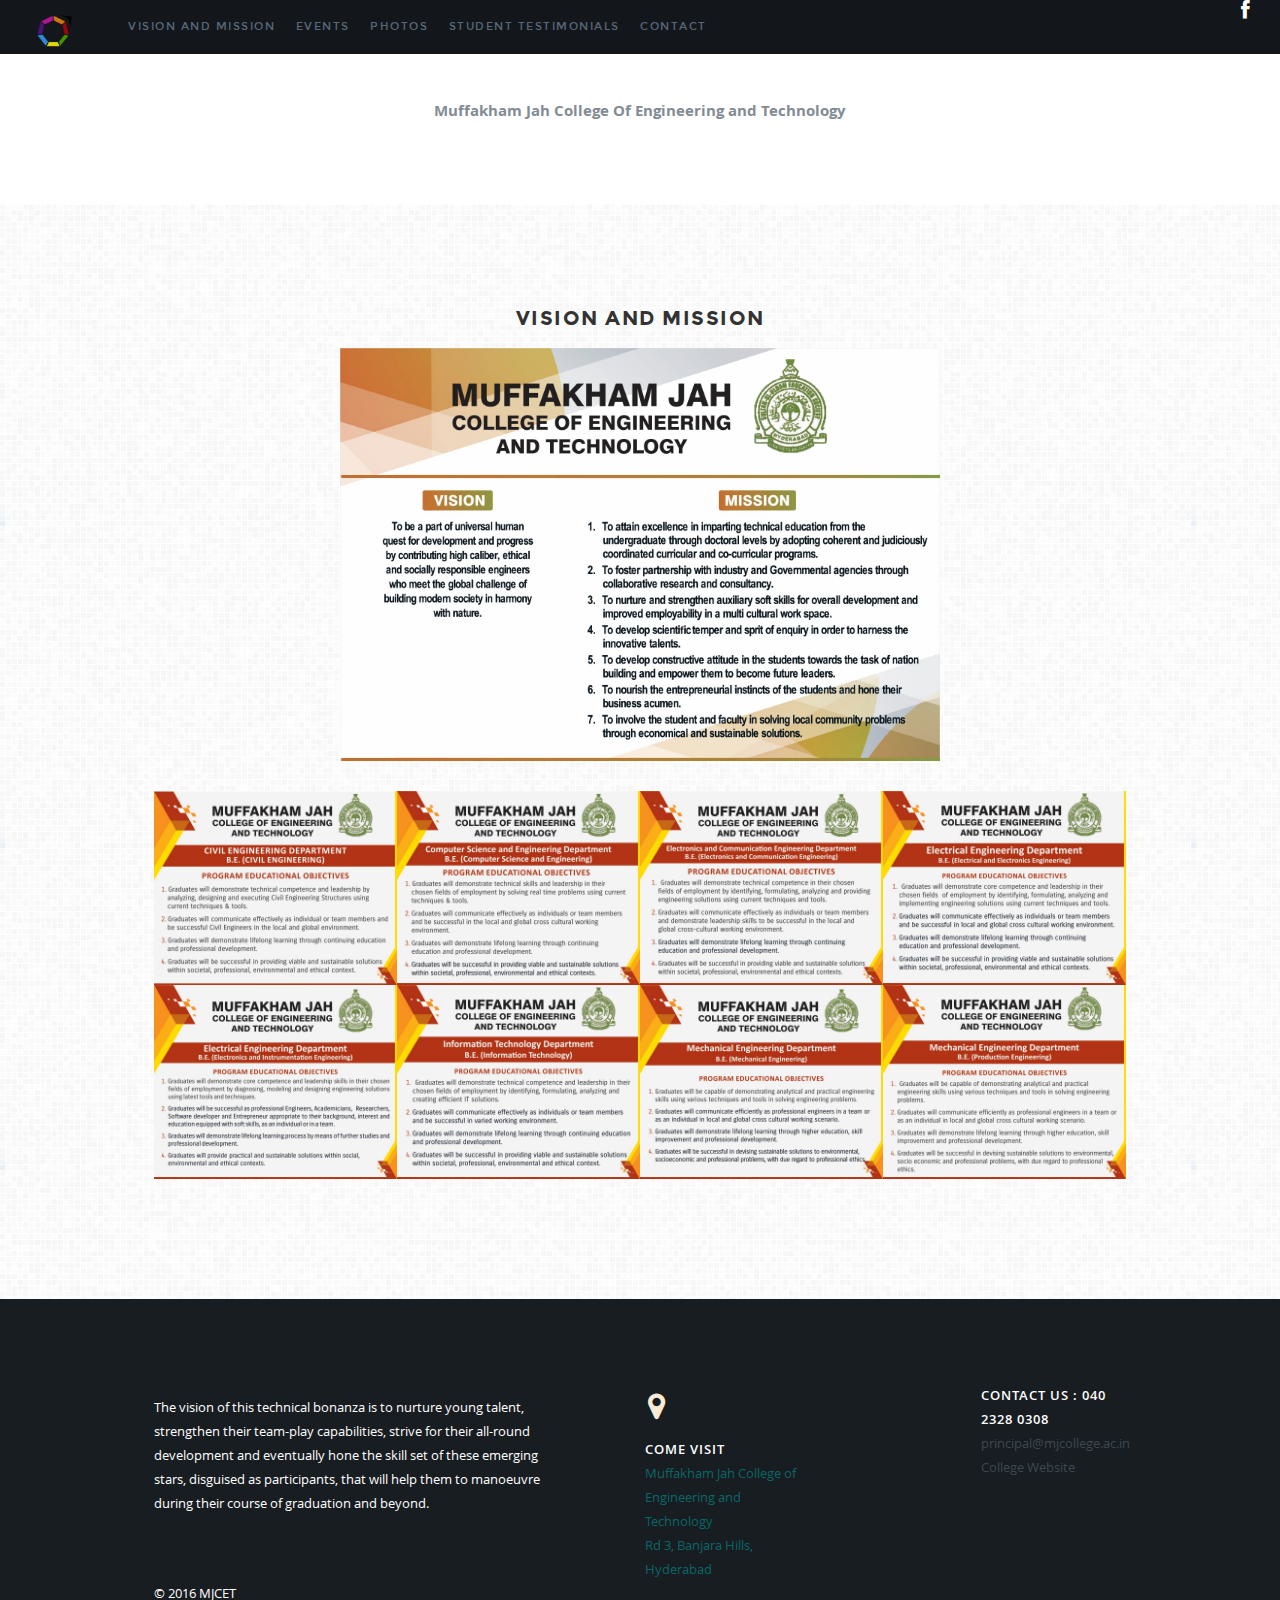
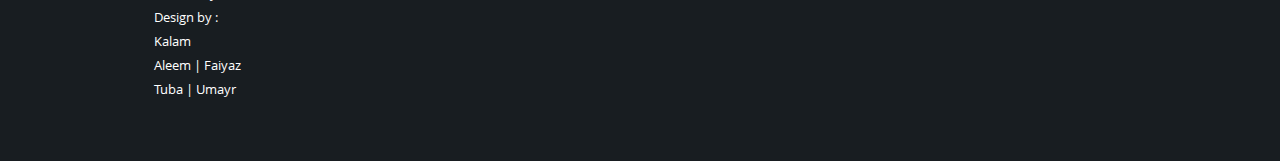
<file: about.html>
<html>
<head>

   <!--- Basic Page Needs
   ================================================== -->
   <meta charset="utf-8">
	<title>Adsophos 2017 - MJCET</title>
	<meta name="description" content="">  
	<meta name="author" content="">

   <!-- Mobile Specific Metas
   ================================================== -->
	<meta name="viewport" content="width=device-width, initial-scale=1, maximum-scale=1">

	<!-- CSS
    ================================================== -->
   <link rel="stylesheet" href="css/default.css">
	<link rel="stylesheet" href="css/layout.css">
   <link rel="stylesheet" href="css/media-queries.css">
   <link rel="stylesheet" href="css/animate.css">
   <link rel="stylesheet" href="css/prettyPhoto.css">

   <!-- Script
   ================================================== -->
	<script src="js/modernizr.js"></script>

   <!-- Favicons
	================================================== -->
	<link rel="shortcut icon" href="http://adsophos.mjcollege.ac.in/favicon.png" >
   <link rel="apple-touch-icon" sizes="57x57" href="images/apple-touch-icon-57x57.png">
<link rel="apple-touch-icon" sizes="60x60" href="images/apple-touch-icon-60x60.png">
<link rel="apple-touch-icon" sizes="72x72" href="images/apple-touch-icon-72x72.png">
<link rel="apple-touch-icon" sizes="76x76" href="images/apple-touch-icon-76x76.png">
<link rel="apple-touch-icon" sizes="114x114" href="images/apple-touch-icon-114x114.png">
<link rel="apple-touch-icon" sizes="120x120" href="images/apple-touch-icon-120x120.png">
<link rel="apple-touch-icon" sizes="144x144" href="images/apple-touch-icon-144x144.png">
<link rel="apple-touch-icon" sizes="152x152" href="images/apple-touch-icon-152x152.png">
<link rel="apple-touch-icon" sizes="180x180" href="http://adsophos.mjcollege.ac.in/images/apple-touch-icon-180x180.png">
<link rel="icon" type="image/png" href="images/favicon-32x32.png" sizes="32x32">
<link rel="icon" type="image/png" href="images/android-chrome-192x192.png" sizes="192x192">
<link rel="icon" type="image/png" href="images/favicon-96x96.png" sizes="96x96">
<link rel="icon" type="image/png" href="images/favicon-16x16.png" sizes="16x16">
<link rel="manifest" href="http://adsophos.mjcollege.ac.in/images/manifest.json">
<link rel="mask-icon" href="http://adsophos.mjcollege.ac.in/images/safari-pinned-tab.svg" color="#5bbad5">
<meta name="msapplication-TileColor" content="#da532c">
<meta name="msapplication-TileImage" content="images/mstile-144x144.png">
<meta name="theme-color" content="#ffffff">
<style type="text/css">
#holder
{
   vertical-align:middle;
   position:absolute;
   width:600;
   height:600;
}
#holder img {
    display: block;
    margin-left: auto;
    margin-right: auto;
}
</style>

</head>
<!-- Header .................... -->

   <header>

      <div class="logo">
         <a href="index.html"><img alt="" src="images/logofinal.png" height="36px" width="36px"/></a>
      </div>

      <nav id="nav-wrap">         
         
         <a class="mobile-btn" href="about.html#nav-wrap" title="Show navigation">Show Menu</a>
	      <a class="mobile-btn" href="about.html#" title="Hide navigation">Hide Menu</a>         

         <ul id="nav" class="nav">
          <li><a  href="about.html">Vision and Mission</a></li>   
            <li><a  href="index.html#events">Events</a></li>         
            <li><a  href="index.html#photos">Photos</a></li>
            <li><a  href="index.html#testimonials">Student Testimonials</a></li>
             <li><a  href="about.html#contact">Contact</a></li>
         </ul> <!-- end #nav -->

      </nav> <!-- end #nav-wrap -->
  
            </div>
      <ul class="header-social">
         
         <li><a href="https://www.facebook.com/MJCET.Adsophos/?fref=ts"><i class="fa fa-facebook"></i></a></li>
      </ul>

   </header> <!-- Header End -->
	

<body>
	
   <section id='features'>
       <div class="row section-head" id="robot1">
           <h><b>Muffakham Jah College Of Engineering and Technology</b></h>
                 

        
                       
            </div>
   </section>

    <section id="photos">

      <div class="row section-head">

         <h1><a name="photos"></a>Vision and Mission</h1>

         <!--<p>Sed ut perspiciatis unde omnis iste natus error sit voluptatem accusantium doloremque laudantium, totam rem aperiam,
         eaque ipsa quae ab illo inventore veritatis et quasi architecto beatae vitae dicta sunt explicabo. Nemo enim ipsam
         voluptatem quia voluptas sit aspernatur aut odit aut fugit.
         </p>-->

      </div>
      
      
     <!-- <img src="images/INSTITUTE VISION_Boards.pdf" scrolling="yes" align="middle" width="600" height="600">
<p></p>-->
<div  id="">

<center><img src="images/INSTITUTE&#32;VISION_Boards.jpg" scrolling="yes" style="vertical-align:middle"  width="600" height="600"></center>
</div>
&nbsp;
&nbsp;
&nbsp;
&nbsp;
&nbsp;
&nbsp;
&nbsp;
&nbsp;
&nbsp;
&nbsp;
&nbsp;
&nbsp;
      <div class="row">

         <div class="twelve columns">

            <!-- screenshots-wrapper -->
            <div id="screenshots-wrapper" class="bgrid-quarters s-bgrid-thirds cf">

               <div class="columns item">
                  <div class="item-wrap">

                     <a href="images/CIVIL_Boards.pdf" data-imagelightbox="a" >
                        <img src="images/CIVIL_Boards.jpg" alt="Civil Engineering">
                        <div class="overlay"></div> 
                        <div class="link-icon"><i class="icon-plus"></i></div>
                     </a>

                  </div>
               </div> <!-- item end -->

               <div class="columns item">
                  <div class="item-wrap">

                     <a href="images/CSE_Boards.pdf" data-imagelightbox="a" >
                        <img src="images/CSE_Boards.jpg" alt="Computer Science and Engineering">
                        <div class="overlay"></div>
                        <div class="link-icon"><i class="icon-plus"></i></div>
                     </a>

                  </div>
               </div> <!-- item end -->

               <div class="columns item">
                  <div class="item-wrap">

                     <a href="images/ECE_Boards.pdf" data-imagelightbox="a" >
                        <img src="images/ECE_Boards.jpg" alt="Electronics and Communications Engineering">                        
                        <div class="overlay"></div>
                        <div class="link-icon"><i class="icon-plus"></i></div>
                     </a>

                  </div>
               </div> <!-- item end -->

               <div class="columns item">
                  <div class="item-wrap">

                     <a href="images/EEE_Boards.pdf" data-imagelightbox="a" >
                        <img src="images/EEE_Boards.jpg" alt="Electical Engineering Department">
                        <div class="overlay"></div>
                        <div class="link-icon"><i class="icon-plus"></i></div>
                     </a>

                  </div>
               </div> <!-- item end -->

               <div class="columns item">
                  <div class="item-wrap">

                     <a href="images/IE_Boards.pdf" data-imagelightbox="a" >
                        <img src="images/IE_Boards.jpg" alt="Instrumental Engineering">
                        <div class="overlay"></div>
                        <div class="link-icon"><i class="icon-plus"></i></div>
                     </a>

                  </div>
               </div> <!-- item end -->

                <!-- item end -->

               <div class="columns item">
                  <div class="item-wrap">

                     <a href="images/IT_Boards.pdf" data-imagelightbox="a" >
                        <img src="images/IT_Boards.jpg" alt="Information and Technology Engineering">                        
                        <div class="overlay"></div>
                        <div class="link-icon"><i class="icon-plus"></i></div>
                     </a>

                  </div>
               </div> <!-- item end -->

               <div class="columns item">
                  <div class="item-wrap">

                     <a href="images/MECH_Boards.pdf" data-imagelightbox="a" >
                        <img src="images/MECH_Boards.jpg" alt="Mechanical Engineering">
                        <div class="overlay"></div>
                        <div class="link-icon"><i class="icon-plus"></i></div>
                     </a>

                  </div>
               </div> 
               <div class="columns item">
                  <div class="item-wrap">

                     <a href="images/PROD_Boards.pdf" data-imagelightbox="a" >
                        <img src="images/PROD_Boards.jpg" alt="Production Engineering">
                        <div class="overlay"></div>
                        <div class="link-icon"><i class="icon-plus"></i></div>
                     </a>

                  </div>
               </div>  <!-- item end -->

            </div> <!-- portfolio-wrapper end -->

         </div> <!-- twelve columns end -->

      </div>  <!-- end row -->

   </section>  <!-- Homepage Hero end -->

<!-- Homepage Hero end -->


   <footer>

      <div class="row" id="contact">         

         <div class="six columns info">

            <div class="footer-logo">
               <a href="about.html#">
                
               </a>
            </div>

            <p>The vision of this technical bonanza is to nurture young talent, strengthen their team-play capabilities, strive for their all-round development and eventually hone the skill set of these emerging stars, disguised as participants, that will help them to manoeuvre during their course of graduation and beyond.
            </p>

         </div>

         <div class="six columns right-cols">

            <div class="row">

               <div class="columns">
                  <h3 class="address">Come Visit</h3>
                  <a href="https://www.google.co.in/maps/place/Muffakham+Jah+College+of+Engineering+%26+Technology/@17.4007196,78.4501315,12z/data=!4m2!3m1!1s0x0:0xfcf718680e41f674" target="_blank">
                  Muffakham Jah College of Engineering and Technology<br>
                  Rd 3, Banjara Hills,<br>
                  Hyderabad
                  </a>
               </div>

              

               <div class="columns last">
                  <h3><a name="contact"></a>Contact Us : 040 2328 0308</h3>
                  <ul>
                    
                    <li><a href="mailto:principal@mjcollege.ac.in">principal@mjcollege.ac.in</a></li>
                    <li><a href="http://www.mjcollege.ac.in">College Website</a></li>
                  </ul>
               </div>

            </div> <!-- Nested Row End -->

         </div>

         <p class="copyright">&copy; 2016 MJCET <br>Design by : <br>Kalam<br>Aleem | Faiyaz <br>
             Tuba | Umayr </p>

               </div> <!-- Row End -->

   </footer> <!-- Footer End-->


   <!-- Java Script
   ================================================== -->
   <script src="http://ajax.googleapis.com/ajax/libs/jquery/1.10.2/jquery.min.js"></script>
   <script>window.jQuery || document.write('<script src="js/jquery-1.10.2.min.js"><\/script>')</script>
   <script type="text/javascript" src="js/jquery-migrate-1.2.1.min.js"></script>

   <script src="js/jquery.flexslider.js"></script>
   <script src="js/waypoints.js"></script>
   <script src="js/jquery.fittext.js"></script>
   <script src="js/jquery.fitvids.js"></script>
   <script src="js/imagelightbox.js"></script>
   <script src="js/jquery.prettyPhoto.js"></script>   
   <script src="js/main.js"></script>



</body>
</html>
</file>
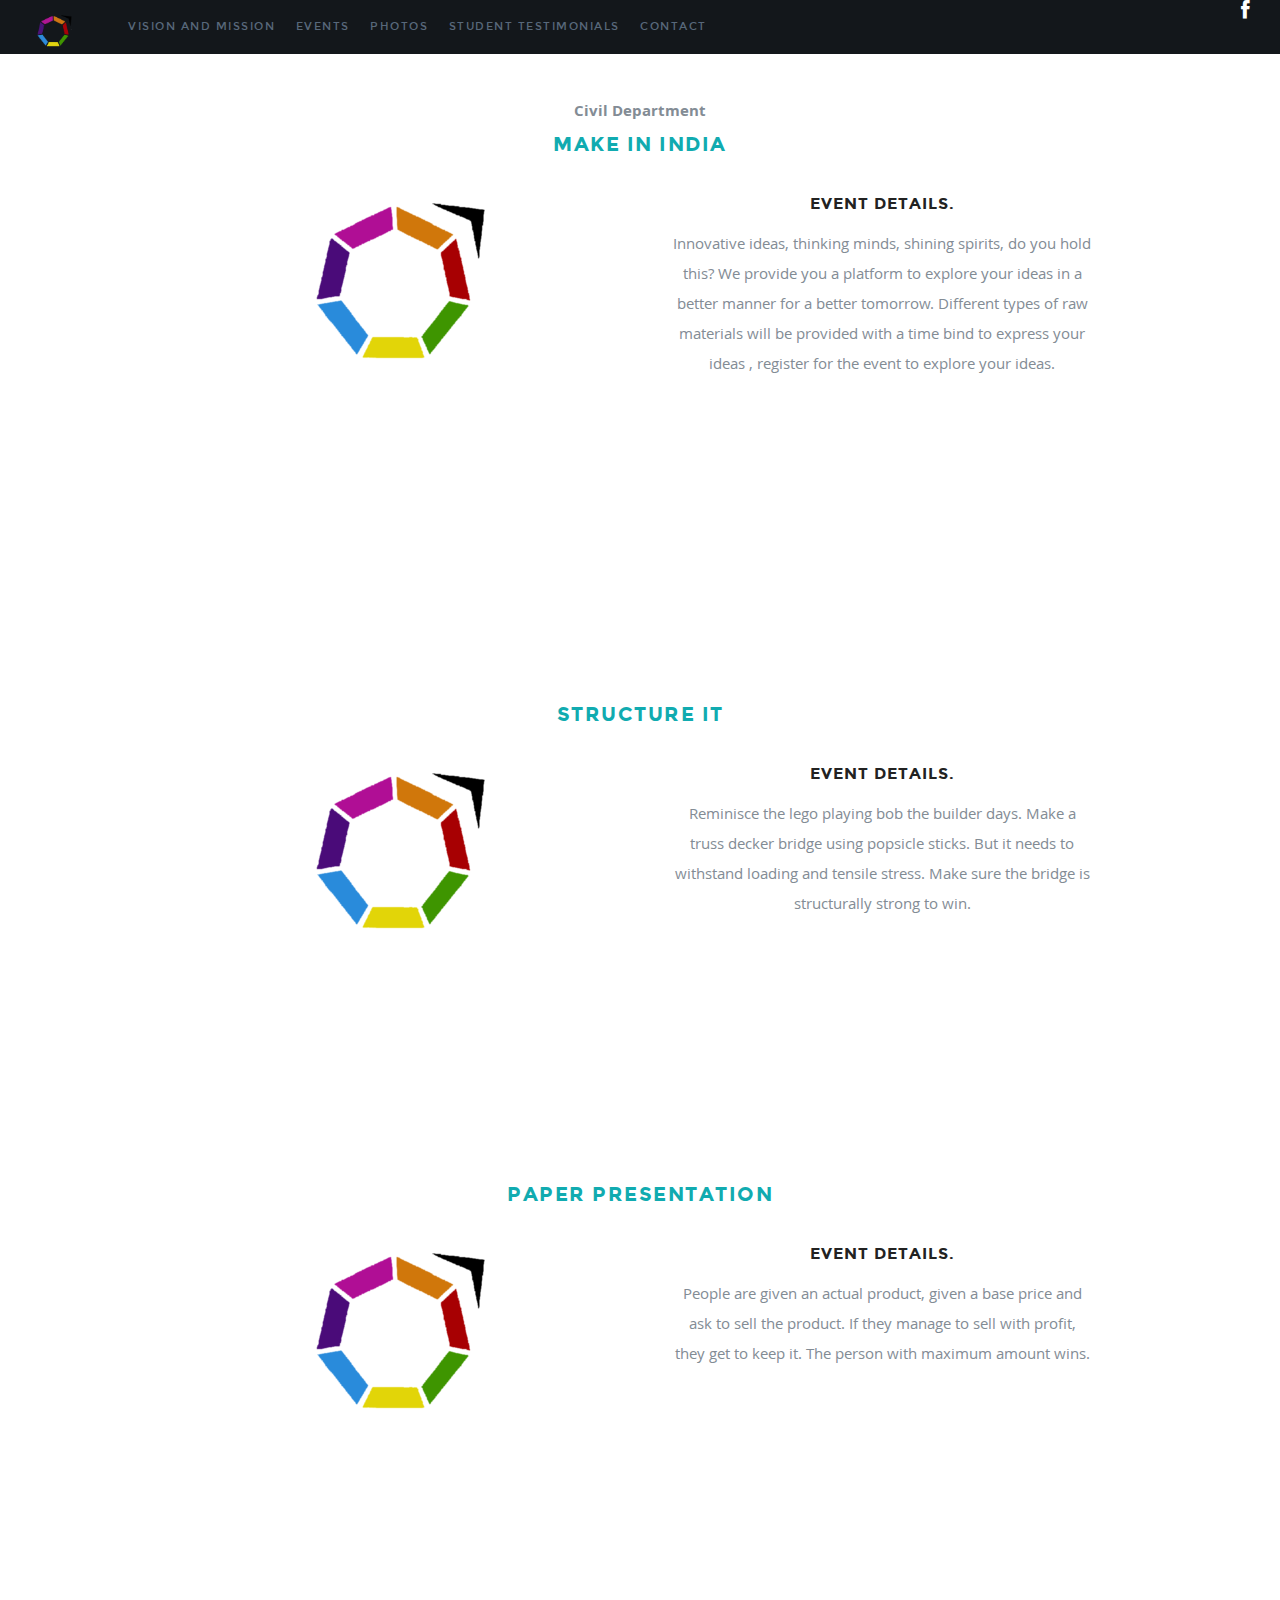
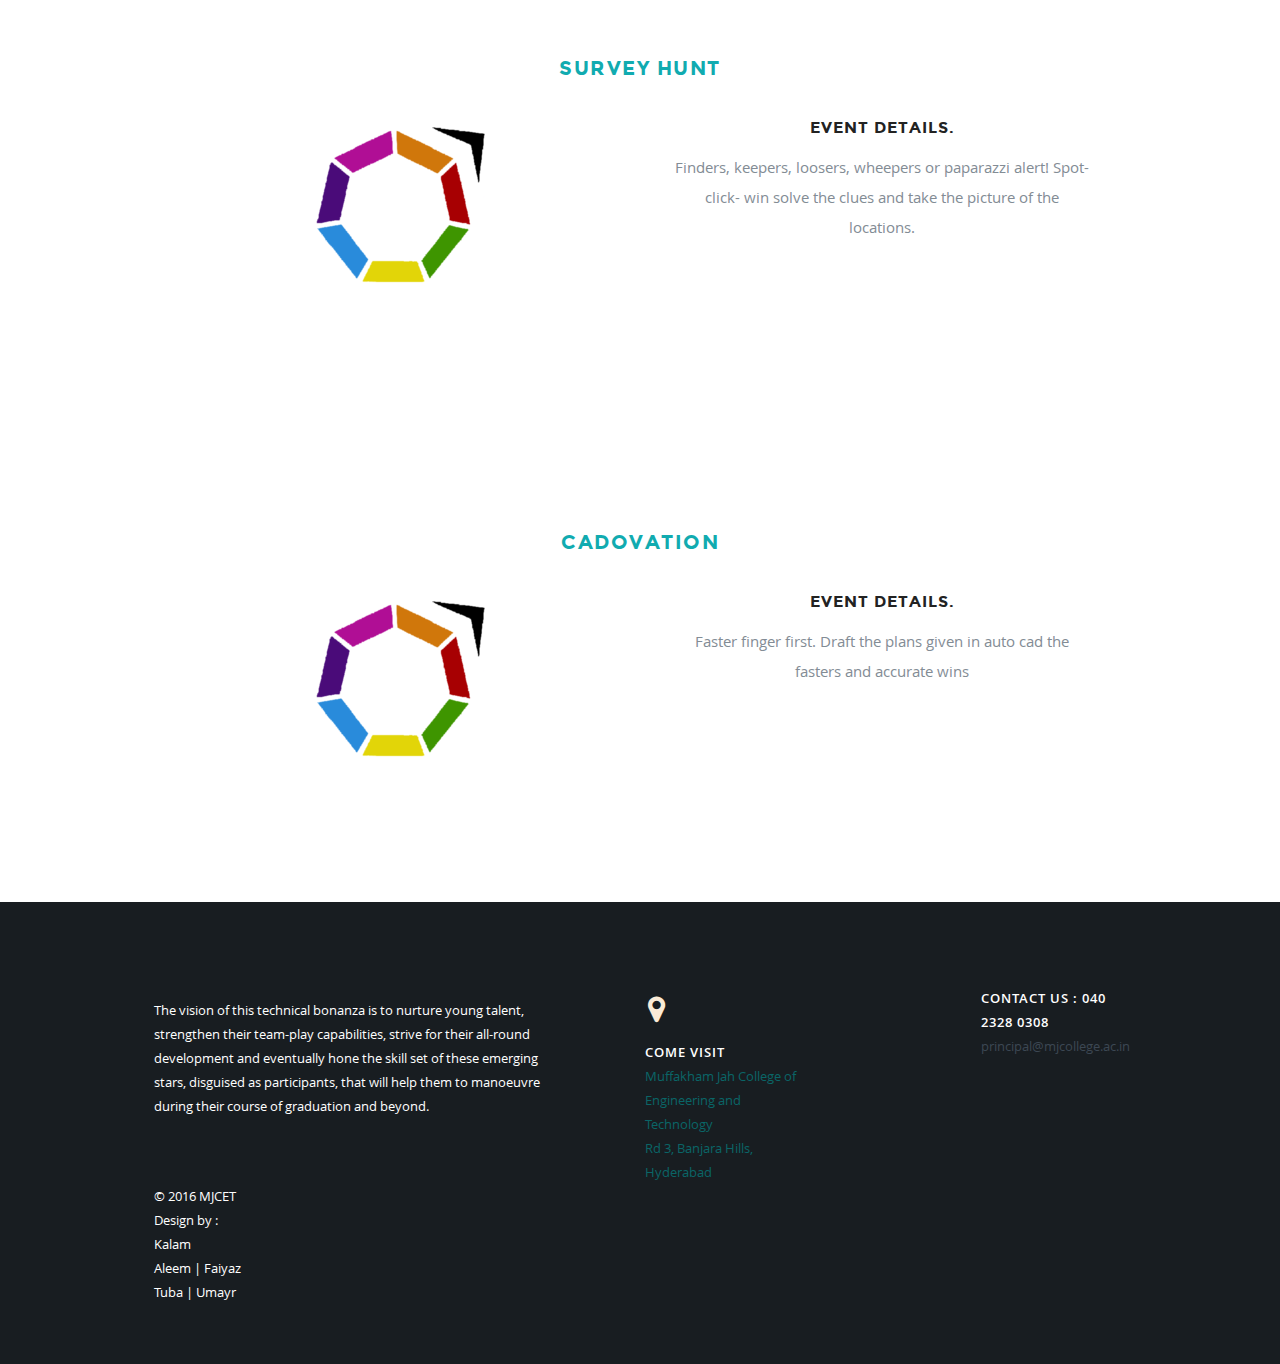
<file: civil.html>
<html>
<head>

   <!--- Basic Page Needs
   ================================================== -->
   <meta charset="utf-8">
	<title>Adsophos 2017 - MJCET</title>
	<meta name="description" content="">  
	<meta name="author" content="">

   <!-- Mobile Specific Metas
   ================================================== -->
	<meta name="viewport" content="width=device-width, initial-scale=1, maximum-scale=1">

	<!-- CSS
    ================================================== -->
   <link rel="stylesheet" href="css/default.css">
	<link rel="stylesheet" href="css/layout.css">
   <link rel="stylesheet" href="css/media-queries.css">
   <link rel="stylesheet" href="css/animate.css">
   <link rel="stylesheet" href="css/prettyPhoto.css">

   <!-- Script
   ================================================== -->
	<script src="js/modernizr.js"></script>

   <!-- Favicons
	================================================== -->
	<link rel="shortcut icon" href="http://adsophos.mjcollege.ac.in/favicon.png" >
   <link rel="apple-touch-icon" sizes="57x57" href="images/apple-touch-icon-57x57.png">
<link rel="apple-touch-icon" sizes="60x60" href="images/apple-touch-icon-60x60.png">
<link rel="apple-touch-icon" sizes="72x72" href="images/apple-touch-icon-72x72.png">
<link rel="apple-touch-icon" sizes="76x76" href="images/apple-touch-icon-76x76.png">
<link rel="apple-touch-icon" sizes="114x114" href="images/apple-touch-icon-114x114.png">
<link rel="apple-touch-icon" sizes="120x120" href="images/apple-touch-icon-120x120.png">
<link rel="apple-touch-icon" sizes="144x144" href="images/apple-touch-icon-144x144.png">
<link rel="apple-touch-icon" sizes="152x152" href="images/apple-touch-icon-152x152.png">
<link rel="apple-touch-icon" sizes="180x180" href="http://adsophos.mjcollege.ac.in/images/apple-touch-icon-180x180.png">
<link rel="icon" type="image/png" href="images/favicon-32x32.png" sizes="32x32">
<link rel="icon" type="image/png" href="images/android-chrome-192x192.png" sizes="192x192">
<link rel="icon" type="image/png" href="images/favicon-96x96.png" sizes="96x96">
<link rel="icon" type="image/png" href="images/favicon-16x16.png" sizes="16x16">
<link rel="manifest" href="http://adsophos.mjcollege.ac.in/images/manifest.json">
<link rel="mask-icon" href="http://adsophos.mjcollege.ac.in/images/safari-pinned-tab.svg" color="#5bbad5">
<meta name="msapplication-TileColor" content="#da532c">
<meta name="msapplication-TileImage" content="images/mstile-144x144.png">
<meta name="theme-color" content="#ffffff">

</head>
<!-- Header .................... -->

   <header>

      <div class="logo">
         <a  href="index.html"><img alt="" src="images/logofinal.png" height="36px" width="36px"/></a>
      </div>

      <nav id="nav-wrap">         
         
         <a class="mobile-btn" href="civil.html#nav-wrap" title="Show navigation">Show Menu</a>
	      <a class="mobile-btn" href="civil.html#" title="Hide navigation">Hide Menu</a>         

         <ul id="nav" class="nav">
         <li><a href="about.html">Vision and Mission</a></li>
            <li><a  href="index.html#events">Events</a></li>         
            <li><a  href="index.html#photos">Photos</a></li>
            <li><a  href="index.html#testimonials">Student Testimonials</a></li>
             <li><a  href="civil.html#contact">Contact</a></li>
         </ul> <!-- end #nav -->

      </nav> <!-- end #nav-wrap -->

      <ul class="header-social">
         
         <li><a href="https://www.facebook.com/MJCET.Adsophos/?fref=ts"><i class="fa fa-facebook"></i></a></li>
      </ul>

   </header> <!-- Header End -->
	

<body>
	
   <section id='features'>
       <div class="row section-head" id="civil1">
           <h><b>Civil Department</b></h>
                  <h1><a name="events">Make In India</a></h1>

      <div class="row feature design">

         <div class="six columns right">
            <h3>Event Details.</h3>

            <p> Innovative ideas, thinking minds, shining spirits, do you hold this?
We provide you a platform  to explore your ideas in a better manner for a better tomorrow.
Different types of raw materials will be provided with a time bind to express your ideas , register for the event to explore your ideas.

</br>


<br>
 <br>








</p>
         </div>

         <div class="six columns feature-media left" >
             <img src="images/feature-image-1.png" alt="" />
         </div>

      </div>
</section>
<!-- Features Section
   ================================================== -->
   <section id='features'>
       <div class="row section-head" id="civil2">
                  <h1><a name="events">Structure It</a></h1>

      <div class="row feature design">

         <div class="six columns right">
            <h3>Event Details.</h3>

            <p>Reminisce  the lego playing bob the builder days. Make a truss decker bridge using popsicle sticks. But it needs to withstand loading and tensile stress. Make sure the bridge is structurally strong to win.
<br>
               



            </p>
         </div>
 <div class="six columns feature-media left" >
             <img src="images/feature-image-1.png" alt="" />
         </div>
       </section>
        <section id='features'>
       <div class="row section-head" id="civil3">
                  <h1><a name="events">Paper Presentation</a></h1>

      <div class="row feature design">

         <div class="six columns right">
            <h3>Event Details.</h3>

            <p> People are given an actual product, given a base price and ask to sell the product. If they manage to sell with profit, they get to keep it. The person with maximum amount wins.
<br>
                

            </p>
            </div>
 <div class="six columns feature-media left" >
             <img src="images/feature-image-1.png" alt="" />
         </div>
       </div>
       </div>

       
       
   </section> <!-- Homepage Hero end -->
<!--- event 4-->
   <section id='features'>
       <div class="row section-head" id="civil4">
                  <h1><a name="events">Survey Hunt</a></h1>

      <div class="row feature design">

         <div class="six columns right">
            <h3>Event Details.</h3>

            <p> Finders, keepers, loosers, wheepers or paparazzi alert!
Spot- click- win solve the clues and take the picture of the locations.


 
<br>
     


            </p>
            </div>
 <div class="six columns feature-media left" >
             <img src="images/feature-image-1.png" alt="" />
         </div>
       </div>
       </div>

       </div>
   </section> <!-- Homepage Hero end -->
<!-- event 5 -->
 <section id='features'>
     <div class="row section-head" id="civil5">
                  <h1><a name="events">Cadovation</a></h1>

      <div class="row feature design">

         <div class="six columns right">
            <h3>Event Details.</h3>

            <p> Faster finger first. Draft the plans given in auto cad the fasters and accurate wins
 
<br>
                

            </p>
            </div>
 <div class="six columns feature-media left" >
             <img src="images/feature-image-1.png" alt="" />
         </div>
       </div>
       </div>

       </div>
     
   </section> 
<!-- event 6-->

<!-- Homepage Hero end -->


   <footer>

      <div class="row" id="contact">         

         <div class="six columns info">

            <div class="footer-logo">
               <a href="civil.html#">
                
               </a>
            </div>

            <p>The vision of this technical bonanza is to nurture young talent, strengthen their team-play capabilities, strive for their all-round development and eventually hone the skill set of these emerging stars, disguised as participants, that will help them to manoeuvre during their course of graduation and beyond.
            </p>

         </div>

         <div class="six columns right-cols">

            <div class="row">

               <div class="columns">
                  <h3 class="address">Come Visit</h3>
                  <a href="https://www.google.co.in/maps/place/Muffakham+Jah+College+of+Engineering+%26+Technology/@17.4007196,78.4501315,12z/data=!4m2!3m1!1s0x0:0xfcf718680e41f674" target="_blank">
                  Muffakham Jah College of Engineering and Technology<br>
                  Rd 3, Banjara Hills,<br>
                  Hyderabad
                  </a>
               </div>

              

               <div class="columns last">
                  <h3><a name="contact"></a>Contact Us : 040 2328 0308</h3>
                  <ul>
                    
                    <li><a href="mailto:principal@mjcollege.ac.in">principal@mjcollege.ac.in</a></li>
                  </ul>
               </div>

            </div> <!-- Nested Row End -->

         </div>

         <p class="copyright">&copy; 2016 MJCET <br>Design by : <br>Kalam<br>Aleem | Faiyaz <br>
             Tuba | Umayr </p>

               </div> <!-- Row End -->

   </footer> <!-- Footer End-->


   <!-- Java Script
   ================================================== -->
   <script src="http://ajax.googleapis.com/ajax/libs/jquery/1.10.2/jquery.min.js"></script>
   <script>window.jQuery || document.write('<script src="js/jquery-1.10.2.min.js"><\/script>')</script>
   <script type="text/javascript" src="js/jquery-migrate-1.2.1.min.js"></script>

   <script src="js/jquery.flexslider.js"></script>
   <script src="js/waypoints.js"></script>
   <script src="js/jquery.fittext.js"></script>
   <script src="js/jquery.fitvids.js"></script>
   <script src="js/imagelightbox.js"></script>
   <script src="js/jquery.prettyPhoto.js"></script>   
   <script src="js/main.js"></script>



</body>
</html>
</file>
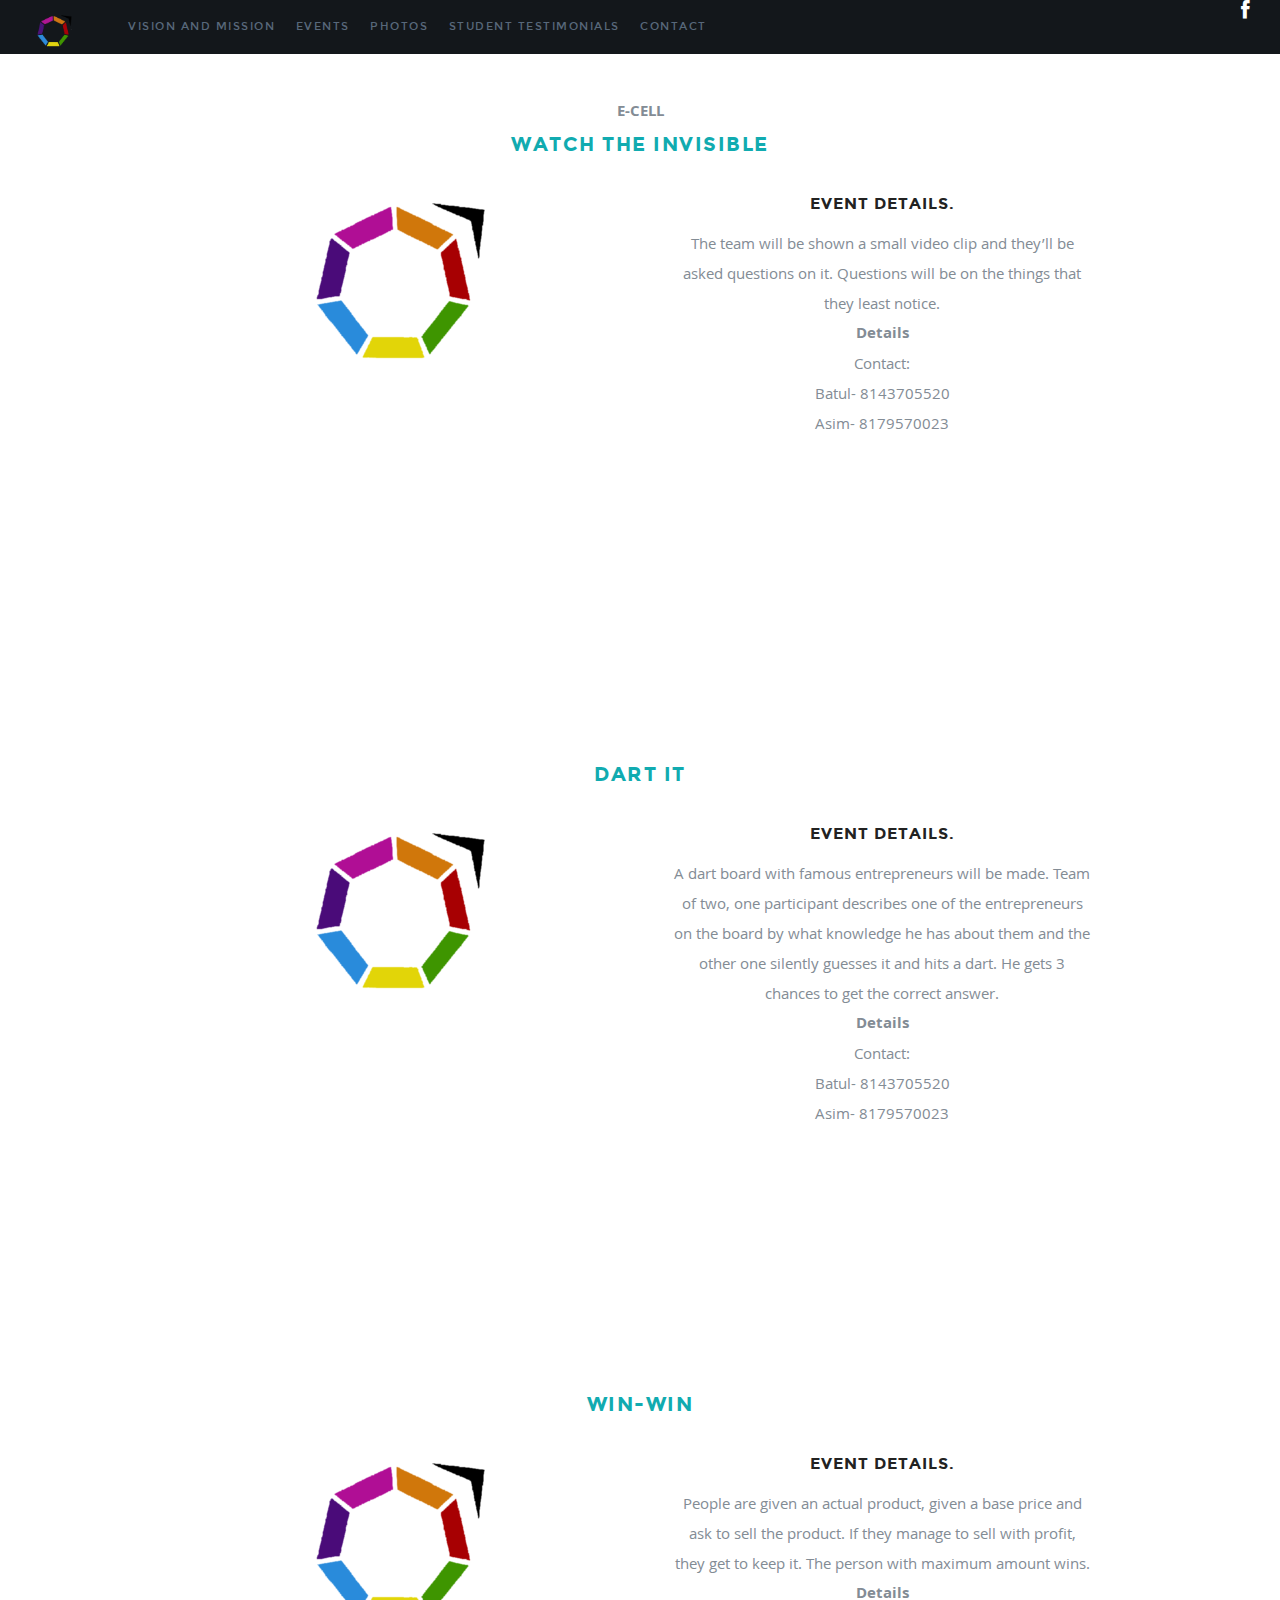
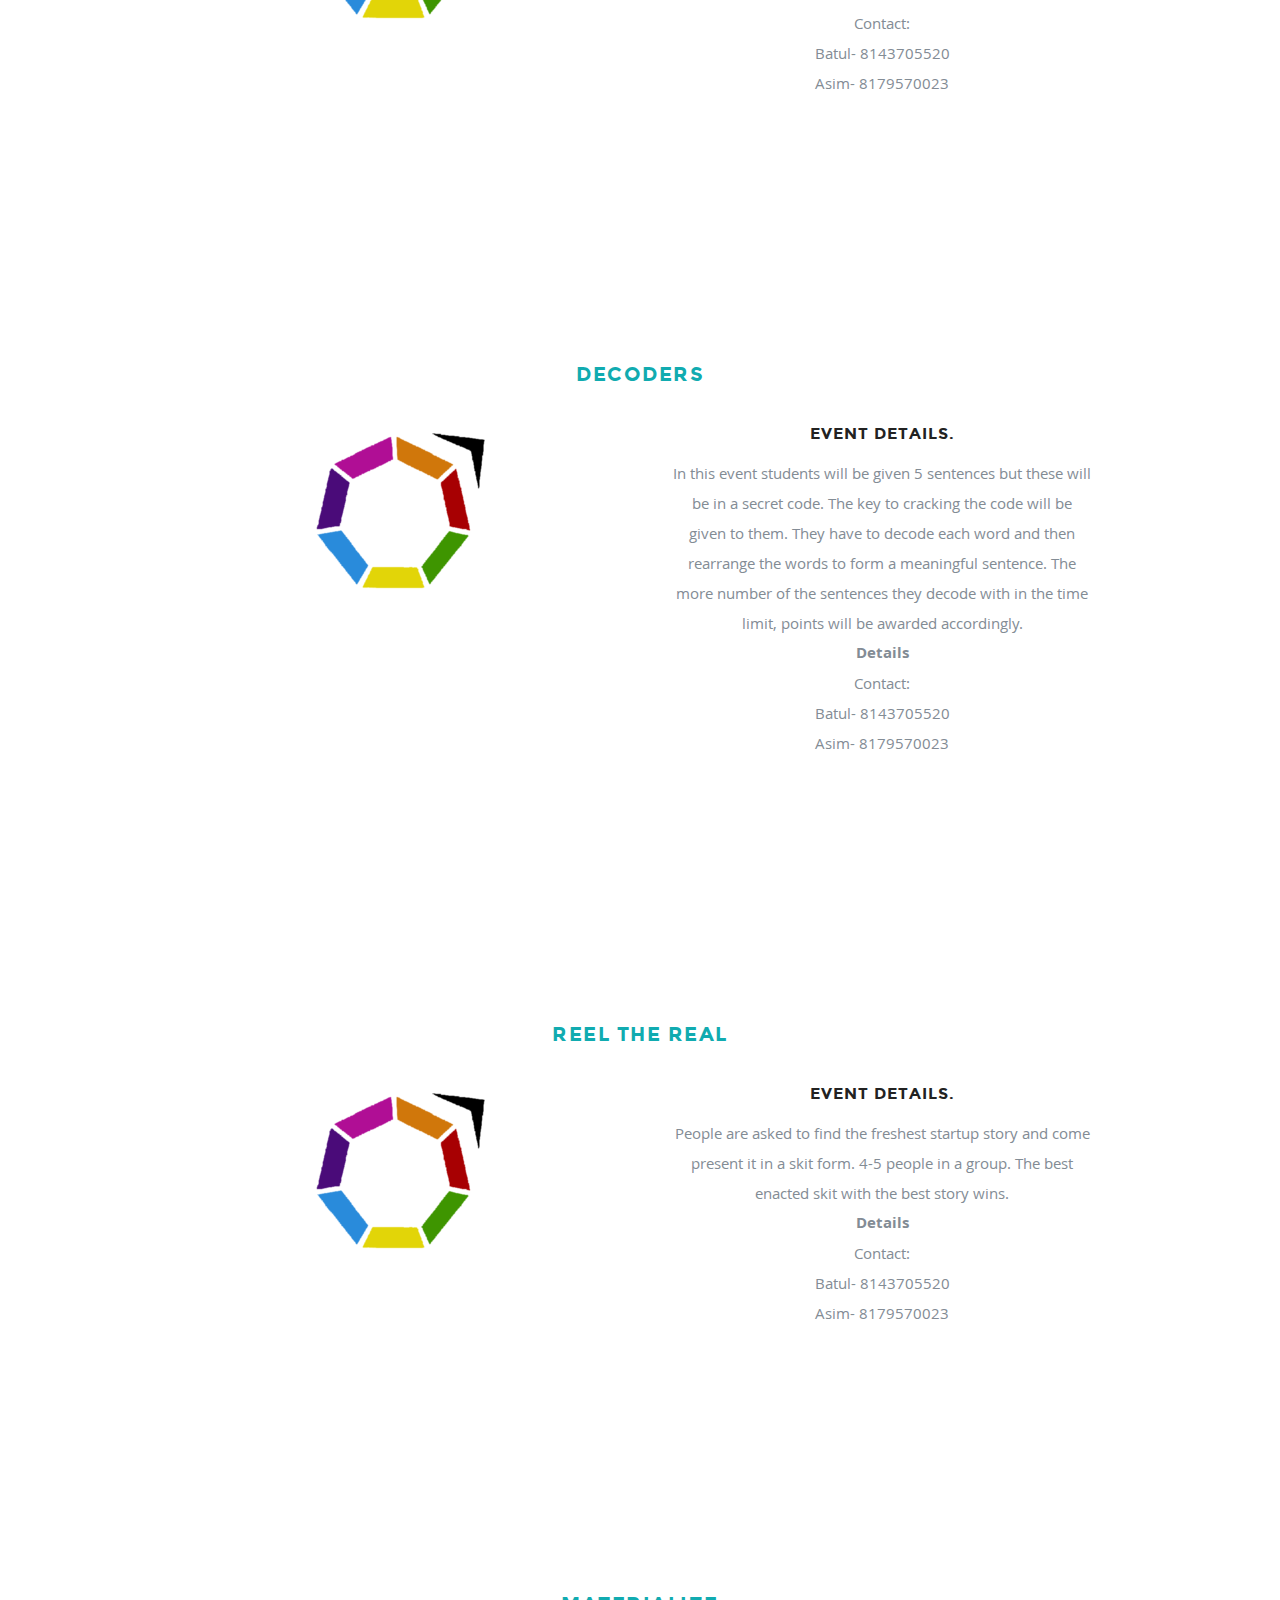
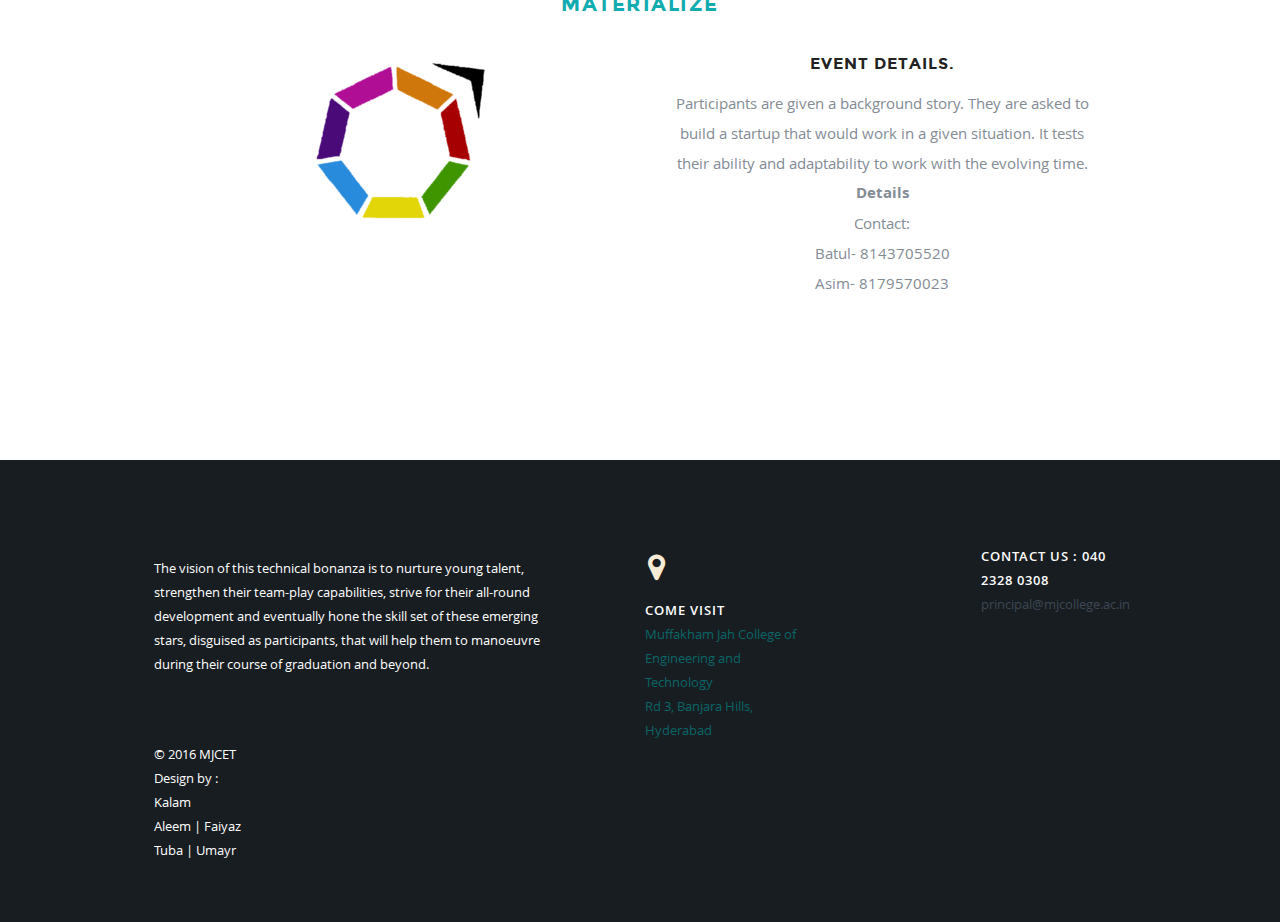
<file: ecell.html>
<html>
<head>

   <!--- Basic Page Needs
   ================================================== -->
   <meta charset="utf-8">
	<title>Adsophos 2017 - MJCET</title>
	<meta name="description" content="">  
	<meta name="author" content="">

   <!-- Mobile Specific Metas
   ================================================== -->
	<meta name="viewport" content="width=device-width, initial-scale=1, maximum-scale=1">

	<!-- CSS
    ================================================== -->
   <link rel="stylesheet" href="css/default.css">
	<link rel="stylesheet" href="css/layout.css">
   <link rel="stylesheet" href="css/media-queries.css">
   <link rel="stylesheet" href="css/animate.css">
   <link rel="stylesheet" href="css/prettyPhoto.css">

   <!-- Script
   ================================================== -->
	<script src="js/modernizr.js"></script>

   <!-- Favicons
	================================================== -->
	<link rel="shortcut icon" href="http://adsophos.mjcollege.ac.in/favicon.png" >
   <link rel="apple-touch-icon" sizes="57x57" href="images/apple-touch-icon-57x57.png">
<link rel="apple-touch-icon" sizes="60x60" href="images/apple-touch-icon-60x60.png">
<link rel="apple-touch-icon" sizes="72x72" href="images/apple-touch-icon-72x72.png">
<link rel="apple-touch-icon" sizes="76x76" href="images/apple-touch-icon-76x76.png">
<link rel="apple-touch-icon" sizes="114x114" href="images/apple-touch-icon-114x114.png">
<link rel="apple-touch-icon" sizes="120x120" href="images/apple-touch-icon-120x120.png">
<link rel="apple-touch-icon" sizes="144x144" href="images/apple-touch-icon-144x144.png">
<link rel="apple-touch-icon" sizes="152x152" href="images/apple-touch-icon-152x152.png">
<link rel="apple-touch-icon" sizes="180x180" href="http://adsophos.mjcollege.ac.in/images/apple-touch-icon-180x180.png">
<link rel="icon" type="image/png" href="images/favicon-32x32.png" sizes="32x32">
<link rel="icon" type="image/png" href="images/android-chrome-192x192.png" sizes="192x192">
<link rel="icon" type="image/png" href="images/favicon-96x96.png" sizes="96x96">
<link rel="icon" type="image/png" href="images/favicon-16x16.png" sizes="16x16">
<link rel="manifest" href="http://adsophos.mjcollege.ac.in/images/manifest.json">
<link rel="mask-icon" href="http://adsophos.mjcollege.ac.in/images/safari-pinned-tab.svg" color="#5bbad5">
<meta name="msapplication-TileColor" content="#da532c">
<meta name="msapplication-TileImage" content="images/mstile-144x144.png">
<meta name="theme-color" content="#ffffff">

</head>
<!-- Header .................... -->

   <header>

      <div class="logo">
         <a class="smoothscroll" href="index.html"><img alt="" src="images/logofinal.png" height="36px" width="36px"/></a>
      </div>

      <nav id="nav-wrap">         
         
         <a class="mobile-btn" href="ecell.html#nav-wrap" title="Show navigation">Show Menu</a>
	      <a class="mobile-btn" href="ecell.html#" title="Hide navigation">Hide Menu</a>         

         <ul id="nav" class="nav">
         <li><a href="about.html">Vision and Mission</a></li>
            <li><a  href="index.html#events">Events</a></li>         
            <li><a  href="index.html#photos">Photos</a></li>
            <li><a  href="index.html#testimonials">Student Testimonials</a></li>
             <li><a  href="ecell.html#contact">Contact</a></li>
         </ul> <!-- end #nav -->

      </nav> <!-- end #nav-wrap -->

      <ul class="header-social">
         
         <li><a href="https://www.facebook.com/MJCET.Adsophos/?fref=ts"><i class="fa fa-facebook"></i></a></li>
      </ul>

   </header> <!-- Header End -->
	

<body>
	
   <section id='features'>
       <div class="row section-head" id="ecell1">
           <h><b>E-CELL</b></h>
                  <h1><a name="events">Watch the Invisible</a></h1>

      <div class="row feature design">

         <div class="six columns right">
            <h3>Event Details.</h3>

            <p> The team will be shown a small video clip and they’ll be asked questions on it. Questions will be on the things that they least notice. 
</br>

<b>Details</b></br> 
Contact:<br>
           Batul- 8143705520 <br>
           Asim- 8179570023 <br>
<br>
 <br>








</p>
         </div>

         <div class="six columns feature-media left" >
             <img src="images/feature-image-1.png" alt="" />
         </div>

      </div>
</section>
<!-- Features Section
   ================================================== -->
   <section id='features'>
       <div class="row section-head" id="ecell2">
                  <h1><a name="events">Dart It</a></h1>

      <div class="row feature design">

         <div class="six columns right">
            <h3>Event Details.</h3>

            <p> A dart board with famous entrepreneurs will be made. Team of two, one participant describes one of the entrepreneurs on the board by what knowledge he has about them and the other one silently guesses it and hits a dart. He gets 3 chances to get the correct answer.
<br>
                <b>Details</b></br> 


Contact:<br>
           Batul- 8143705520 <br>
           Asim- 8179570023<br>




            </p>
         </div>
 <div class="six columns feature-media left" >
             <img src="images/feature-image-1.png" alt="" />
         </div>
       </section>
        <section id='features'>
       <div class="row section-head" id="ecell3">
                  <h1><a name="events">Win-Win</a></h1>

      <div class="row feature design">

         <div class="six columns right">
            <h3>Event Details.</h3>

            <p> People are given an actual product, given a base price and ask to sell the product. If they manage to sell with profit, they get to keep it. The person with maximum amount wins.
<br>
                <b>Details</b></br> 

Contact:<br>
           Batul- 8143705520 <br>
           Asim- 8179570023 <br>


            </p>
            </div>
 <div class="six columns feature-media left" >
             <img src="images/feature-image-1.png" alt="" />
         </div>
       </div>
       </div>

       
       
   </section> <!-- Homepage Hero end -->
<!--- event 4--->
   <section id='features'>
       <div class="row section-head" id="ecell4">
                  <h1><a name="events">Decoders</a></h1>

      <div class="row feature design">

         <div class="six columns right">
            <h3>Event Details.</h3>

            <p> In this event students will be given 5 sentences but these will be in a secret code. The key to cracking the code will be given to them. They have to decode each word and then rearrange the words to form a meaningful sentence. The more number of the sentences they decode with in the time limit, points will be awarded accordingly.

 
<br>
                <b>Details</b></br> 



Contact:<br>
           Batul- 8143705520 <br>
           Asim- 8179570023 <br>



            </p>
            </div>
 <div class="six columns feature-media left" >
             <img src="images/feature-image-1.png" alt="" />
         </div>
       </div>
       </div>

       </div>
   </section> <!-- Homepage Hero end -->
<!-- event 5 -->
 <section id='features'>
     <div class="row section-head" id="ecell5">
                  <h1><a name="events">Reel the Real</a></h1>

      <div class="row feature design">

         <div class="six columns right">
            <h3>Event Details.</h3>

            <p>  People are asked to find the freshest startup story and come present it in a skit form. 4-5 people in a group. The best enacted skit with the best story wins.
 
<br>
                <b>Details</b></br> 

Contact:<br>
           Batul- 8143705520 <br>
           Asim- 8179570023 <br>

            </p>
            </div>
 <div class="six columns feature-media left" >
             <img src="images/feature-image-1.png" alt="" />
         </div>
       </div>
       </div>

       </div>
     
   </section> 
<!-- event 6-->
<section id='features'>
     <div class="row section-head" id="ecell6">
                  <h1><a name="events">Materialize</a></h1>

      <div class="row feature design">

         <div class="six columns right">
            <h3>Event Details.</h3>

            <p> Participants are given a background story. They are asked to build a startup that would work in a given situation. It tests their ability and adaptability to work with the evolving time.

 
<br>
                <b>Details</b></br> 



Contact:<br>
           Batul- 8143705520 <br>
           Asim- 8179570023<br>



            </p>
            </div>
 <div class="six columns feature-media left" >
             <img src="images/feature-image-1.png" alt="" />
         </div>
       </div>
       </div>

       </div>
     
   </section>
<!-- Homepage Hero end -->


   <footer>

      <div class="row" id="contact">         

         <div class="six columns info">

            <div class="footer-logo">
               <a href="ecell.html#">
                
               </a>
            </div>

            <p>The vision of this technical bonanza is to nurture young talent, strengthen their team-play capabilities, strive for their all-round development and eventually hone the skill set of these emerging stars, disguised as participants, that will help them to manoeuvre during their course of graduation and beyond.
            </p>

         </div>

         <div class="six columns right-cols">

            <div class="row">

               <div class="columns">
                  <h3 class="address">Come Visit</h3>
                  <a href="https://www.google.co.in/maps/place/Muffakham+Jah+College+of+Engineering+%26+Technology/@17.4007196,78.4501315,12z/data=!4m2!3m1!1s0x0:0xfcf718680e41f674" target="_blank">
                  Muffakham Jah College of Engineering and Technology<br>
                  Rd 3, Banjara Hills,<br>
                  Hyderabad
                  </a>
               </div>

              

               <div class="columns last">
                  <h3><a name="contact"></a>Contact Us : 040 2328 0308</h3>
                  <ul>
                    
                    <li><a href="mailto:principal@mjcollege.ac.in">principal@mjcollege.ac.in</a></li>
                  </ul>
               </div>

            </div> <!-- Nested Row End -->

         </div>

         <p class="copyright">&copy; 2016 MJCET <br>Design by : <br>Kalam<br>Aleem | Faiyaz <br>
             Tuba | Umayr </p>

               </div> <!-- Row End -->

   </footer> <!-- Footer End-->


   <!-- Java Script
   ================================================== -->
   <script src="http://ajax.googleapis.com/ajax/libs/jquery/1.10.2/jquery.min.js"></script>
   <script>window.jQuery || document.write('<script src="js/jquery-1.10.2.min.js"><\/script>')</script>
   <script type="text/javascript" src="js/jquery-migrate-1.2.1.min.js"></script>

   <script src="js/jquery.flexslider.js"></script>
   <script src="js/waypoints.js"></script>
   <script src="js/jquery.fittext.js"></script>
   <script src="js/jquery.fitvids.js"></script>
   <script src="js/imagelightbox.js"></script>
   <script src="js/jquery.prettyPhoto.js"></script>   
   <script src="js/main.js"></script>



</body>
</html>
</file>
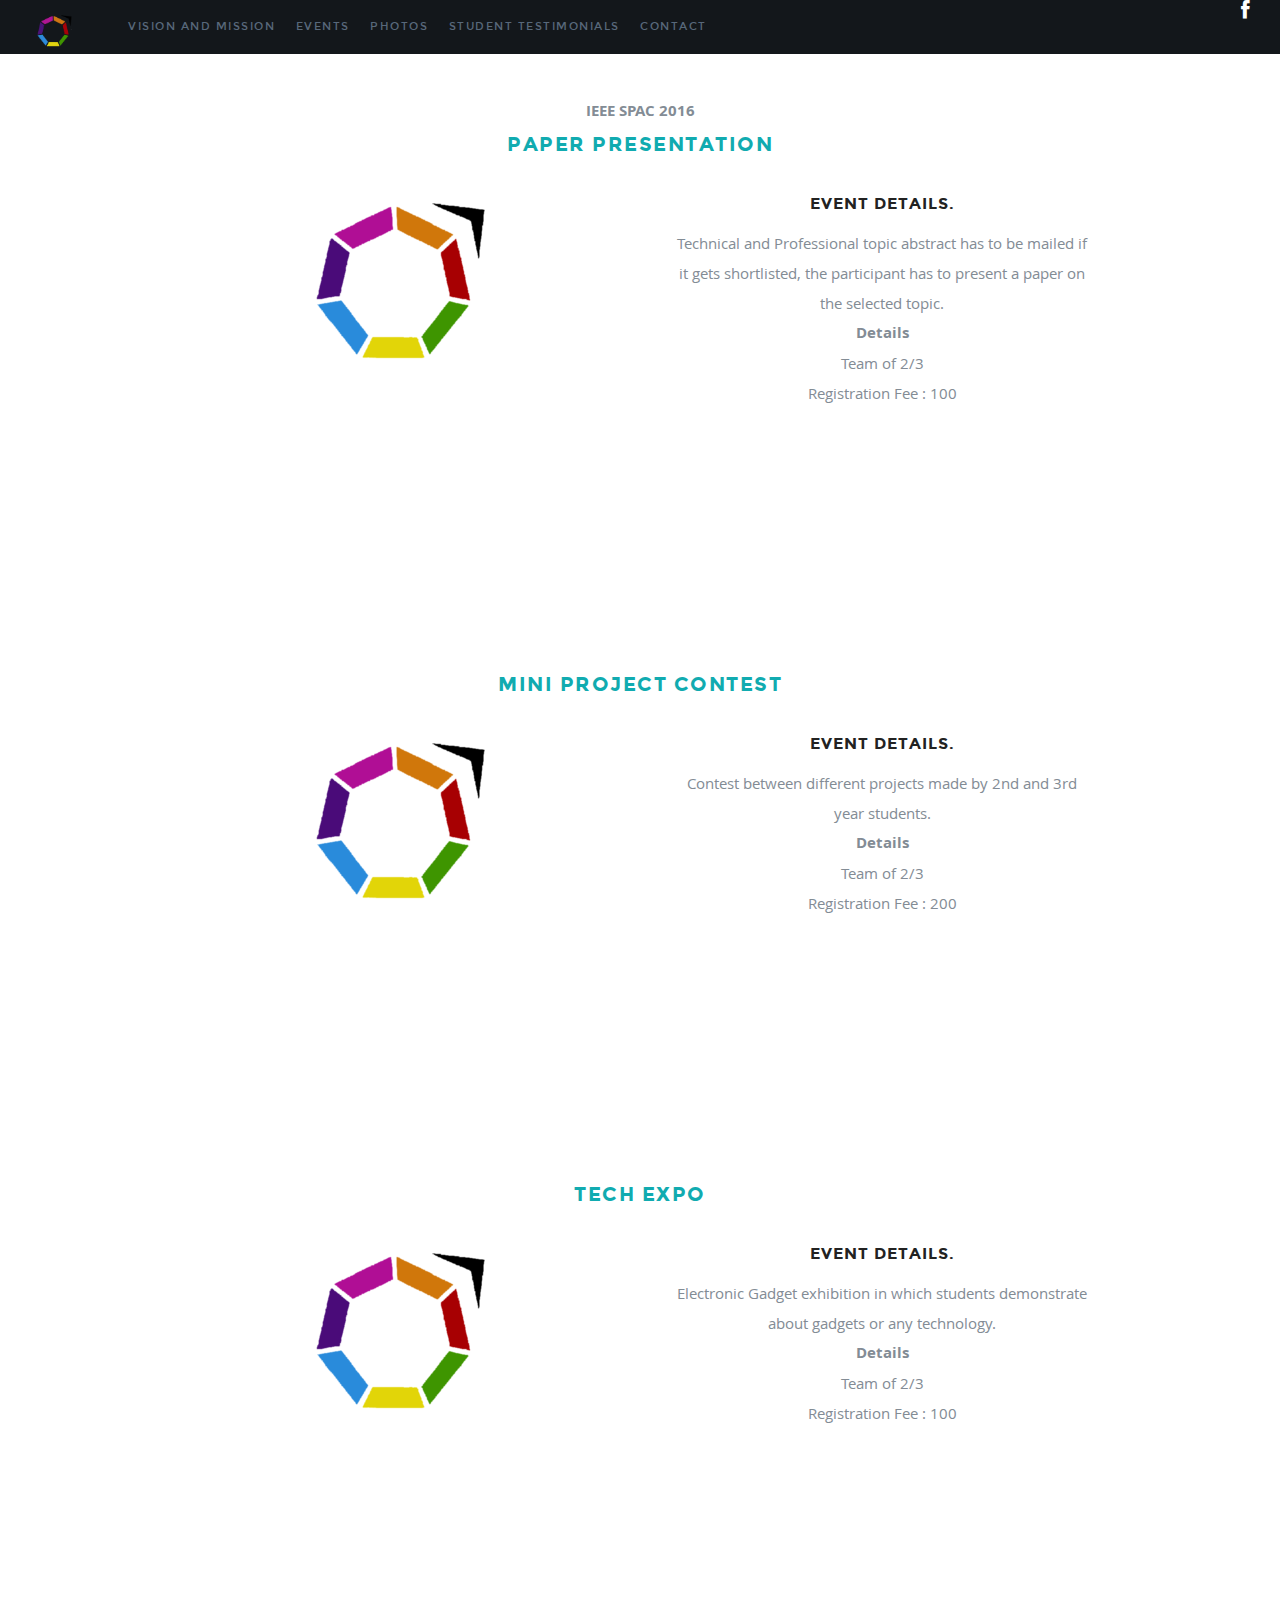
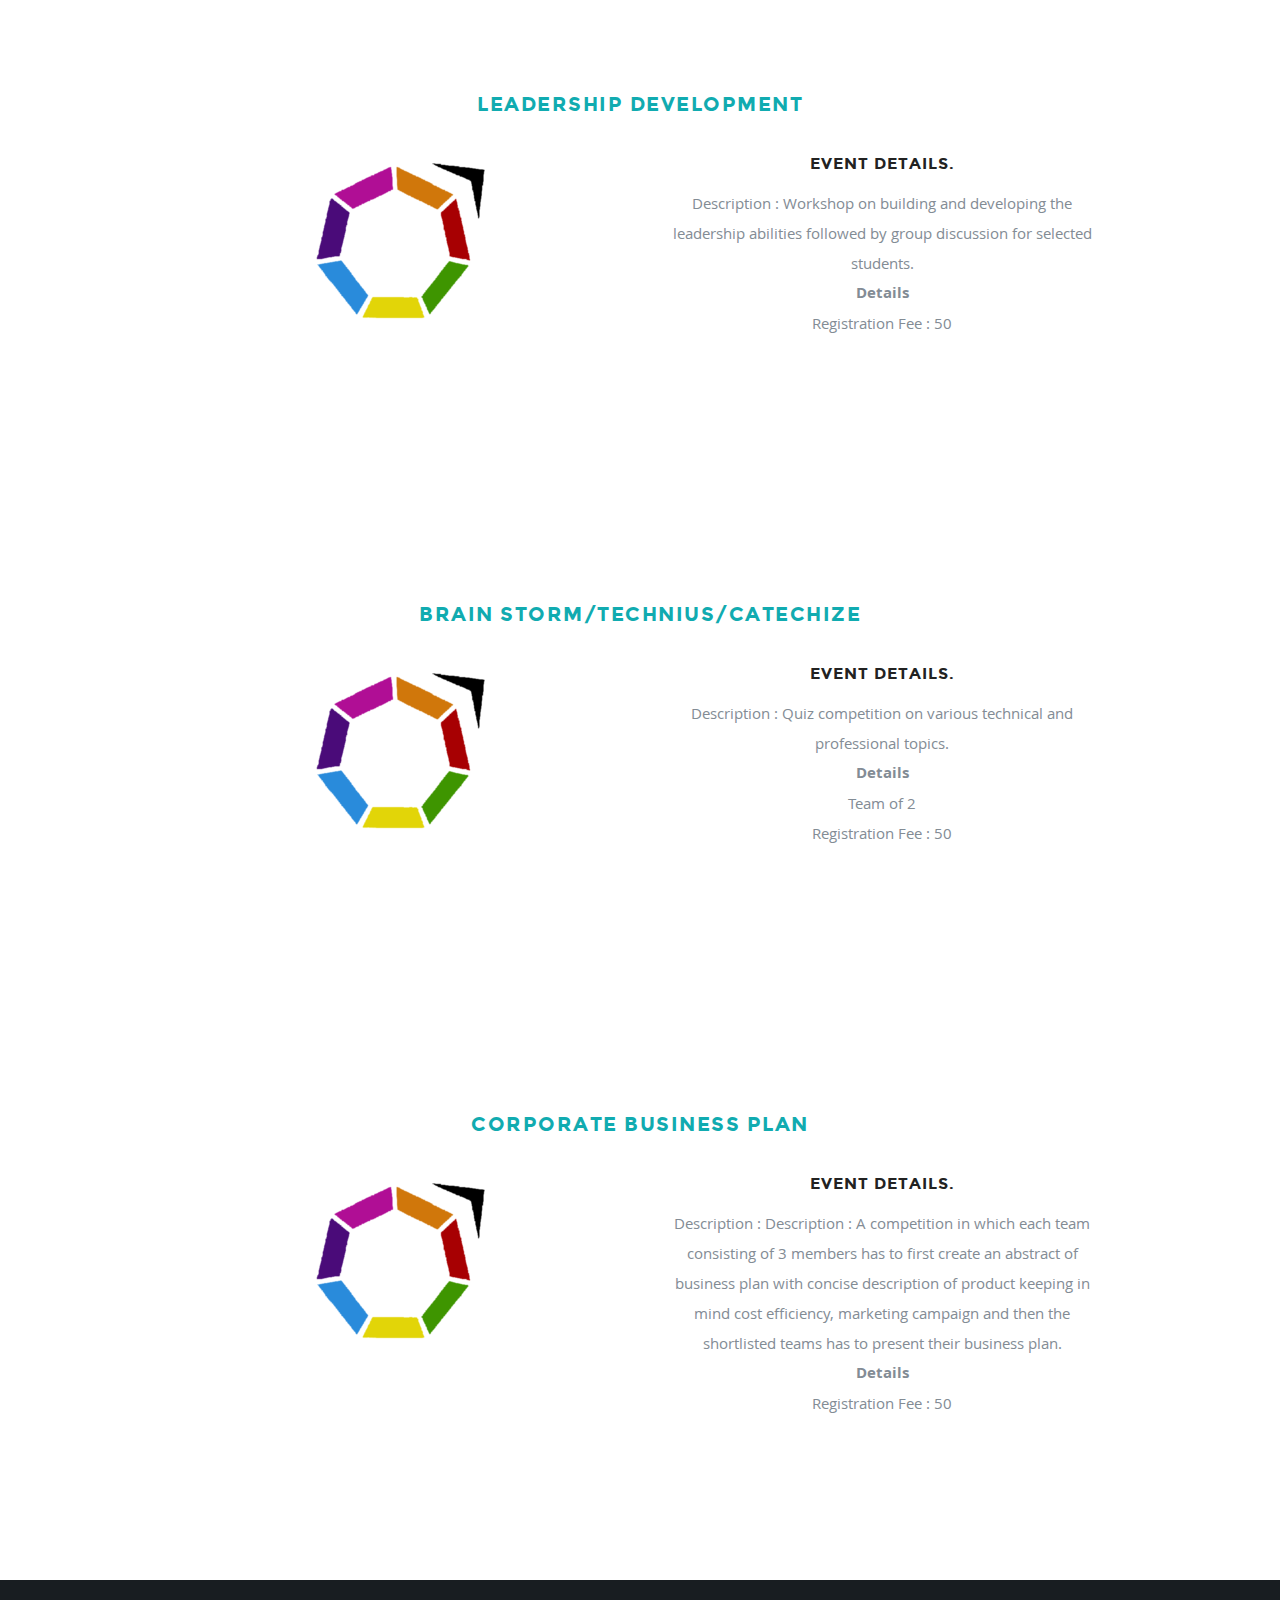
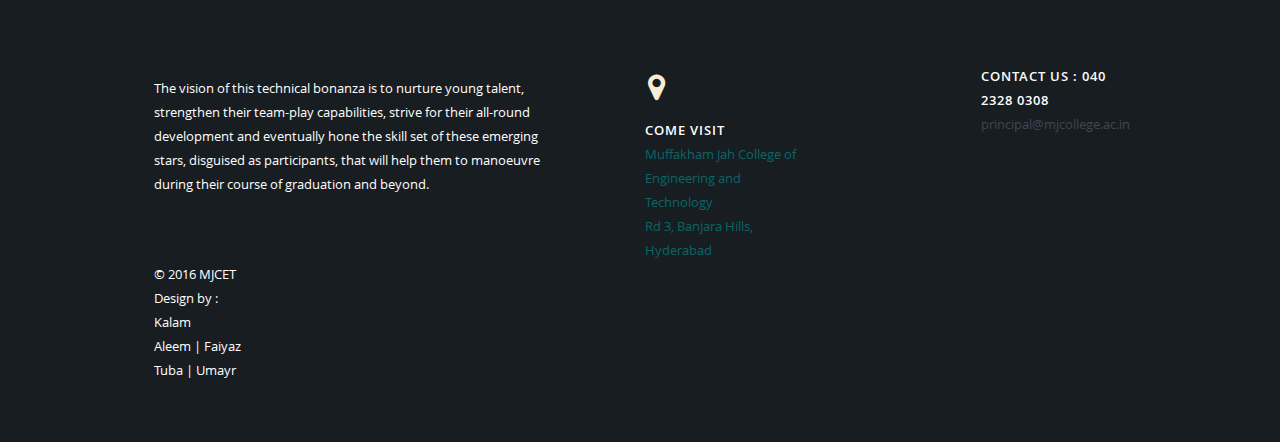
<file: ieee.html>
<html>
<head>

   <!--- Basic Page Needs
   ================================================== -->
   <meta charset="utf-8">
	<title>Adsophos 2017 - MJCET</title>
	<meta name="description" content="">  
	<meta name="author" content="">

   <!-- Mobile Specific Metas
   ================================================== -->
	<meta name="viewport" content="width=device-width, initial-scale=1, maximum-scale=1">

	<!-- CSS
    ================================================== -->
   <link rel="stylesheet" href="css/default.css">
	<link rel="stylesheet" href="css/layout.css">
   <link rel="stylesheet" href="css/media-queries.css">
   <link rel="stylesheet" href="css/animate.css">
   <link rel="stylesheet" href="css/prettyPhoto.css">

   <!-- Script
   ================================================== -->
	<script src="js/modernizr.js"></script>

   <!-- Favicons
	================================================== -->
	<link rel="shortcut icon" href="http://adsophos.mjcollege.ac.in/favicon.png" >
   <link rel="apple-touch-icon" sizes="57x57" href="images/apple-touch-icon-57x57.png">
<link rel="apple-touch-icon" sizes="60x60" href="images/apple-touch-icon-60x60.png">
<link rel="apple-touch-icon" sizes="72x72" href="images/apple-touch-icon-72x72.png">
<link rel="apple-touch-icon" sizes="76x76" href="images/apple-touch-icon-76x76.png">
<link rel="apple-touch-icon" sizes="114x114" href="images/apple-touch-icon-114x114.png">
<link rel="apple-touch-icon" sizes="120x120" href="images/apple-touch-icon-120x120.png">
<link rel="apple-touch-icon" sizes="144x144" href="images/apple-touch-icon-144x144.png">
<link rel="apple-touch-icon" sizes="152x152" href="images/apple-touch-icon-152x152.png">
<link rel="apple-touch-icon" sizes="180x180" href="http://adsophos.mjcollege.ac.in/images/apple-touch-icon-180x180.png">
<link rel="icon" type="image/png" href="images/favicon-32x32.png" sizes="32x32">
<link rel="icon" type="image/png" href="images/android-chrome-192x192.png" sizes="192x192">
<link rel="icon" type="image/png" href="images/favicon-96x96.png" sizes="96x96">
<link rel="icon" type="image/png" href="images/favicon-16x16.png" sizes="16x16">
<link rel="manifest" href="http://adsophos.mjcollege.ac.in/images/manifest.json">
<link rel="mask-icon" href="http://adsophos.mjcollege.ac.in/images/safari-pinned-tab.svg" color="#5bbad5">
<meta name="msapplication-TileColor" content="#da532c">
<meta name="msapplication-TileImage" content="images/mstile-144x144.png">
<meta name="theme-color" content="#ffffff">

</head>
<!-- Header .................... -->

   <header>

      <div class="logo">
         <a class="smoothscroll" href="index.html"><img alt="" src="images/logofinal.png" height="36px" width="36px"/></a>
      </div>

      <nav id="nav-wrap">         
         
         <a class="mobile-btn" href="ieee.html#nav-wrap" title="Show navigation">Show Menu</a>
	      <a class="mobile-btn" href="ieee.html#" title="Hide navigation">Hide Menu</a>         

         <ul id="nav" class="nav">
         <li><a href="about.html">Vision and Mission</a></li>
            <li><a  href="index.html#events">Events</a></li>         
            <li><a  href="index.html#photos">Photos</a></li>
            <li><a  href="index.html#testimonials">Student Testimonials</a></li>
             <li><a  href="ieee.html#contact">Contact</a></li>
         </ul> <!-- end #nav -->

      </nav> <!-- end #nav-wrap -->

      <ul class="header-social">
         
         <li><a href="https://www.facebook.com/MJCET.Adsophos/?fref=ts"><i class="fa fa-facebook"></i></a></li>
      </ul>

   </header> <!-- Header End -->
	

<body>
	
   <section id='features'>
       <div class="row section-head" id="ieee1">
           <h><b>IEEE SPAC 2016</b></h>
                  <h1><a name="events">Paper Presentation</a></h1>

      <div class="row feature design">

         <div class="six columns right">
            <h3>Event Details.</h3>

            <p> Technical and Professional topic abstract has to be mailed if it gets shortlisted, the participant has to present a paper on the selected topic. 
</br>

<b>Details</b></br> 
Team of 2/3
<br>
Registration Fee : 100 <br>








</p>
         </div>

         <div class="six columns feature-media left" >
             <img src="images/feature-image-1.png" alt="" />
         </div>

      </div>
</section>
<!-- Features Section
   ================================================== -->
   <section id='features'>
       <div class="row section-head" id="ieee2">
                  <h1><a name="events">Mini Project Contest</a></h1>

      <div class="row feature design">

         <div class="six columns right">
            <h3>Event Details.</h3>

            <p> Contest between different projects made by 2nd and 3rd year students. 
<br>
                <b>Details</b></br> 
Team of 2/3<br>
Registration Fee : 200<br>






            </p>
         </div>
 <div class="six columns feature-media left" >
             <img src="images/feature-image-1.png" alt="" />
         </div>
       </section>
        <section id='features'>
       <div class="row section-head" id="ieee3">
                  <h1><a name="events">Tech Expo</a></h1>

      <div class="row feature design">

         <div class="six columns right">
            <h3>Event Details.</h3>

            <p>  Electronic Gadget exhibition in which students demonstrate about gadgets or any technology.
 
<br>
                <b>Details</b></br> 

Team of 2/3 <br>

Registration Fee : 100


            </p>
            </div>
 <div class="six columns feature-media left" >
             <img src="images/feature-image-1.png" alt="" />
         </div>
       </div>
       </div>

       
       
   </section> <!-- Homepage Hero end -->
<!--- event 4--->
   <section id='features'>
       <div class="row section-head" id="ieee4">
                  <h1><a name="events">Leadership Development</a></h1>

      <div class="row feature design">

         <div class="six columns right">
            <h3>Event Details.</h3>

            <p> Description : Workshop on building and developing the leadership abilities followed by group discussion for selected students.

 
<br>
                <b>Details</b></br> 



Registration Fee : 50


            </p>
            </div>
 <div class="six columns feature-media left" >
             <img src="images/feature-image-1.png" alt="" />
         </div>
       </div>
       </div>

       </div>
   </section> <!-- Homepage Hero end -->
<!-- event 5 -->
 <section id='features'>
     <div class="row section-head" id="ieee5">
                  <h1><a name="events">Brain Storm/Technius/caTECHize</a></h1>

      <div class="row feature design">

         <div class="six columns right">
            <h3>Event Details.</h3>

            <p> Description : Quiz competition on various technical and professional topics.

 
<br>
                <b>Details</b></br> 


Team of 2<br>
Registration Fee : 50


            </p>
            </div>
 <div class="six columns feature-media left" >
             <img src="images/feature-image-1.png" alt="" />
         </div>
       </div>
       </div>

       </div>
     
   </section> 
<!-- event 6-->
<section id='features'>
     <div class="row section-head" id="ieee6">
                  <h1><a name="events">Corporate Business Plan</a></h1>

      <div class="row feature design">

         <div class="six columns right">
            <h3>Event Details.</h3>

            <p> Description : Description : A competition in which each team consisting of 3 members has to first create an abstract of business plan with concise description of product keeping in mind cost efficiency, marketing campaign and then the shortlisted teams has to present their business plan.

 
<br>
                <b>Details</b></br> 



Registration Fee : 50


            </p>
            </div>
 <div class="six columns feature-media left" >
             <img src="images/feature-image-1.png" alt="" />
         </div>
       </div>
       </div>

       </div>
     
   </section>
<!-- Homepage Hero end -->


   <footer>

      <div class="row" id="contact">         

         <div class="six columns info">

            <div class="footer-logo">
               <a href="ieee.html#">
                
               </a>
            </div>

            <p>The vision of this technical bonanza is to nurture young talent, strengthen their team-play capabilities, strive for their all-round development and eventually hone the skill set of these emerging stars, disguised as participants, that will help them to manoeuvre during their course of graduation and beyond.
            </p>

         </div>

         <div class="six columns right-cols">

            <div class="row">

               <div class="columns">
                  <h3 class="address">Come Visit</h3>
                  <a href="https://www.google.co.in/maps/place/Muffakham+Jah+College+of+Engineering+%26+Technology/@17.4007196,78.4501315,12z/data=!4m2!3m1!1s0x0:0xfcf718680e41f674" target="_blank">
                  Muffakham Jah College of Engineering and Technology<br>
                  Rd 3, Banjara Hills,<br>
                  Hyderabad
                  </a>
               </div>

              

               <div class="columns last">
                  <h3><a name="contact"></a>Contact Us : 040 2328 0308</h3>
                  <ul>
                    
                    <li><a href="mailto:principal@mjcollege.ac.in">principal@mjcollege.ac.in</a></li>
                  </ul>
               </div>

            </div> <!-- Nested Row End -->

         </div>

         <p class="copyright">&copy; 2016 MJCET <br>Design by : <br>Kalam<br>Aleem | Faiyaz <br>
             Tuba | Umayr </p>

               </div> <!-- Row End -->

   </footer> <!-- Footer End-->


   <!-- Java Script
   ================================================== -->
   <script src="http://ajax.googleapis.com/ajax/libs/jquery/1.10.2/jquery.min.js"></script>
   <script>window.jQuery || document.write('<script src="js/jquery-1.10.2.min.js"><\/script>')</script>
   <script type="text/javascript" src="js/jquery-migrate-1.2.1.min.js"></script>

   <script src="js/jquery.flexslider.js"></script>
   <script src="js/waypoints.js"></script>
   <script src="js/jquery.fittext.js"></script>
   <script src="js/jquery.fitvids.js"></script>
   <script src="js/imagelightbox.js"></script>
   <script src="js/jquery.prettyPhoto.js"></script>   
   <script src="js/main.js"></script>



</body>
</html>
</file>
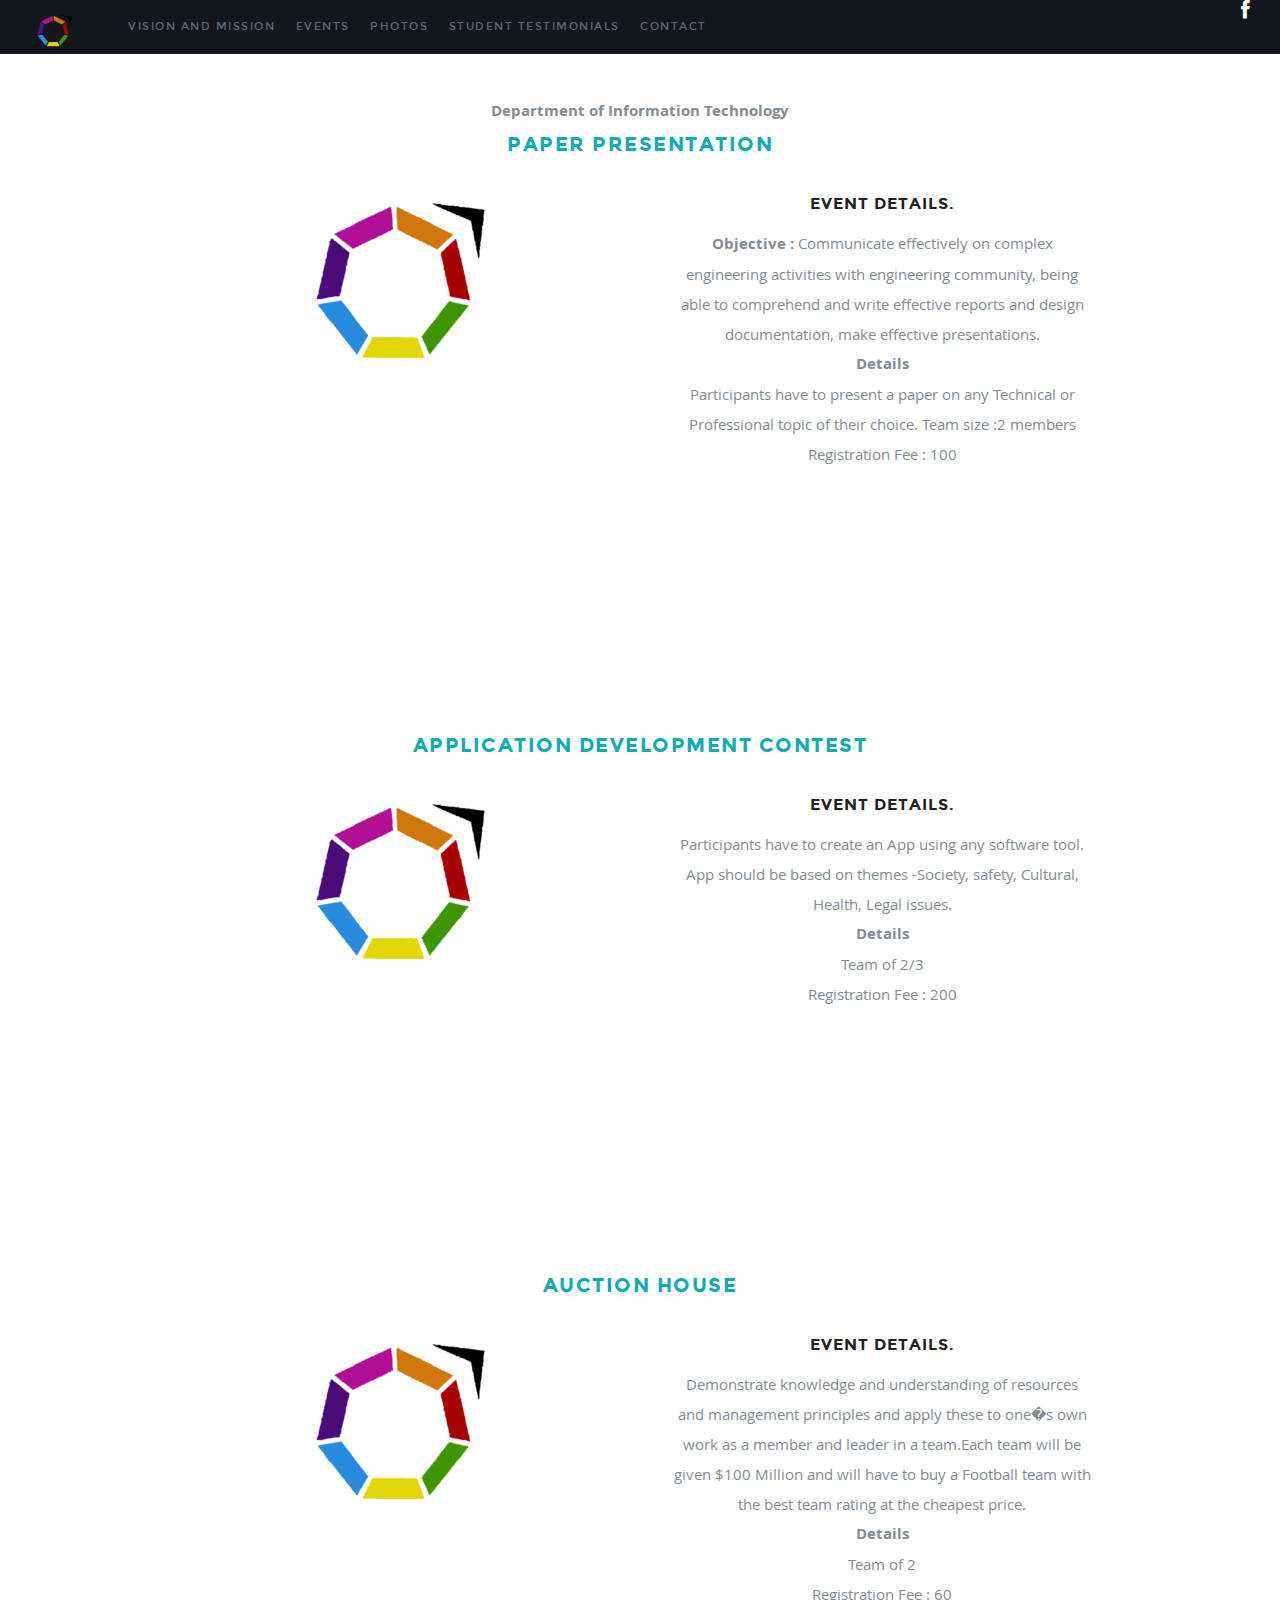
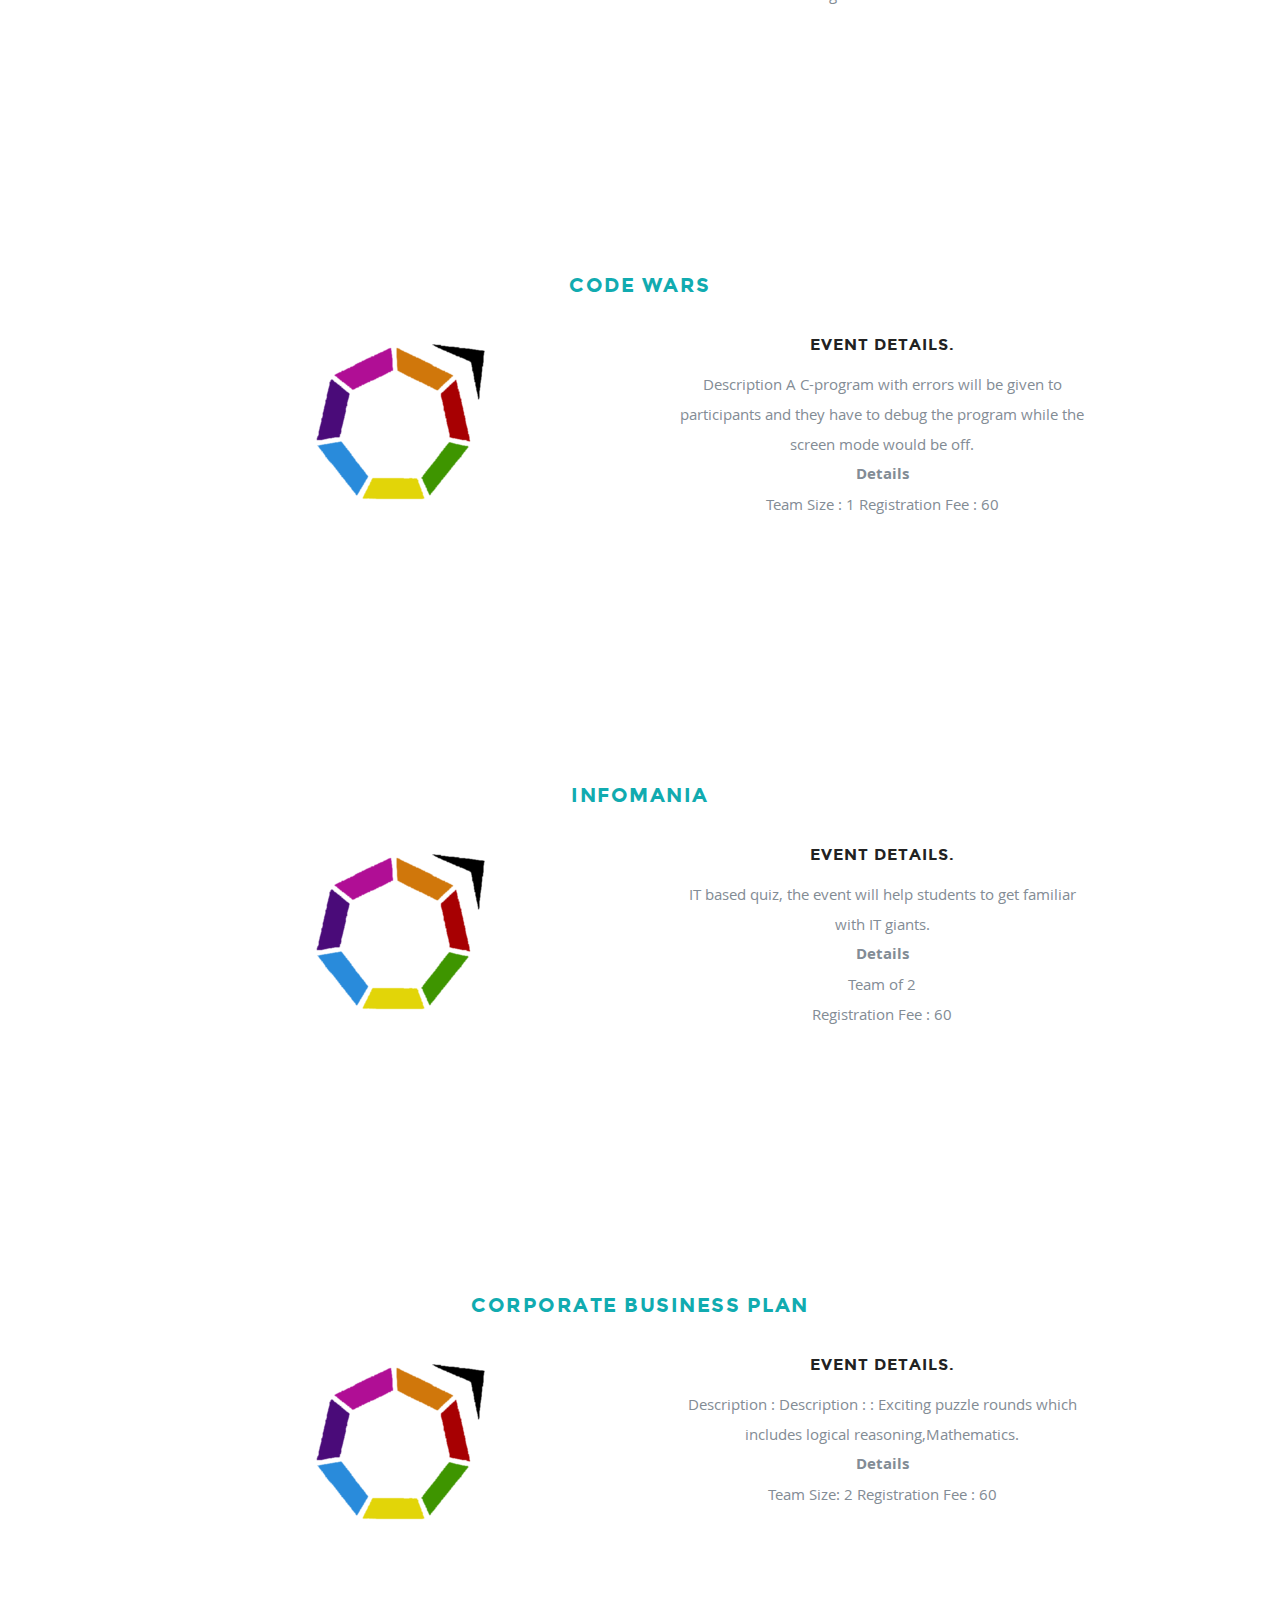
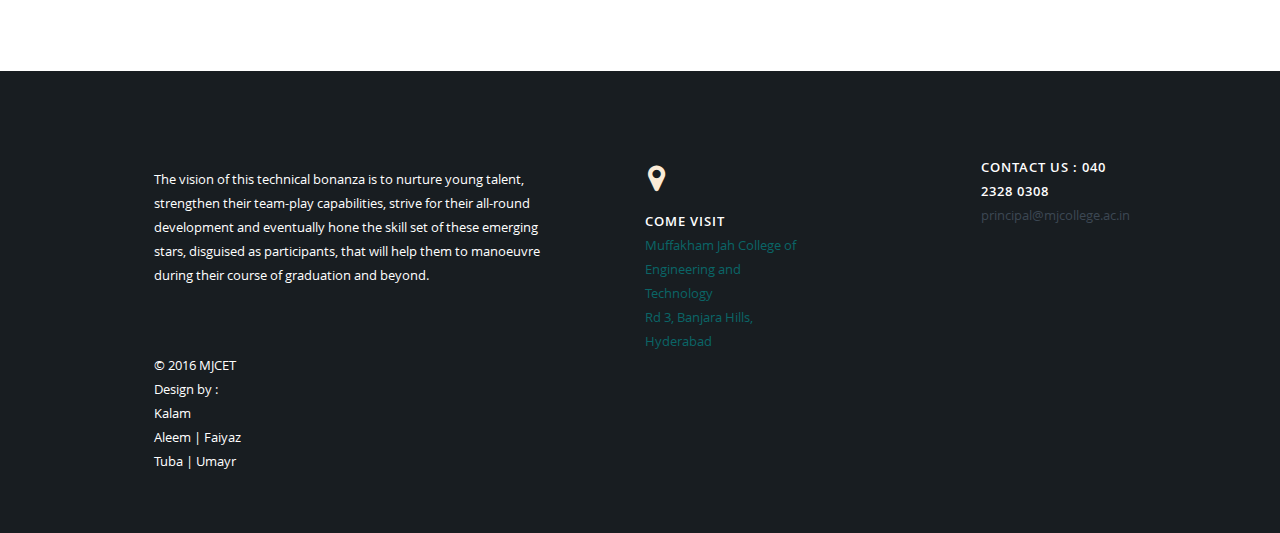
<file: it.html>
<html>
<head>

   <!--- Basic Page Needs
   ================================================== -->
   <meta charset="utf-8">
	<title>Adsophos 2017 - MJCET</title>
	<meta name="description" content="">  
	<meta name="author" content="">

   <!-- Mobile Specific Metas
   ================================================== -->
	<meta name="viewport" content="width=device-width, initial-scale=1, maximum-scale=1">

	<!-- CSS
    ================================================== -->
   <link rel="stylesheet" href="css/default.css">
	<link rel="stylesheet" href="css/layout.css">
   <link rel="stylesheet" href="css/media-queries.css">
   <link rel="stylesheet" href="css/animate.css">
   <link rel="stylesheet" href="css/prettyPhoto.css">

   <!-- Script
   ================================================== -->
	<script src="js/modernizr.js"></script>

   <!-- Favicons
	================================================== -->
	<link rel="shortcut icon" href="http://adsophos.mjcollege.ac.in/favicon.png" >
   <link rel="apple-touch-icon" sizes="57x57" href="images/apple-touch-icon-57x57.png">
<link rel="apple-touch-icon" sizes="60x60" href="images/apple-touch-icon-60x60.png">
<link rel="apple-touch-icon" sizes="72x72" href="images/apple-touch-icon-72x72.png">
<link rel="apple-touch-icon" sizes="76x76" href="images/apple-touch-icon-76x76.png">
<link rel="apple-touch-icon" sizes="114x114" href="images/apple-touch-icon-114x114.png">
<link rel="apple-touch-icon" sizes="120x120" href="images/apple-touch-icon-120x120.png">
<link rel="apple-touch-icon" sizes="144x144" href="images/apple-touch-icon-144x144.png">
<link rel="apple-touch-icon" sizes="152x152" href="images/apple-touch-icon-152x152.png">
<link rel="apple-touch-icon" sizes="180x180" href="http://adsophos.mjcollege.ac.in/images/apple-touch-icon-180x180.png">
<link rel="icon" type="image/png" href="images/favicon-32x32.png" sizes="32x32">
<link rel="icon" type="image/png" href="images/android-chrome-192x192.png" sizes="192x192">
<link rel="icon" type="image/png" href="images/favicon-96x96.png" sizes="96x96">
<link rel="icon" type="image/png" href="images/favicon-16x16.png" sizes="16x16">
<link rel="manifest" href="http://adsophos.mjcollege.ac.in/images/manifest.json">
<link rel="mask-icon" href="http://adsophos.mjcollege.ac.in/images/safari-pinned-tab.svg" color="#5bbad5">
<meta name="msapplication-TileColor" content="#da532c">
<meta name="msapplication-TileImage" content="images/mstile-144x144.png">
<meta name="theme-color" content="#ffffff">

</head>
<!-- Header .................... -->

   <header>

      <div class="logo">
         <a class="smoothscroll" href="index.html"><img alt="" src="images/logofinal.png" height="36px" width="36px"/></a>
      </div>

      <nav id="nav-wrap">         
         
         <a class="mobile-btn" href="it.html#nav-wrap" title="Show navigation">Show Menu</a>
	      <a class="mobile-btn" href="it.html#" title="Hide navigation">Hide Menu</a>         

         <ul id="nav" class="nav">
         <li><a href="about.html">Vision and Mission</a></li>
            <li><a href="index.html#events">Events</a></li>         
            <li><a href="index.html#photos">Photos</a></li>
            <li><a href="index.html#testimonial">Student Testimonials</a></li>
             <li><a href="index.html#contact">Contact</a></li>
         </ul> <!-- end #nav -->

      </nav> <!-- end #nav-wrap -->

      <ul class="header-social">
         
         <li><a href="https://www.facebook.com/MJCET.Adsophos/?fref=ts"><i class="fa fa-facebook"></i></a></li>
      </ul>

   </header> <!-- Header End -->
	

<body>
	
   <section id='features'>
       <div class="row section-head" id="it1">
           <h><b>Department of Information Technology</b></h>
                  <h1><a name="events">Paper Presentation</a></h1>

      <div class="row feature design">

         <div class="six columns right">
            <h3>Event Details.</h3>			 <p> <b>Objective : </b> Communicate effectively on complex engineering activities with engineering community, being able to comprehend and write effective reports and design documentation, make effective presentations. 
</br>

<b>Details</b></br> 
Participants have to present a paper on any Technical or Professional topic of their choice.
Team size :2 members
<br>
Registration Fee : 100 <br>

</p>
         </div>

         <div class="six columns feature-media left" >
             <img src="images/feature-image-1.png" alt="" />
         </div>

      </div>
</section>
<!-- Features Section
   ================================================== -->
   <section id='features'>
       <div class="row section-head" id="it2">
                  <h1><a name="events">Application Development Contest</a></h1>

      <div class="row feature design">

         <div class="six columns right">
            <h3>Event Details.</h3>

            <p>Participants have to create an App using any software tool. App should be based on themes -Society, safety, Cultural, Health, Legal issues.
<br>
                <b>Details</b></br> 
Team of 2/3<br>
Registration Fee : 200<br>

            </p>
         </div>

 <div class="six columns feature-media left" >
             <img src="images/feature-image-1.png" alt="" />
         </div>
       </section>
        <section id='features'>
       <div class="row section-head" id="it3">
                  <h1><a name="events">Auction House</a></h1>

      <div class="row feature design">

         <div class="six columns right">
            <h3>Event Details.</h3>

            <p>  Demonstrate knowledge and understanding of resources and management principles and apply these to one�s own work as a member and leader in a team.Each team will be given $100 Million and will have to buy a Football team with the best team rating at the cheapest price.

<br>
                <b>Details</b></br> 

Team of 2 <br>

Registration Fee : 60


            </p>
            </div>
 <div class="six columns feature-media left" >
             <img src="images/feature-image-1.png" alt="" />
         </div>
       </div>
       </div>

       
       
   </section> <!-- Homepage Hero end -->
<!--- event 4--->
   <section id='features'>
       <div class="row section-head" id="it4">
                  <h1><a name="events">Code Wars</a></h1>

      <div class="row feature design">

         <div class="six columns right">
            <h3>Event Details.</h3>

            <p> Description A C-program with errors will be given to participants  and they have to debug the program while the screen mode would be off.
 
<br>
                <b>Details</b></br> 

Team Size : 1

Registration Fee : 60


            </p>
            </div>
 <div class="six columns feature-media left" >
             <img src="images/feature-image-1.png" alt="" />
         </div>
       </div>
       </div>

       </div>
   </section> <!-- Homepage Hero end -->
<!-- event 5 -->
 <section id='features'>
     <div class="row section-head" id="it5">
                  <h1><a name="events">Infomania</a></h1>

      <div class="row feature design">

         <div class="six columns right">
            <h3>Event Details.</h3>

            <p>IT based quiz, the event will help students to get familiar with IT giants.

 
<br>
                <b>Details</b></br> 


Team of 2<br>
Registration Fee : 60


            </p>
            </div>
 <div class="six columns feature-media left" >
             <img src="images/feature-image-1.png" alt="" />
         </div>
       </div>
       </div>

       </div>
     
   </section> 
<!-- event 6-->
<section id='features'>
     <div class="row section-head" id="it6">
                  <h1><a name="events">Corporate Business Plan</a></h1>

      <div class="row feature design">

         <div class="six columns right">
            <h3>Event Details.</h3>

            <p> Description : Description : : Exciting puzzle rounds which includes logical reasoning,Mathematics.
 
<br>
                <b>Details</b></br> 


Team Size: 2
Registration Fee : 60


            </p>
            </div>
 <div class="six columns feature-media left" >
             <img src="images/feature-image-1.png" alt="" />
         </div>
       </div>
       </div>

       </div>
     
   </section>
<!-- Homepage Hero end -->


   <footer>

      <div class="row" id="contact">         

         <div class="six columns info">

            <div class="footer-logo">
               <a href="it.html#">
                
               </a>
            </div>

            <p>The vision of this technical bonanza is to nurture young talent, strengthen their team-play capabilities, strive for their all-round development and eventually hone the skill set of these emerging stars, disguised as participants, that will help them to manoeuvre during their course of graduation and beyond.
            </p>

         </div>

         <div class="six columns right-cols">

            <div class="row">

               <div class="columns">
                  <h3 class="address">Come Visit</h3>
                  <a href="https://www.google.co.in/maps/place/Muffakham+Jah+College+of+Engineering+%26+Technology/@17.4007196,78.4501315,12z/data=!4m2!3m1!1s0x0:0xfcf718680e41f674" target="_blank">
                  Muffakham Jah College of Engineering and Technology<br>
                  Rd 3, Banjara Hills,<br>
                  Hyderabad
                  </a>
               </div>

              

               <div class="columns last">
                  <h3><a name="contact"></a>Contact Us : 040 2328 0308</h3>
                  <ul>
                    
                    <li><a href="mailto:principal@mjcollege.ac.in">principal@mjcollege.ac.in</a></li>
                  </ul>
               </div>

            </div> <!-- Nested Row End -->

         </div>

         <p class="copyright">&copy; 2016 MJCET <br>Design by : <br>Kalam<br>Aleem | Faiyaz <br>
             Tuba | Umayr </p>

               </div> <!-- Row End -->

   </footer> <!-- Footer End-->


   <!-- Java Script
   ================================================== -->
   <script src="http://ajax.googleapis.com/ajax/libs/jquery/1.10.2/jquery.min.js"></script>
   <script>window.jQuery || document.write('<script src="js/jquery-1.10.2.min.js"><\/script>')</script>
   <script type="text/javascript" src="js/jquery-migrate-1.2.1.min.js"></script>

   <script src="js/jquery.flexslider.js"></script>
   <script src="js/waypoints.js"></script>
   <script src="js/jquery.fittext.js"></script>
   <script src="js/jquery.fitvids.js"></script>
   <script src="js/imagelightbox.js"></script>
   <script src="js/jquery.prettyPhoto.js"></script>   
   <script src="js/main.js"></script>



</body>
</html>
</file>
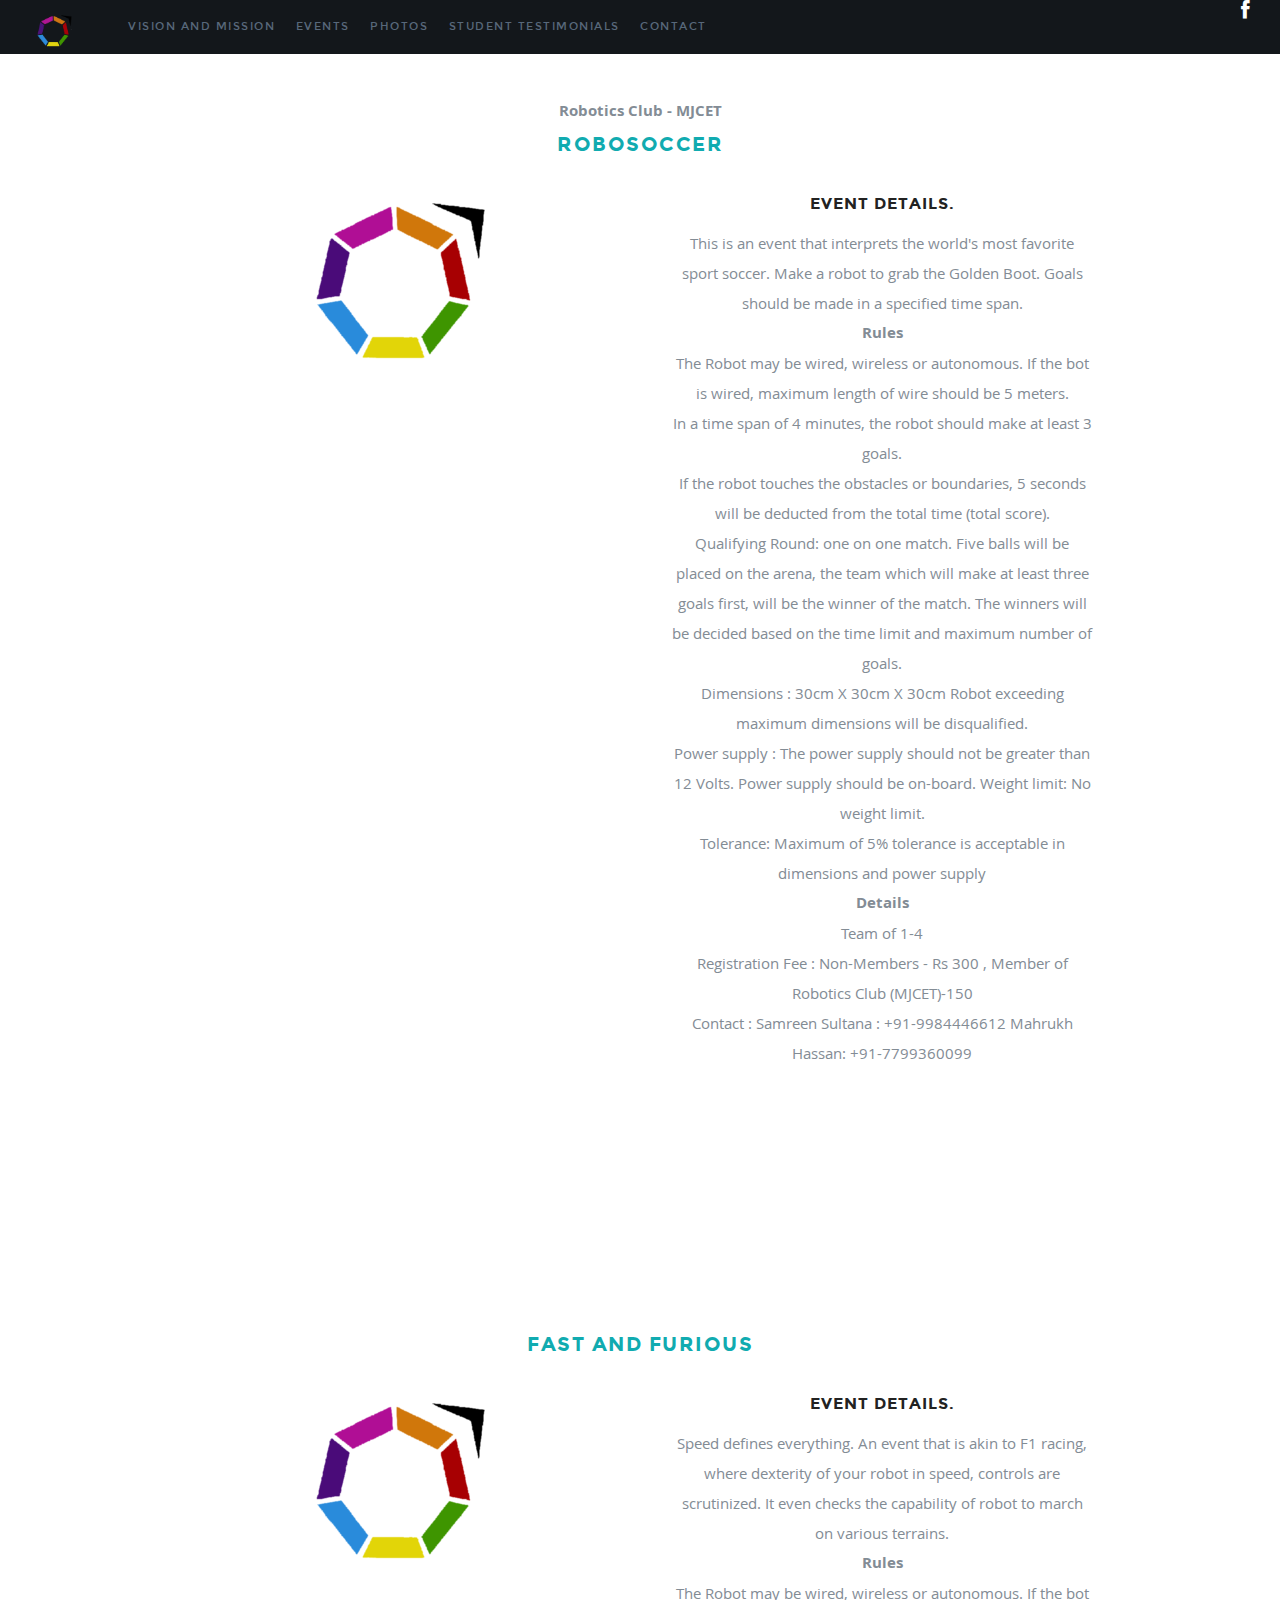
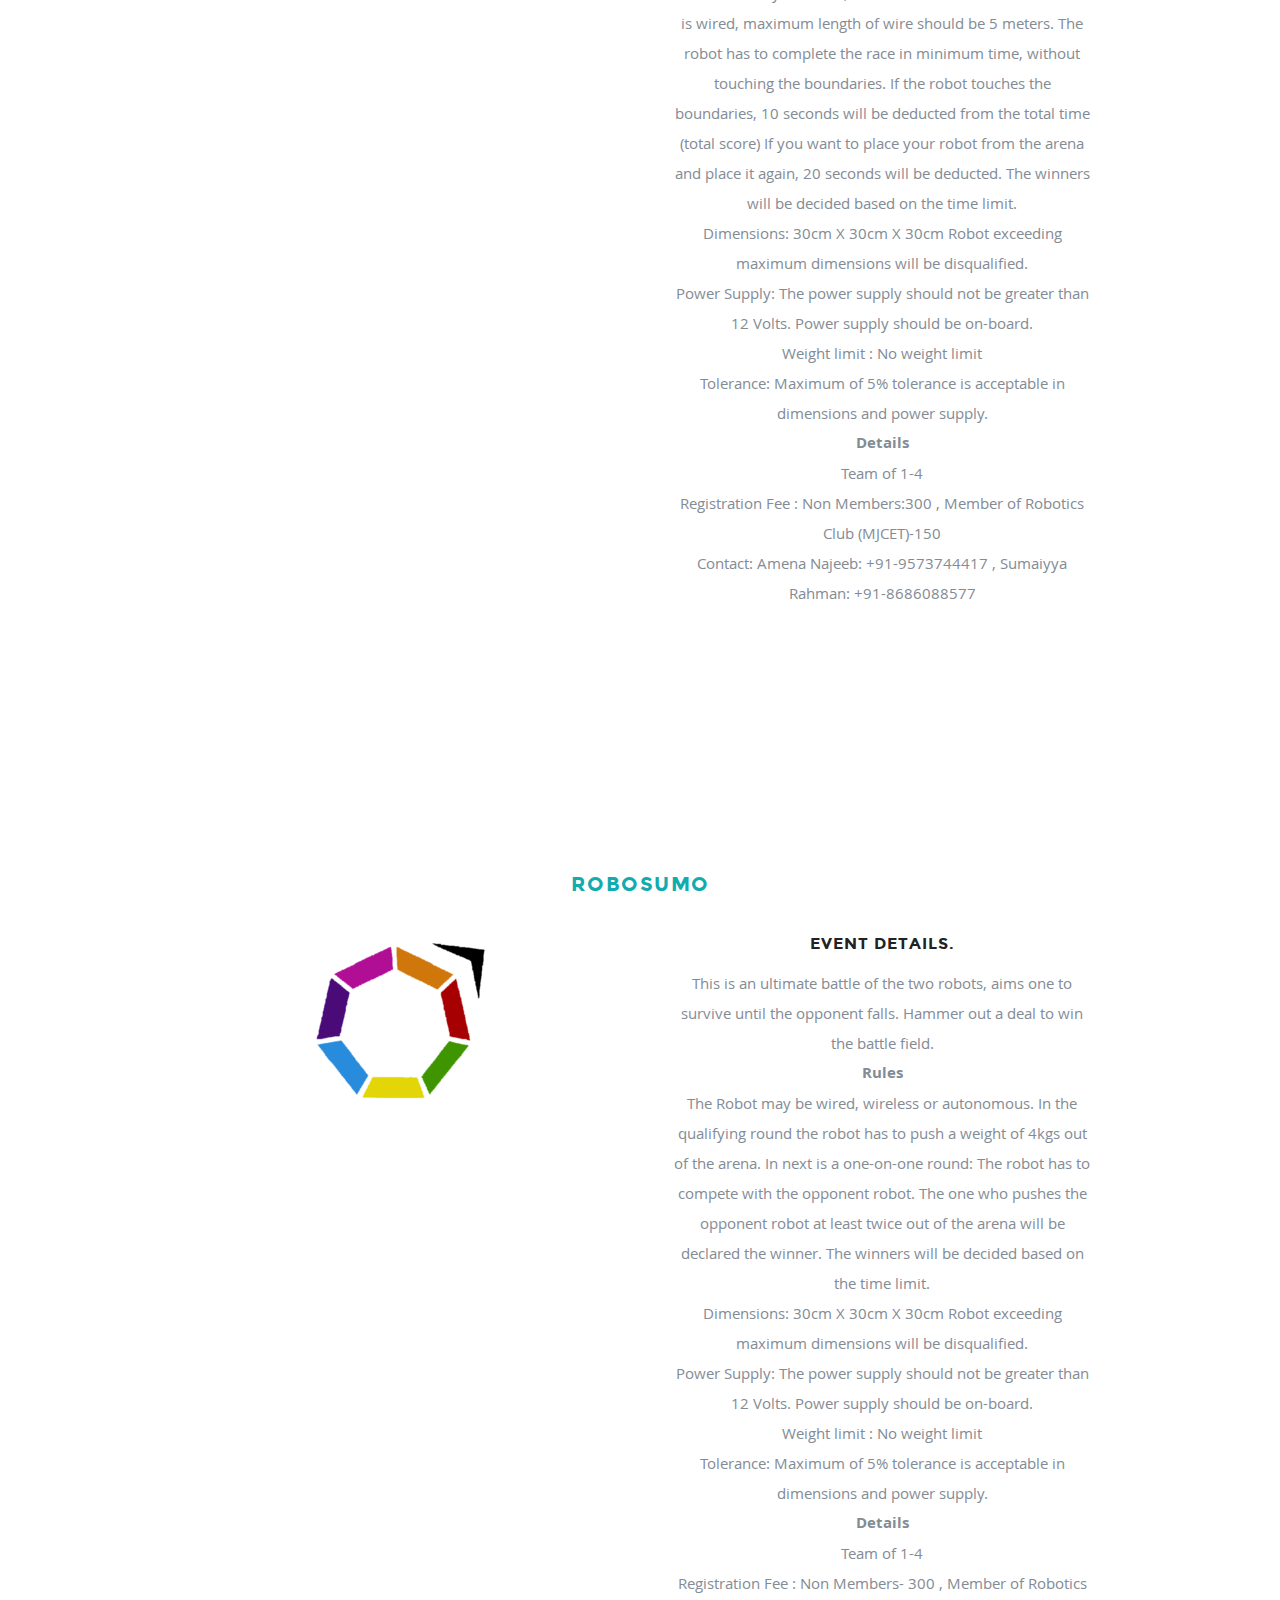
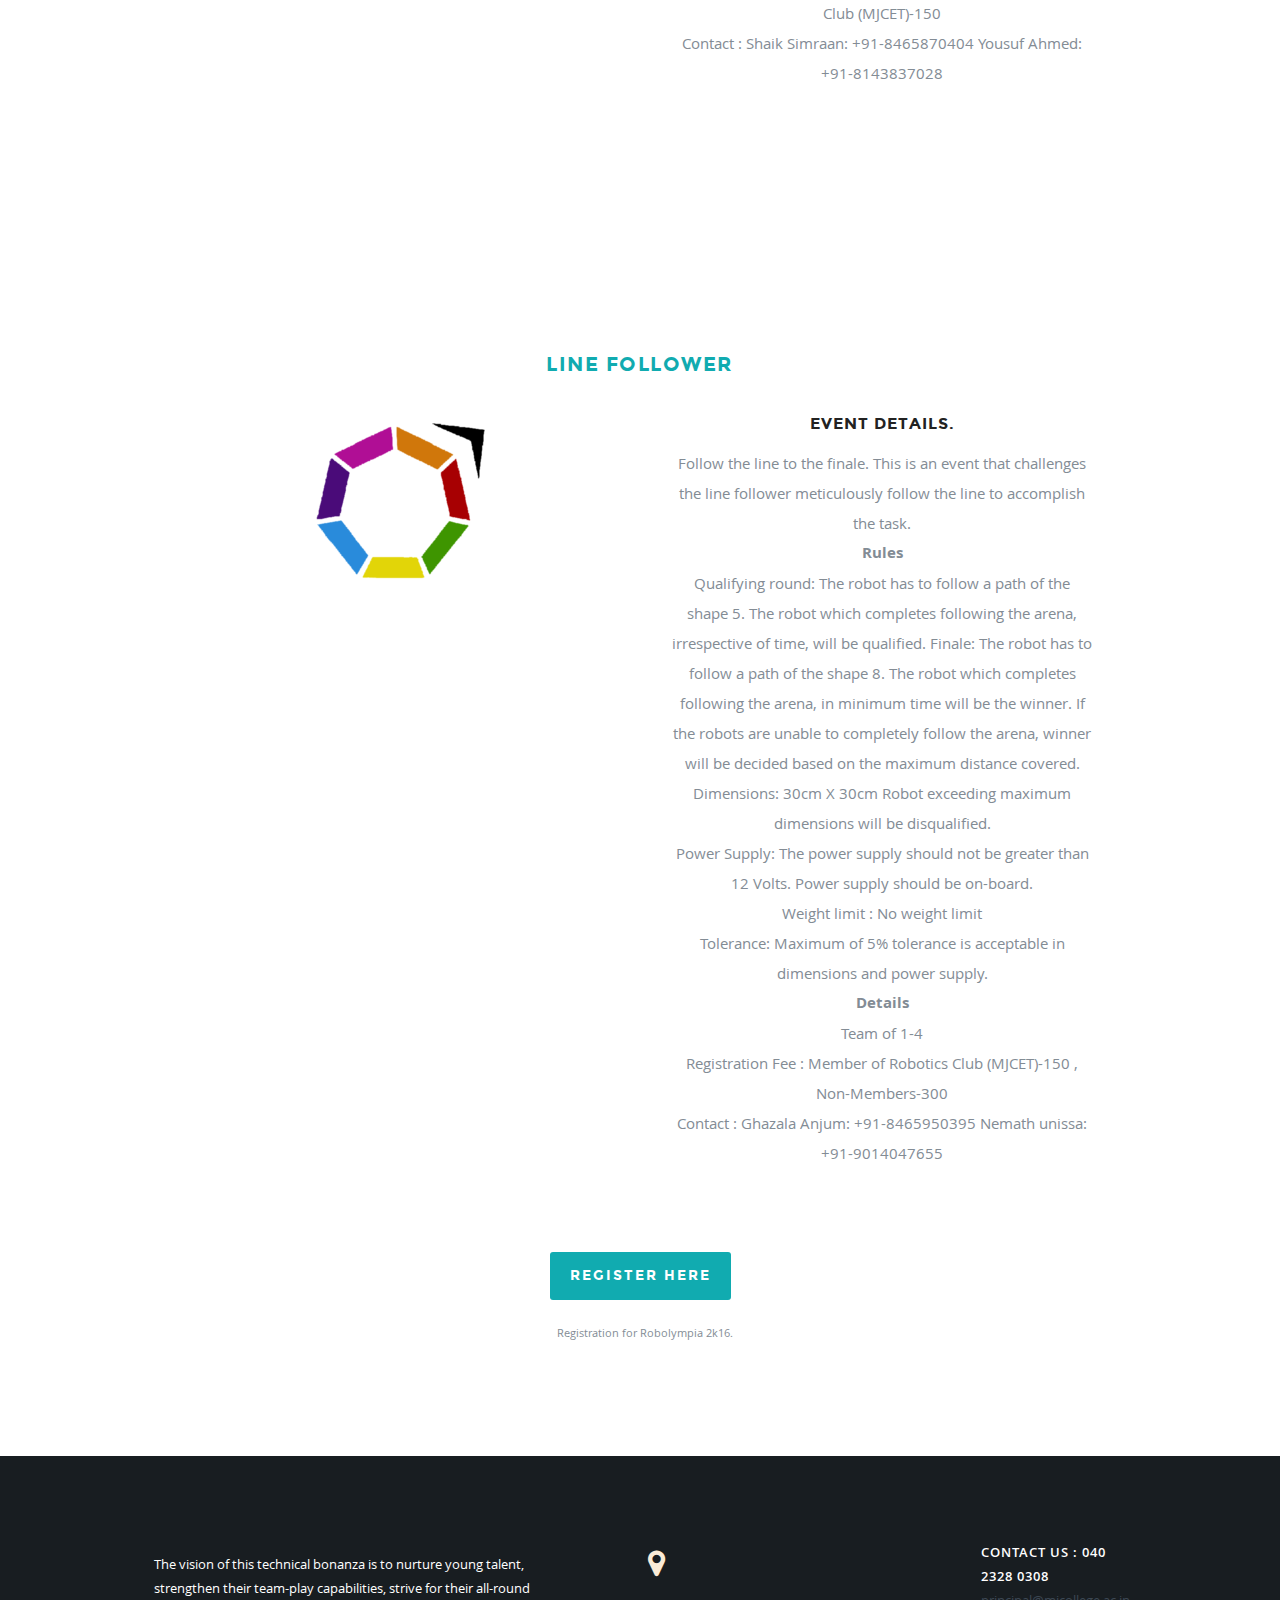
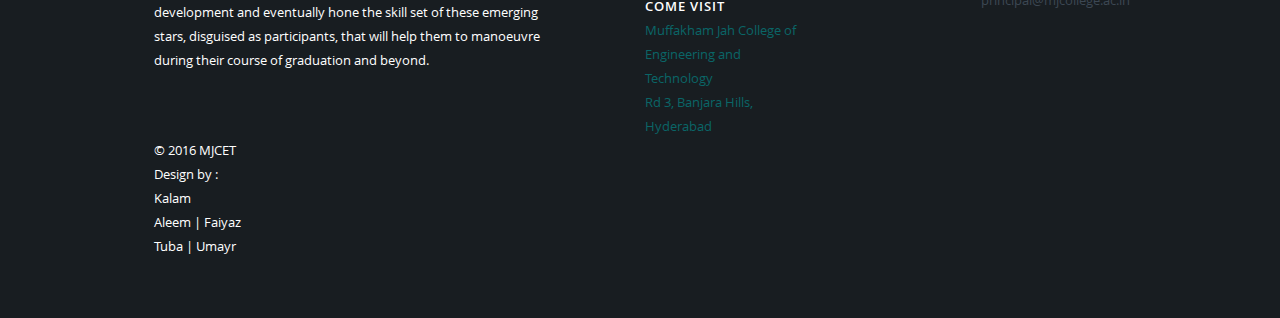
<file: robotics.html>
<html>
<head>

   <!--- Basic Page Needs
   ================================================== -->
   <meta charset="utf-8">
	<title>Adsophos 2017 - MJCET</title>
	<meta name="description" content="">  
	<meta name="author" content="">

   <!-- Mobile Specific Metas
   ================================================== -->
	<meta name="viewport" content="width=device-width, initial-scale=1, maximum-scale=1">

	<!-- CSS
    ================================================== -->
   <link rel="stylesheet" href="css/default.css">
	<link rel="stylesheet" href="css/layout.css">
   <link rel="stylesheet" href="css/media-queries.css">
   <link rel="stylesheet" href="css/animate.css">
   <link rel="stylesheet" href="css/prettyPhoto.css">

   <!-- Script
   ================================================== -->
	<script src="js/modernizr.js"></script>

   <!-- Favicons
	================================================== -->
	<link rel="shortcut icon" href="http://adsophos.mjcollege.ac.in/favicon.png" >
   <link rel="apple-touch-icon" sizes="57x57" href="images/apple-touch-icon-57x57.png">
<link rel="apple-touch-icon" sizes="60x60" href="images/apple-touch-icon-60x60.png">
<link rel="apple-touch-icon" sizes="72x72" href="images/apple-touch-icon-72x72.png">
<link rel="apple-touch-icon" sizes="76x76" href="images/apple-touch-icon-76x76.png">
<link rel="apple-touch-icon" sizes="114x114" href="images/apple-touch-icon-114x114.png">
<link rel="apple-touch-icon" sizes="120x120" href="images/apple-touch-icon-120x120.png">
<link rel="apple-touch-icon" sizes="144x144" href="images/apple-touch-icon-144x144.png">
<link rel="apple-touch-icon" sizes="152x152" href="images/apple-touch-icon-152x152.png">
<link rel="apple-touch-icon" sizes="180x180" href="http://adsophos.mjcollege.ac.in/images/apple-touch-icon-180x180.png">
<link rel="icon" type="image/png" href="images/favicon-32x32.png" sizes="32x32">
<link rel="icon" type="image/png" href="images/android-chrome-192x192.png" sizes="192x192">
<link rel="icon" type="image/png" href="images/favicon-96x96.png" sizes="96x96">
<link rel="icon" type="image/png" href="images/favicon-16x16.png" sizes="16x16">
<link rel="manifest" href="http://adsophos.mjcollege.ac.in/images/manifest.json">
<link rel="mask-icon" href="http://adsophos.mjcollege.ac.in/images/safari-pinned-tab.svg" color="#5bbad5">
<meta name="msapplication-TileColor" content="#da532c">
<meta name="msapplication-TileImage" content="images/mstile-144x144.png">
<meta name="theme-color" content="#ffffff">

</head>
<!-- Header .................... -->

   <header>

      <div class="logo">
         <a class="smoothscroll" href="index.html"><img alt="" src="images/logofinal.png" height="36px" width="36px"/></a>
      </div>

      <nav id="nav-wrap">         
         
         <a class="mobile-btn" href="robotics.html#nav-wrap" title="Show navigation">Show Menu</a>
	      <a class="mobile-btn" href="robotics.html#" title="Hide navigation">Hide Menu</a>         

         <ul id="nav" class="nav">
         <li><a href="about.html">Vision and Mission</a></li>
            <li><a  href="index.html#events">Events</a></li>         
            <li><a  href="index.html#photos">Photos</a></li>
            <li><a  href="index.html#testimonials">Student Testimonials</a></li>
             <li><a  href="robotics.html#contact">Contact</a></li>
         </ul> <!-- end #nav -->

      </nav> <!-- end #nav-wrap -->

      <ul class="header-social">
         
         <li><a href="https://www.facebook.com/MJCET.Adsophos/?fref=ts"><i class="fa fa-facebook"></i></a></li>
      </ul>

   </header> <!-- Header End -->
	

<body>
	
   <section id='features'>
       <div class="row section-head" id="robot1">
           <h><b>Robotics Club - MJCET</b></h>
                  <h1><a name="events">RoboSoccer</a></h1>

      <div class="row feature design">

         <div class="six columns right">
            <h3>Event Details.</h3>

            <p> This is an event that interprets the world's most favorite sport soccer. Make a robot to grab the Golden Boot. Goals should be made in a specified time span. <br>
			<b>Rules</b></br>	
The Robot may be wired, wireless or autonomous. If the bot is wired, maximum length of wire should be 5 meters.
</br>
In a time span of 4 minutes, the robot should make at least 3 goals.
</br>
 If the robot touches the obstacles or boundaries, 5 seconds will be deducted from the total time (total score).
</br>
Qualifying Round: one  on one match. Five balls will be placed on the arena, the team which will make at least three goals first, will be the winner of the match.
The winners will be decided based on the time limit and maximum number of goals.</br>
Dimensions :
30cm X 30cm X 30cm
Robot exceeding maximum dimensions will be disqualified.
</br>Power supply : 
The power supply should not be greater than 12 Volts.
Power supply should be on-board.
Weight limit:  No weight limit. </br>
Tolerance: Maximum of 5% tolerance is acceptable in dimensions and power supply


</br>

<b>Details</b></br> 
Team of 1-4
<br>
Registration Fee : Non-Members - Rs 300  ,  Member of Robotics Club (MJCET)-150 
</br>

Contact : Samreen Sultana : +91-9984446612
Mahrukh Hassan: +91-7799360099


</p>
         </div>

         <div class="six columns feature-media left" >
             <img src="images/feature-image-1.png" alt="" />
         </div>

      </div>
</section>
<!-- Features Section
   ================================================== -->
   <section id='features'>
       <div class="row section-head" id="robot2">
                  <h1><a name="events">Fast and Furious</a></h1>

      <div class="row feature design">

         <div class="six columns right">
            <h3>Event Details.</h3>

            <p> Speed defines everything.  An event that is akin to F1 racing, where dexterity of your robot in speed, controls are scrutinized. It even checks the capability of robot to march on various terrains.

<br>

		<b> Rules </b> </br>
The Robot may be wired, wireless or autonomous. If the bot is wired, maximum length of wire should be 5 meters.
The robot has to complete the race in minimum time, without touching the boundaries.  
If the robot touches the boundaries, 10 seconds will be deducted from the total time (total score)
If you want to place your robot from the arena and place it again, 20 seconds will be deducted.
The winners will be decided based on the time limit.
</br>
Dimensions:
30cm X 30cm X 30cm
Robot exceeding maximum dimensions will be disqualified.
</br>Power Supply:   
The power supply should not be greater than 12 Volts.
Power supply should be on-board.
</br>Weight limit : No weight limit
</br>Tolerance: Maximum of 5% tolerance is acceptable in dimensions and power supply.</br>

                <b>Details</b></br> 
Team of 1-4<br>
Registration Fee : Non Members:300  , 
		    Member of Robotics Club (MJCET)-150 <br>
Contact: Amena Najeeb: +91-9573744417 ,
Sumaiyya Rahman: +91-8686088577

</br>





            </p>
         </div>
 <div class="six columns feature-media left" >
             <img src="images/feature-image-1.png" alt="" />
         </div>
       </section>
        <section id='features'>
       <div class="row section-head" id="robot3">
                  <h1><a name="events">RoboSumo</a></h1>

      <div class="row feature design">

         <div class="six columns right">
            <h3>Event Details.</h3>

            <p>  This is an ultimate battle of the two robots, aims one to survive until the opponent falls. Hammer out a deal to win the battle field.
<br>
		<b>Rules</b></br>
		The Robot may be wired, wireless or autonomous.
In the qualifying round the robot has to push a weight of 4kgs out of the arena.
In next is a one-on-one round: The robot has to compete with the opponent robot.
The one who pushes the opponent robot at least twice out of the arena will be declared the winner.
The winners will be decided based on the time limit.</br>
		Dimensions:
30cm X 30cm X 30cm
Robot exceeding maximum dimensions will be disqualified.</br>
Power Supply:   
 The power supply should not be greater than 12 Volts.
Power supply should be on-board.</br>
Weight limit : No weight limit</br>
Tolerance: Maximum of 5% tolerance is acceptable in dimensions and power supply.</br>


                <b>Details</b></br> 

Team of 1-4 <br>

Registration Fee : Non Members- 300 , Member of Robotics Club (MJCET)-150  </br>
Contact : Shaik Simraan: +91-8465870404
Yousuf Ahmed: +91-8143837028

</br>


            </p>
            </div>
 <div class="six columns feature-media left" >
             <img src="images/feature-image-1.png" alt="" />
         </div>
       </div>
       </div>

       
       
   </section> <!-- Homepage Hero end -->
<!--- event 4-->
   <section id='features'>
       <div class="row section-head" id="robot4">
                  <h1><a name="events">Line Follower</a></h1>

      <div class="row feature design">

         <div class="six columns right">
            <h3>Event Details.</h3>

            <p> Follow the line to the finale. This is an event that challenges the line follower meticulously follow the line to accomplish the task.
	
 
<br>
	<b> Rules </b></br>
		Qualifying round: The robot has to follow a path of the shape 5.
The robot which completes following the arena, irrespective of time, will be qualified.
Finale: The robot has to follow a path of the shape 8.
The robot which completes following the arena, in minimum time will be the winner.
If the robots are unable to completely follow the arena, winner will be decided based on the maximum distance covered.
</br>
Dimensions:
30cm X 30cm
Robot exceeding maximum dimensions will be disqualified.</br>
Power Supply:   
The power supply should not be greater than 12 Volts.
Power supply should be on-board.</br>
Weight limit : No weight limit</br>
Tolerance: Maximum of 5% tolerance is acceptable in dimensions and power supply.</br> 

                <b>Details</b></br> 
Team of 1-4 </br>



Registration Fee : Member of Robotics Club (MJCET)-150 , Non-Members-300</br>
Contact : Ghazala Anjum: +91-8465950395
Nemath unissa: +91-9014047655


            </p>
            </div>
 <div class="six columns feature-media left" >
             <img src="images/feature-image-1.png" alt="" />
         </div>
       </div>
       </div>

       </div>
	<div class="row section-head">

         <div class="twelve columns">

       
           <a  class="button" href="http://goo.gl/forms/m9zTglxfX1">Register Here</a>
                  
                  
               
         
            </div>
            <p><small> &nbsp; &nbsp;Registration for Robolympia 2k16.</small></p>

         </div>
   </section> <!-- Homepage Hero end -->

<!-- Homepage Hero end -->


   <footer>

      <div class="row" id="contact">         

         <div class="six columns info">

            <div class="footer-logo">
               <a href="robotics.html#">
                
               </a>
            </div>

            <p>The vision of this technical bonanza is to nurture young talent, strengthen their team-play capabilities, strive for their all-round development and eventually hone the skill set of these emerging stars, disguised as participants, that will help them to manoeuvre during their course of graduation and beyond.
            </p>

         </div>

         <div class="six columns right-cols">

            <div class="row">

               <div class="columns">
                  <h3 class="address">Come Visit</h3>
                  <a href="https://www.google.co.in/maps/place/Muffakham+Jah+College+of+Engineering+%26+Technology/@17.4007196,78.4501315,12z/data=!4m2!3m1!1s0x0:0xfcf718680e41f674" target="_blank">
                  Muffakham Jah College of Engineering and Technology<br>
                  Rd 3, Banjara Hills,<br>
                  Hyderabad
                  </a>
               </div>

              

               <div class="columns last">
                  <h3><a name="contact"></a>Contact Us : 040 2328 0308</h3>
                  <ul>
                    
                    <li><a href="mailto:principal@mjcollege.ac.in">principal@mjcollege.ac.in</a></li>
                  </ul>
               </div>

            </div> <!-- Nested Row End -->

         </div>

         <p class="copyright">&copy; 2016 MJCET <br>Design by : <br>Kalam<br>Aleem | Faiyaz <br>
             Tuba | Umayr </p>

               </div> <!-- Row End -->

   </footer> <!-- Footer End-->


   <!-- Java Script
   ================================================== -->
   <script src="http://ajax.googleapis.com/ajax/libs/jquery/1.10.2/jquery.min.js"></script>
   <script>window.jQuery || document.write('<script src="js/jquery-1.10.2.min.js"><\/script>')</script>
   <script type="text/javascript" src="js/jquery-migrate-1.2.1.min.js"></script>

   <script src="js/jquery.flexslider.js"></script>
   <script src="js/waypoints.js"></script>
   <script src="js/jquery.fittext.js"></script>
   <script src="js/jquery.fitvids.js"></script>
   <script src="js/imagelightbox.js"></script>
   <script src="js/jquery.prettyPhoto.js"></script>   
   <script src="js/main.js"></script>



</body>
</html>
</file>
<file: css/default.css>
/*
=====================================================================
*   Woo v1.0 Default Stylesheet
*   url: styleshout.com
*   05-02-2014
=====================================================================

TOC:

a. Webfonts and Icon fonts
b. Preloader
c. Reset
d. Default Styles
   1. Basic
   2. Typography
   3. Links
   4. Media
   5. Buttons
   6. Forms
   d. Grid
   e. Others
   1. Clearing
   2. Misc

=====================================================================  */


/* ------------------------------------------------------------------ */
/* a. Webfonts and Icon fonts
 ------------------------------------------------------------------ */

@import url("fonts.css");
@import url("fontello/css/fontello.css");
@import url("font-awesome/css/font-awesome.min.css");


/* ------------------------------------------------------------------ */
/* b. Preloader
 ------------------------------------------------------------------ */

#preloader  {
   position: fixed;
   top: 0;
   left: 0;
   right: 0;
   bottom: 0;
   background: #fff;
   z-index: 99999;
   height: 100%;
}
#status  {    
   position: absolute;
   left: 50%;
   top: 50%;
   width: 64px;
   height: 64px;
   margin: -32px 0 0 -32px;  
   padding: 0;    
}

/* ------------------------------------------------------------------
/* c. Reset
      Adapted from:
      Normalize.css - https://github.com/necolas/normalize.css/
      HTML5 Doctor Reset - html5doctor.com/html-5-reset-stylesheet/
/* ------------------------------------------------------------------ */

html, body, div, span, object, iframe,
h1, h2, h3, h4, h5, h6, p, blockquote, pre,
abbr, address, cite, code,
del, dfn, em, img, ins, kbd, q, samp,
small, strong, sub, sup, var,
b, i,
dl, dt, dd, ol, ul, li,
fieldset, form, label, legend,
table, caption, tbody, tfoot, thead, tr, th, td,
article, aside, canvas, details, figcaption, figure,
footer, header, hgroup, menu, nav, section, summary,
time, mark, audio, video {
   margin: 0;
   padding: 0;
   border: 0;
   outline: 0;
   font-size: 100%;
   vertical-align: baseline;
   background: transparent;
}

article,aside,details,figcaption,figure,
footer,header,hgroup,menu,nav,section {
   display: block;
}

audio,
canvas,
video {
   display: inline-block;
}

audio:not([controls]) {
   display: none;
   height: 0;
}

[hidden] { display: none; }

code, kbd, pre, samp {
   font-family: monospace, serif;
   font-size: 1em;
}

pre {
   white-space: pre;
   white-space: pre-wrap;
   word-wrap: break-word;
}

blockquote, q { quotes: &#8220 &#8220; }

blockquote:before, blockquote:after,
q:before, q:after {
   content: '';
   content: none;
}

ins {
   background-color: #ff9;
   color: #000;
   text-decoration: none;
}

mark {
   background-color: #A7F4F6;
   color: #555;
}

del { text-decoration: line-through; }

abbr[title], dfn[title] {
   border-bottom: 1px dotted;
   cursor: help;
}

table {
   border-collapse: collapse;
   border-spacing: 0;
}


/* ------------------------------------------------------------------ */
/* d. Default and Basic Styles
      Adapted from:
      Skeleton CSS Framework - http://www.getskeleton.com/
      Typeplate Typographic Starter Kit - http://typeplate.com/
/* ------------------------------------------------------------------ */

/* 1. Basic  ------------------------------------------------------- */

*,
*:before,
*:after {
   -moz-box-sizing: border-box;
   -webkit-box-sizing: border-box;
   box-sizing: border-box;
}

html { font-size: 62.5%; }

body {
   background: #fff;
   font-family: 'opensans-regular', sans-serif;
   font-weight: normal;
   font-size: 15px;
   line-height: 30px;
	color: #838C95;

   -webkit-font-smoothing: antialiased; /* Fix for webkit rendering */
	-webkit-text-size-adjust: 100%;
}

/* 2. Typography
      Vertical rhythm with leading derived from 6
--------------------------------------------------------------------- */

h1, h2, h3, h4, h5, h6 {
   color: #313131;
	font-family: 'montserrat-bold', sans-serif;
   font-weight: normal;
}
h1 a, h2 a, h3 a, h4 a, h5 a, h6 a { font-weight: inherit; }
h1 { font-size: 38px; line-height: 42px; margin-bottom: 12px; letter-spacing: -1px; }
h2 { font-size: 28px; line-height: 36px; margin-bottom: 6px; }
h3 { font-size: 22px; line-height: 30px; margin-bottom: 12px; }
h4 { font-size: 20px; line-height: 30px; margin-bottom: 6px; }
h5 { font-size: 18px; line-height: 30px; }
h6 { font-size: 14px; line-height: 30px; }
.subheader { }

p { margin: 0 0 30px 0; }
p img { margin: 0; }
p.lead {
   font: 19px/36px 'opensans-light', sans-serif;
   margin-bottom: 18px;
}

/* for 'em' and 'strong' tags, font-size and line-height should be same with
the body tag due to rendering problems in some browsers */
em { font: 15px/30px 'opensans-italic', sans-serif; }
strong, b { font: 15px/30px 'opensans-bold', sans-serif; }
small { font-size: 11px; line-height: inherit; }

/*	Blockquotes */
blockquote {
   margin: 30px 0px;
   padding-left: 40px;
   position: relative;
}
blockquote:before {
   content: "\201C";
   opacity: 0.45;
   font-size: 80px;
   line-height: 0px;
   margin: 0;
   font-family: arial, sans-serif;

   position: absolute;
   top:  30px;
	left: 0;
}
blockquote p {
   font-family: georgia, serif;
   font-style: italic;
   padding: 0;
   font-size: 18px;
   line-height: 30px;
}
blockquote cite {
   display: block;
   font-size: 12px;
   font-style: normal;
   line-height: 18px;
}
blockquote cite:before { content: "\2014 \0020"; }
blockquote cite a,
blockquote cite a:visited { color: #8B9798; border: none }

/* ---------------------------------------------------------------------
/*  Pull Quotes Markup
/*
    <aside class="pull-quote">
		<blockquote>
			<p></p>
		</blockquote>
	 </aside>
/*
/* --------------------------------------------------------------------- */
.pull-quote {
   position: relative;
	padding: 18px 30px 18px 0px;
}
.pull-quote:before,
.pull-quote:after {
	height: 1em;
	opacity: 0.45;
	position: absolute;
	font-size: 80px;
   font-family: Arial, Sans-Serif;
}
.pull-quote:before {
	content: "\201C";
	top:  33px;
	left: 0;
}
.pull-quote:after {
	content: '\201D';
	bottom: -33px;
	right: 0;
}
.pull-quote blockquote {
   margin: 0;
}
.pull-quote blockquote:before {
   content: none;
}

/* Abbreviations */
abbr {
   font-family: 'opensans-bold', sans-serif;
	font-variant: small-caps;
	text-transform: lowercase;
   letter-spacing: .5px;
	color: gray;
}
abbr:hover { cursor: help; }

/* drop cap */
.drop-cap:first-letter {
	float: left;
	margin: 0;
	padding: 14px 6px 0 0;
	font-size: 84px;
	font-family: /* Copperplate */ 'montserrat-bold', sans-serif;
   line-height: 60px;
	text-indent: 0;
	background: transparent;
	color: inherit;
}

hr { border: solid #E8E8E8; border-width: 1px 0 0; clear: both; margin: 11px 0 30px; height: 0; }


/*  3. Links  ------------------------------------------------------- */

a, a:visited {
   text-decoration: none;
   outline: 0;
   color: #11ABB0;

   -webkit-transition: color .3s ease-in-out;
   -moz-transition: color .3s ease-in-out;
   -o-transition: color .3s ease-in-out;
   transition: color .3s ease-in-out;
}
a:hover, a:focus { color: #333; }
p a, p a:visited { line-height: inherit; }


/*  4. List  --------------------------------------------------------- */

ul, ol { margin-bottom: 24px; margin-top: 12px; }
ul { list-style: none outside; }
ol { list-style: decimal; }
ol, ul.square, ul.circle, ul.disc { margin-left: 30px; }
ul.square { list-style: square outside; }
ul.circle { list-style: circle outside; }
ul.disc { list-style: disc outside; }
ul ul, ul ol,
ol ol, ol ul { margin: 6px 0 6px 30px; }
ul ul li, ul ol li,
ol ol li, ol ul li { margin-bottom: 6px; }
li { line-height: 18px; margin-bottom: 12px; }
ul.large li { }
li p { }

/* ---------------------------------------------------------------------
/*  Stats Tab Markup

    <ul class="stats-tabs">
		<li><a href="#">[value]<b>[name]</b></a></li>
	 </ul>

    Extend this object into your markup.
/*
/* --------------------------------------------------------------------- */
.stats-tabs {
   padding: 0;
   margin: 24px 0;
}
.stats-tabs li {
	display: inline-block;
	margin: 0 10px 18px 0;
	padding: 0 10px 0 0;
	border-right: 1px solid #ccc;
}
.stats-tabs li:last-child {
	margin: 0;
	padding: 0;
	border: none;
}
.stats-tabs li a {
	display: inline-block;
	font-size: 22px;
	font-family: 'opensans-bold', sans-serif;
   border: none;
   color: #313131;
}
.stats-tabs li a:hover {
   color:#11ABB0;
}
.stats-tabs li a b {
	display: block;
	margin: 6px 0 0 0;
	font-size: 13px;
	font-family: 'opensans-regular', sans-serif;
   color: #8B9798;
}

/* definition list */
dl { margin: 12px 0; }
dt { margin: 0; color:#11ABB0; }
dd { margin: 0 0 0 20px; }

/* Lining Definition Style Markup */
.lining dt,
.lining dd {
	display: inline;
	margin: 0;
}
.lining dt + dt:before,
.lining dd + dt:before {
	content: "\A";
	white-space: pre;
}
.lining dd + dd:before {
	content: ", ";
}
.lining dd:before {
	content: ": ";
	margin-left: -0.2em;
}

/* Dictionary Definition Style Markup */
.dictionary-style dt {
	display: inline;
	counter-reset: definitions;
}
.dictionary-style dt + dt:before {
	content: ", ";
	margin-left: -0.2em;
}
.dictionary-style dd {
	display: block;
	counter-increment: definitions;
}
.dictionary-style dd:before {
	content: counter(definitions, decimal) ". ";
}

/* Pagination */
.pagination {
   margin: 36px auto;
   text-align: center;
}
.pagination ul li {
   display: inline-block;
   margin: 0;
   padding: 0;
}
.pagination .page-numbers {
   font: 15px/18px 'opensans-bold', sans-serif;
   display: inline-block;
   padding: 6px 10px;
   margin-right: 3px;
   margin-bottom: 6px;
	color: #6E757C;
	background-color: #E6E8EB;

	-webkit-transition: all 200ms ease-in-out;
	-moz-transition: all 200ms ease-in-out;
	-o-transition: all 200ms ease-in-out;
	-ms-transition: all 200ms ease-in-out;
	transition: all 200ms ease-in-out;

   border-radius: 3px;
}
.pagination .page-numbers:hover {
   background: #838A91;
   color: #fff;
}
.pagination .current,
.pagination .current:hover {
   background-color: #11ABB0;
   color: #fff;
}
.pagination .inactive,
.pagination .inactive:hover {
   background-color: #E6E8EB;
	color: #A9ADB2;
}
.pagination .prev, .pagination .next {}

/* 5. Media   --------------------------------------------------------- */

img,
video,
iframe,
embed,
object {
   max-width: 100%;
   height: auto;
}
img.pull-right { margin: 12px 0px 0px 18px; }
img.pull-left { margin: 12px 18px 0px 0px; }

/* 6. Buttons  --------------------------------------------------------- */

.button,
.button:visited,
button,
input[type="submit"],
input[type="reset"],
input[type="button"] {
   font: 14px/24px 'montserrat-bold', sans-serif;
   background: #11ABB0;
   color: #fff;
   display: inline-block;   
	text-decoration: none;
   letter-spacing: 0;   
	padding: 12px 20px;
	margin-bottom: 18px;
   border: none;
   cursor: pointer;
   height: auto;
   text-transform: uppercase;
   letter-spacing: 2px;

   -webkit-transition: all .2s ease-in-out;
	-moz-transition: all .2s ease-in-out;
	-o-transition: all .2s ease-in-out;
	-ms-transition: all .2s ease-in-out;
	transition: all .2s ease-in-out;

   border-radius: 3px;
}

.button:hover,
button:hover,
input[type="submit"]:hover,
input[type="reset"]:hover,
input[type="button"]:hover {
   background: #14D0D6;
   color: #fff;
}

.button:active,
button:active,
input[type="submit"]:active,
input[type="reset"]:active,
input[type="button"]:active {
   background: #11ABB0;
   color: #fff;
}

.button.full-width,
button.full-width,
input[type="submit"].full-width,
input[type="reset"].full-width,
input[type="button"].full-width {
	width: 100%;
	padding-left: 0 !important;
	padding-right: 0 !important;
	text-align: center;
}

/* Fix for odd Mozilla border & padding issues */
button::-moz-focus-inner,
input::-moz-focus-inner {
    border: 0;
    padding: 0;
}


/* 7. Forms  --------------------------------------------------------- */

form { margin-bottom: 24px; }
fieldset { margin-bottom: 24px; }

input[type="text"],
input[type="password"],
input[type="email"],
textarea,
select {
   display: block;
   padding: 18px 15px;
   margin: 0 0 24px 0;
   border: 0;
   outline: none;
   vertical-align: middle;
   min-width: 225px;
	max-width: 100%;
   font-size: 15px;
   line-height: 24px;
	color: #647373;
	background: #D3D9D9;
   border-radius: 3px;

}

/* select { padding: 0;
   width: 220px;
   } */

input[type="text"]:focus,
input[type="password"]:focus,
input[type="email"]:focus,
textarea:focus {
   color: #B3B7BC;
	background-color: #383D41;
}

textarea { min-height: 220px; }

label,
legend {
   font: 16px/24px 'opensans-bold', sans-serif;
	margin: 12px 0;
   color: #3d4145;
   display: block;
}
label span,
legend span {
	color: #8B9798;
   font: 14px/24px 'opensans-regular', sans-serif;
}

input[type="checkbox"],
input[type="radio"] {
   font-size: 15px;
   color: #3d4145;
}

input[type="checkbox"] { display: inline; }

/* ------------------------------------------------------------------ */
/* d. Grid
--------------------------------------------------------------------- */

/* default
--------------------------------------------------------------- */
.row {
   width: 96%;
   max-width: 1008px;
   margin: 0 auto;
}
/* fixed width for IE8 */
.ie .row { width: 1000px ; }

.narrow .row { max-width: 980px; }

.row .row { width: auto; max-width: none; margin: 0 -18px; }

/* row clearing */
.row:before,
.row:after {
    content: " ";
    display: table;
}
.row:after {
    clear: both;
}

.column, .columns {
   position: relative;
   padding: 0 18px;
   min-height: 1px;
   float: left;
}
.column.centered, .columns.centered  {
    float: none;
    margin: 0 auto;
}

/* removed gutters */
.row.collapsed > .column,
.row.collapsed > .columns,
.column.collapsed, .columns.collapsed  { padding: 0; }

[class*="column"] + [class*="column"]:last-child { float: right; }
[class*="column"] + [class*="column"].end { float: right; }

/* column widths */
.row .one         { width: 8.33333%; }
.row .two         { width: 16.66667%; }
.row .three       { width: 25%; }
.row .four        { width: 33.33333%; }
.row .five        { width: 41.66667%; }
.row .six         { width: 50%; }
.row .seven       { width: 58.33333%; }
.row .eight       { width: 66.66667%; }
.row .nine        { width: 75%; }
.row .ten         { width: 83.33333%; }
.row .eleven      { width: 91.66667%; }
.row .twelve      { width: 100%; }

/* Offsets */
.row .offset-1    { margin-left: 8.33333%; }
.row .offset-2    { margin-left: 16.66667%; }
.row .offset-3    { margin-left: 25%; }
.row .offset-4    { margin-left: 33.33333%; }
.row .offset-5    { margin-left: 41.66667%; }
.row .offset-6    { margin-left: 50%; }
.row .offset-7    { margin-left: 58.33333%; }
.row .offset-8    { margin-left: 66.66667%; }
.row .offset-9    { margin-left: 75%; }
.row .offset-10   { margin-left: 83.33333%; }
.row .offset-11   { margin-left: 91.66667%; }

/* Push/Pull */
.row .push-1      { left: 8.33333%; }
.row .pull-1      { right: 8.33333%; }
.row .push-2      { left: 16.66667%; 	}
.row .pull-2      { right: 16.66667%; }
.row .push-3      { left: 25%; }
.row .pull-3      { right: 25%;	}
.row .push-4      { left: 33.33333%; }
.row .pull-4      { right: 33.33333%; }
.row .push-5      { left: 41.66667%; }
.row .pull-5      { right: 41.66667%; }
.row .push-6      { left: 50%; }
.row .pull-6      { right: 50%; }
.row .push-7      { left: 58.33333%; }
.row .pull-7      { right: 58.33333%; }
.row .push-8      { left: 66.66667%; 	}
.row .pull-8      { right: 66.66667%; }
.row .push-9      { left: 75%; }
.row .pull-9      { right: 75%; }
.row .push-10     { left: 83.33333%; }
.row .pull-10     { right: 83.33333%; }
.row .push-11     { left: 91.66667%; }
.row .pull-11     { right: 91.66667%; }

/* block grids
--------------------------------------------------------------------- */
.bgrid-sixths [class*="column"]   { width: 16.66667%; }
.bgrid-quarters [class*="column"] { width: 25%; }
.bgrid-thirds [class*="column"]   { width: 33.33333%; }
.bgrid-halves [class*="column"]   { width: 50%; }

[class*="bgrid"] [class*="column"] + [class*="column"]:last-child { float: left; }

/* Left clearing for block grid columns - columns that changes width in
different screen sizes. Allows columns with different heights to align
properly.
--------------------------------------------------------------------- */
.first { clear: left; }   /* first column in default screen */
.s-first { clear: none; } /* first column in smaller screens */

/* smaller screens
--------------------------------------------------------------- */
@media only screen and (max-width: 900px) {

   /* block grids on small screens */
   .s-bgrid-sixths [class*="column"]   { width: 16.66667%; }
   .s-bgrid-quarters [class*="column"] { width: 25%; }
   .s-bgrid-thirds [class*="column"]   { width: 33.33333%; }
   .s-bgrid-halves [class*="column"]   { width: 50%; }

   /* block grids left clearing */
   .first { clear: none; }
   .s-first { clear: left; }

}

/* screenwidth less than 768px - mobile/smaller tablets
--------------------------------------------------------------- */
@media only screen and (max-width: 767px) {

   .row {
	   width: 480px;
	   margin: 0 auto;
      padding: 0;
	}
   .column, .columns {
	   width: auto !important;      
	   float: none;
	   margin-left: 0;
	   margin-right: 0;
      padding: 0 30px;
   }
   .row .row { width: auto; max-width: none; margin: 0 -30px; }

   [class*="column"] + [class*="column"]:last-child { float: none; }
   [class*="bgrid"] [class*="column"] + [class*="column"]:last-child { float: none; }

   /* Offsets */
   .row .offset-1    { margin-left: 0%; }
   .row .offset-2    { margin-left: 0%; }
   .row .offset-3    { margin-left: 0%; }
   .row .offset-4    { margin-left: 0%; }
   .row .offset-5    { margin-left: 0%; }
   .row .offset-6    { margin-left: 0%; }
   .row .offset-7    { margin-left: 0%; }
   .row .offset-8    { margin-left: 0%; }
   .row .offset-9    { margin-left: 0%; }
   .row .offset-10   { margin-left: 0%; }
   .row .offset-11   { margin-left: 0%; }
}

/* screenwidth less than or equal 480px - mobile wide
--------------------------------------------------------------- */
@media only screen and (max-width: 480px) {

   .row { width: auto; }

}

/* larger screens
--------------------------------------------------------------- */
@media screen and (min-width: 1200px) {

   .wide .row { max-width: 1180px; }

}

/* ------------------------------------------------------------------ */
/* e. Others
/* ------------------------------------------------------------------ */

/*  1. Clearing
    (http://nicolasgallagher.com/micro-clearfix-hack/
--------------------------------------------------------------------- */

.cf:before,
.cf:after {
    content: " ";
    display: table;
}
.cf:after {
    clear: both;
}

/*  2. Misc -------------------------------------------------------- */

.remove-bottom { margin-bottom: 0 !important; }
.half-bottom { margin-bottom: 12px !important; }
.add-bottom { margin-bottom: 24px !important; }
.no-border { border: none; }

.text-center  { text-align: center !important; }
.text-left    { text-align: left !important; }
.text-right   { text-align: right !important; }
.pull-left    { float: left !important; }
.pull-right   { float: right !important; }
.align-center {
	margin-left: auto !important;
	margin-right: auto !important;
	text-align: center !important;
}
</file>
<file: css/layout.css>
/*
=====================================================================
*   Woo v1.0 Layout Stylesheet
*   url: styleshout.com
*   05-02-2014
=====================================================================

   TOC:
   a. General and Common Styles
   b. Header Styles
   c. Hero Section
   d. Features Section
   e. Pricing Section
   f. Screenshots Section
   g. Call To Action Section
   h. Testimonials Section
   i. Subscribe Section
   j. Footer
   k. lightbox

   todo: check bug in mobile z-index

===================================================================== */

/* ------------------------------------------------------------------ */
/* a. General and Common Styles
/* ------------------------------------------------------------------ */

body { background: #181d21; }

.section-head {
  	padding: 0 4%;
   text-align: center;
}
.section-head h1 {
   font: 20px/36px 'montserrat-bold', sans-serif;
   color: #333;
   text-transform: uppercase;
   letter-spacing: 1.5px;
   margin-bottom: 12px;
}

/* for css animations */
.show { opacity: 1; }
.js #mc_embed_signup input[type="email"],
.js #mc_embed_signup input[type="submit"] {
   opacity: 0;
}


/* ------------------------------------------------------------------ */
/* b. Header Styles
/* ------------------------------------------------------------------ */

header {
   height: 54px;
   width: 100%;
   background: #13171B;
   position: fixed;
   left: 0;
   top: 0;
   z-index: 990;
}

/* header logo */
header .logo {
   margin-left: 36px;
   margin-right: 20px;
   margin-top: 13px;
   float: left;
   width: auto; 
   z-index: 991; 

   /* add position relative since z-index only applies to  
   elements that have been given an explicit position */
   position: relative; 
}
header .logo a {
   display: block;
   margin: 0;
	padding: 0;
	border: none;
	outline: none;
   width: 64px;
   height: 18px;   
}

/* header social */
header .header-social {
	font-size: 20px;
   font-weight: normal;
   line-height: 54px;
   color: #424a56;
   margin: 0 10px 0 0;
   padding: 0;
   float: right;
}
header .header-social li {
   display: inline-block;
   margin-right: 20px;
}
header .header-social li a { color: #fff; }
header .header-social li a:hover { color: #11ABB0; }

/* primary navigation
--------------------------------------------------------------------- */
#nav-wrap, #nav-wrap ul, #nav-wrap li, #nav-wrap a {
	 margin: 0;
	 padding: 0;
	 border: none;
	 outline: none;
}

/* nav-wrap */
#nav-wrap {
   font: 11px 'montserrat-regular', sans-serif;
   text-transform: uppercase;
   letter-spacing: 1.5px;
   float: left;
}

/* hide toggle button */
#nav-wrap > a { display: none; }

ul#nav {
   min-height: 54px;
   width: auto;

   /* left align the menu */
   text-align: left;
}
ul#nav li {
   position: relative;
   list-style: none;
   height: 54px;
   display: inline-block;

}

/* Links */
ul#nav li a {

   /* 8px padding top + 8px padding bottom + 38px line-height = 54px */
   display: inline-block;
   padding: 8px 8px;
   line-height: 38px;
	text-decoration: none;
   text-align: left;
   color: #58687A;

	-webkit-transition: color .2s ease-in-out;
	-moz-transition: color .2s ease-in-out;
	-o-transition: color .2s ease-in-out;
	-ms-transition: color .2s ease-in-out;
	transition: color .2s ease-in-out;
}
ul#nav li a:hover { color: #fff; }
ul#nav li a:active { background-color: transparent !important; }
ul#nav li.current a { color: #fff; }


/*event */
/*event *//*event */
/*event *//*event */
/*event */
#event {
	background: #fff url(img/grey.png);
   padding-top: 107px;
   padding-bottom: 77px;   
   border-top: 1px solid #F0F0F0;
   border-bottom: 1px solid #F0F0F0;
   text-align: center;
}
#event .price-block {
   background: #fff;
   border: 1px solid #E6E6E6;
   text-align: center;
   margin-bottom: 36px;
}
.plan-title {
  	font: 15px/30px 'montserrat-regular', sans-serif;
  	padding: 30px 20px 6px 20px;
   margin-bottom: 0px;
  	text-align: center;
   text-transform: uppercase;
   letter-spacing: 2px;
}
.plan-title .fa {
  	display: block;
  	margin-bottom: 6px;
   font-size: 26px;
}
.plan-price {
	font-family: 'montserrat-bold', sans-serif;
   font-size: 30px;
   color: #333;
	padding: 6px 30px 6px 30px;
   margin-bottom: 0;
	text-align: center;
   letter-spacing: .5px;
}
.plan-price span {
	font-family: 'opensans-light', sans-serif;
	font-size: 15px;
	color: #999;	
	display: block;
	margin-top: 0;
}

ul.features {
   margin: 12px 0 0 0;
   list-style: none;
}
ul.features li {
   line-height: 39px;
   margin-bottom: 0;
}
ul.features li:nth-child(odd) { }
ul.features li:nth-child(even) { }

.plan-sign-up {
  	padding: 24px 15px;
   margin: 0;
   text-align: center;
}
.plan-sign-up .button {
   font: 13px/24px 'montserrat-bold', sans-serif;
   text-transform: uppercase;
   letter-spacing: 2px;
}

/* ------------------------------------------------------------------ */
/* c. Hero Section
/* ------------------------------------------------------------------ */

#hero {
   padding-top: 66px;
   background: #23292f url(img/hero.png) no-repeat bottom left;
    background-size: 100% 100% ;
    width: 100%;
    height: 100%;
   overflow: hidden;
   background-repeat: no-repeat;
}

/* For high-res devices */
@media
(-webkit-min-device-pixel-ratio: 2),
(min-resolution: 192dpi) {

	#hero { 
		background: #23292f url(img/hero.png) no-repeat bottom left; 
		background-size: 100% 100% ;
  
  
	}
  
}

#hero .row { max-width: 850px; }

/* Hero Text */
.hero-text {
	color: #676e73;
   width: 83%;
   text-align: center;
   margin: 54px auto 24px auto;
}
.hero-text h1 {
   font: 40px/1.2em 'montserrat-regular', sans-serif; 
   color: #fff;
   padding: 0;
   margin: 0;
   text-shadow: 0px 1px 4px rgba(0, 0, 0, .2);
}
.hero-text h1 span,
.hero-text a { color: #11ABB0; }
.hero-text p {
   font: 16px/30px 'opensans-regular', sans-serif;
   padding: 0;
   margin: 12px 8% 0;
   text-shadow: 0px 1px 2px rgba(0, 0, 0, 0);
    color: white;
}

/* Hero Image */
.hero-image {
   width: 100%;
   margin: 0 auto;
}
.hero-image img {
   vertical-align: bottom;
   display: block;
}

/* Hero CTA Buttons */
#hero .buttons {
   text-align: center;
   margin: 0 0 18px 0;
}
#hero .buttons .button {
   font: 14px/24px 'montserrat-bold', sans-serif;
   text-transform : uppercase;
   letter-spacing: 2px;
}
#hero .buttons .trial {
   background: #f64b39;
   margin-right: 30px;

   -webkit-animation-delay: 10s;
      -moz-animation-delay: 10s;
       -ms-animation-delay: 10s;
        -o-animation-delay: 10s;
   -webkit-animation-iteration-count: 3;
      -moz-animation-iteration-count: 3;  
}
#hero .buttons .trial:hover { background: #F86A5A; }
#hero .buttons .learn-more {}


/* ------------------------------------------------------------------ */
/* d. Features Section
/* ------------------------------------------------------------------ */

#features {
   background: #fff;
   padding-top: 96px;
   padding-bottom: 78px;
   overflow: hidden;
}
#features .feature {
   margin-top: 30px;
   margin-bottom: 54px;
}
#features .right {
   padding-left: 32px;
   float: right;   
}
#features .left {
   padding-right: 32px;
   float: left;   
}
#features h3 {
   font: 16px/24px 'montserrat-bold', sans-serif;
   text-transform: uppercase;
   letter-spacing: 1px;
   color: #222;
}
.fluid-video-wrapper { margin-top: 18px; }


/*----------------------------------------------*/
/*	e. Pricing Section
/*----------------------------------------------*/

#events {
	background: #F7F7F7;
   padding-top: 107px;
   padding-bottom: 77px;   
   border-top: 1px solid #F0F0F0;
   border-bottom: 1px solid #F0F0F0;
   text-align: center;
}
#events .price-block {
   background: #fff;
   border: 1px solid #E6E6E6;
   text-align: center;
   margin-bottom: 36px;
}
.plan-title {
  	font: 15px/30px 'montserrat-regular', sans-serif;
  	padding: 30px 20px 6px 20px;
   margin-bottom: 0px;
  	text-align: center;
   text-transform: uppercase;
   letter-spacing: 2px;
}
.plan-title .fa {
  	display: block;
  	margin-bottom: 6px;
   font-size: 26px;
}
.plan-price {
	font-family: 'montserrat-bold', sans-serif;
   font-size: 30px;
   color: #333;
	padding: 6px 30px 6px 30px;
   margin-bottom: 0;
	text-align: center;
   letter-spacing: .5px;
}
.plan-price span {
	font-family: 'opensans-light', sans-serif;
	font-size: 15px;
	color: #999;	
	display: block;
	margin-top: 0;
}

ul.features {
   margin: 12px 0 0 0;
   list-style: none;
}
ul.features li {
   line-height: 39px;
   margin-bottom: 0;
}
ul.features li:nth-child(odd) { }
ul.features li:nth-child(even) { }

.plan-sign-up {
  	padding: 24px 15px;
   margin: 0;
   text-align: center;
}
.plan-sign-up .button {
   font: 13px/24px 'montserrat-bold', sans-serif;
   text-transform: uppercase;
   letter-spacing: 2px;
}


/* ------------------------------------------------------------------ */
/* c. Screenshots
/* ------------------------------------------------------------------ */

#photos{
   background: #fff url(img/grey.png);
   padding-top: 96px;
   padding-bottom: 120px;
}

/* For high-res devices */
@media
(-webkit-min-device-pixel-ratio: 2),
(min-resolution: 192dpi) {

   #screenshots {
      background: #fff url(img/grey_@2X.png);
      background-size: 397px 322px;
   }

}

/* Portfolio Content */
#screenshots-wrapper .columns { padding: 0; }
.item .item-wrap {
   background: #fff;
   overflow: hidden;
   position: relative;

   -webkit-transition: all 0.3s ease-in-out;
	-moz-transition: all 0.3s ease-in-out;
	-o-transition: all 0.3s ease-in-out;
	-ms-transition: all 0.3s ease-in-out;
	transition: all 0.3s ease-in-out;
}
.item .item-wrap a {
   display: block;
   cursor: pointer;
}

/* overlay */
.item .item-wrap .overlay {
   position: absolute;
   left: 0;
   top: 0;
   width: 100%;
   height: 100%;

	opacity: 0;
	-moz-opacity: 0;
	filter:alpha(opacity=0);

   -webkit-transition: opacity 0.3s ease-in-out;
	-moz-transition: opacity 0.3s ease-in-out;
	-o-transition: opacity 0.3s ease-in-out;
	transition: opacity 0.3s ease-in-out;

   background: url(img/overlay-bg.png) repeat;
}
.item .item-wrap .link-icon {
   display: block;
   color: #fff;
   height: 30px;
   width: 30px;
   font-size: 18px;
   line-height: 30px;
   text-align: center;

   opacity: 0;
	-moz-opacity: 0;
	filter:alpha(opacity=0);

   -webkit-transition: opacity 0.3s ease-in-out;
	-moz-transition: opacity 0.3s ease-in-out;
	-o-transition: opacity 0.3s ease-in-out;
	transition: opacity 0.3s ease-in-out;

   position: absolute;
   top: 50%;
   left: 50%;
   margin-left: -15px;
   margin-top: -15px;
}
.item .item-wrap img {
   vertical-align: bottom;

   -webkit-transition: all 0.3s ease-out;
	-moz-transition: all 0.3s ease-out;
	-o-transition: all 0.3s ease-out;
	-ms-transition: all 0.3s ease-out;
	transition: all 0.3s ease-out;
}

/* on hover */
.item:hover .overlay {
	opacity: 1;
	-moz-opacity: 1;
	filter:alpha(opacity=100);
}
.item:hover .link-icon {
   opacity: 1;
	-moz-opacity: 1;
	filter:alpha(opacity=100);
}
.item:hover .item-wrap img {
   -moz-transform: scale(1.2);
	-o-transform: scale(1.2);
	-webkit-transform: scale(1.2);
	transform: scale(1.2);
}


/* ------------------------------------------------------------------ */
/* g. Call To Action Section
/* ------------------------------------------------------------------ */

#call-to-action {
   background: #FFFFFF;
   padding-top: 72px;
   padding-bottom: 48px;
}
#call-to-action h1 {
   font: 18px/24px 'montserrat-bold', sans-serif;
   text-transform: uppercase;
   letter-spacing: 3px;
   color: #fff;
}
#call-to-action h1 span { display: none; }
#call-to-action .header-col h1:before {
   font-family: 'FontAwesome';
   content: "\f093";
	padding-right: 18px;
	padding-top: 6px;
	font-size: 72px;
   line-height: 72px;
   text-align: center;
   float: right;
   color: #EBEEEE;  
}
#call-to-action .action { margin-top: 18px; }
#call-to-action .action .button { text-align: center; }
#call-to-action h2 {
   font: 28px/36px 'montserrat-bold', sans-serif;
   color: #EBEEEE;
   margin-bottom: 12px;
}
#call-to-action h2 a {
   color: inherit;
}
#call-to-action p {
   color: #697B8B; 
   font-size: 17px; 
   padding-right: 5px; 
}
#call-to-action p span {
	font-family: 'opensans-semibold', sans-serif; 
	color: #A9B5C0;
}


/* ------------------------------------------------------------------
/* h. Testimonials
/* ------------------------------------------------------------------ */

#testimonials {
   background: #10999E url(img/escheresque.png);
   padding-top: 112px;
   padding-bottom: 66px;
   position: relative;
   min-height: 198px;
   width: 100%;
   overflow: hidden;
   text-align: center;
}

/* For high-res devices */
@media
(-webkit-min-device-pixel-ratio: 2),
(min-resolution: 192dpi) {

	#testimonials {
		background: #10999E url(img/escheresque_@2X.png);
		background-size: 46px 29px;
	}
  
}

#testimonials .quote-left, 
#testimonials .quote-right {
   position: absolute;
   top: 50%;
   color: #fff;
   font-size: 40px;
   margin-top: -25px;
}
#testimonials .quote-left { left: 5%; }
#testimonials .quote-right { right: 5%; }

#testimonials .text-container {
   width: 86%;
   margin: 0 auto;
}
#testimonials h1 {
   font: 16px/24px 'montserrat-bold', sans-serif;
   color: #6AECF0;
   text-transform: uppercase;
   letter-spacing: 2px;   
   margin-bottom: 36px;
}

/*	Blockquotes */
#testimonials blockquote {
   margin: 0 0px 30px 0px;
   padding-left: 0;
   position: relative;   
}
#testimonials blockquote:before { content: none; }
#testimonials blockquote p {
   font-family: 'opensans-semibold', sans-serif;
   font-style: normal;
   color: #fff;
   padding: 0;
   font-size: 26px;
   line-height: 42px;   
}
#testimonials blockquote cite {
   display: block;
   font-size: 12px;
   font-style: normal;
   line-height: 18px;
   color: #fff;
}
#testimonials blockquote cite:before { content: "\2014 \0020"; }
#testimonials blockquote cite a,
#testimonials blockquote cite a:visited { color: #8B9798; border: none }

/* Flex Slider
/* ------------------------------------------------------------------ */

/* Reset */
.flexslider a:active,
.flexslider a:focus  { outline: none; }
.slides,
.flex-control-nav,
.flex-direction-nav { margin: 0; padding: 0; list-style: none; }
.slides li { margin: 0; padding: 0;}

/* Necessary Styles */
.flexslider {
   position: relative;
   zoom: 1;
   margin: 0;
   padding: 0;
}
.flexslider .slides { zoom: 1; }
.flexslider .slides > li { position: relative; }

/* Hide the slides before the JS is loaded. Avoids image jumping */
.flexslider .slides > li { display: none; -webkit-backface-visibility: hidden; }
/* Suggested container for slide animation setups. Can replace this with your own */
.flex-container { zoom: 1; position: relative; }

/* Clearfix for .slides */
.slides:before,
.slides:after {
   content: " ";
   display: table;
}
.slides:after {
   clear: both;
}

/* No JavaScript Fallback */
/* If you are not using another script, such as Modernizr, make sure you
 * include js that eliminates this class on page load */
.no-js .slides > li:first-child { display: block; }

/* Slider Styles */
.slides { zoom: 1; }
.slides > li {
   /*margin-right: 5px; */
   overflow: hidden;
}

/* Control Nav */
.flex-control-nav {
   width: 100%;
   text-align: center;
}
.flex-control-nav li {
   margin: 0 6px;
   display: inline-block;
   zoom: 1;
   *display: inline;
}
.flex-control-paging li a {
   width: 12px;
   height: 12px;
   display: block;
   background: #ddd;
   background: rgba(255, 255, 255, .3);
   cursor: pointer;
   text-indent: -9999px;
   border-radius: 20px;
   box-shadow: inset 0 0 3px rgba(255, 255, 255, .3);
}
.flex-control-paging li a:hover {
    background: #CCC;
    background: rgba(255, 255, 255, .7);
}
.flex-control-paging li a.flex-active {
    background: #fff;
    background: rgba(255, 255, 255, .9);
    cursor: default;
}


/* ------------------------------------------------------------------ */
/* i. Subscribe Section
/* ------------------------------------------------------------------ */

#subscribe {
   background: #23292F;
   padding-top: 96px;
   padding-bottom: 66px;
   overflow: hidden;
   text-align: center;
}

#subscribe a, #subscribe a:visited  { color: #fff; }
#subscribe a:hover, #subscribe a:focus { color: #11ABB0; }

#subscribe h1 { color: #fff; }
#subscribe p {
   color: #7A7A7A;
   text-align: center;
   padding: 0;
}

/* mailchimp signup form */
#mc_embed_signup {
   background: none;
   clear: both;
   display: block;
   margin: 6px auto 30px auto;
   width: 70%;
  	text-align: center;   
}
#mc_embed_signup:before,
#mc_embed_signup:after {
    content: " ";
    display: table;
}
#mc_embed_signup:after {
    clear: both;
}
#mc_embed_signup input[type="submit"] {
   float: right;
   height: 60px;
   margin: 0;
   padding: 0 20px;
   font-size: 16px;
   line-height: 60px;
   width: 47%;  
}
#mc_embed_signup input[type="email"] {
   display: inline;
   float: left;
   height: 60px;
   margin: 0;
   padding: 18px 20px;
   font-size: 18px;
   line-height: 24px;
   font-family: 'montserrat-regular',sans-serif;
   width: 47%;  
   text-align: center;
}


/* ------------------------------------------------------------------ */
/* j. Footer
/* ------------------------------------------------------------------ */

footer {
   padding-top: 84px;
   margin-bottom: 60px;
   color: white;
   font-size: 13px;
   line-height: 24px;
   position: relative;   
}

footer a, footer a:visited { color: #0A6567; }
footer a:hover, footer a:focus { color: #fff; }

footer .info { padding-right: 90px; }

footer .footer-logo a {
   display: block;
   margin-bottom: 12px;
   margin-top: 12px;
   margin-left: 3px;
}
footer .footer-logo a img {
   height: 24px;
   width: 92px;
}

footer .right-cols .columns {
   padding-right: 5px;
   padding-left: 5px;
   width: 33.33333%; ;
}
footer .right-cols .columns p { margin-bottom: 6px; }

footer h3 {
   font: 13px/24px 'opensans-semibold', sans-serif;
   margin-bottom: 0;
   font-weight: normal;
   color: #fff;
   text-transform: uppercase;
   letter-spacing: 1px;
}
footer h3:before {
   font-family: 'FontAwesome';   
	margin: 0 0 6px 3px;
	font-size: 30px;
   line-height: 48px;
   text-align: left;
   color: antiquewhite;
   display: block;
}
footer h3.address:before { content: "\f041"; }
footer h3.social:before { content: "\f0c0"; }
footer h3.contact:before { content: "\f0e0"; }

footer ul {
   margin: 0;
   padding: 0;
}
footer ul li {
   margin: 0;
   line-height: 24px;
}
footer ul li a,
footer ul li a:visited { color: #3c4753; }
footer ul li a:hover,
footer ul li a:focus { color: #fff; }

/* copyright */
footer .copyright {
   margin: 0;
   padding: 0 18px;
   clear: both;
}

/* Go To Top Button */
#go-top {
	position: absolute;
	top: -24px;
   left: 50%;
   margin-left: -30px;
   text-align: center;
   z-index: 889;
}
#go-top a {
	text-decoration: none;
	border: 0 none;
	display: block;
	width: 60px;
	height: 60px;
	background: #525252;

	-webkit-transition: all 0.2s ease-in-out;
   -moz-transition: all 0.2s ease-in-out;
   -o-transition: all 0.2s ease-in-out;
   -ms-transition: all 0.2s ease-in-out;
   transition: all 0.2s ease-in-out;

   color: #fff;
   font-size: 21px;
   line-height: 60px;
 	border-radius: 100%;
}
#go-top a:hover { background: #0F9095; }


/* ------------------------------------------------------------------ */
/* k. lightbox
/* ------------------------------------------------------------------ */

#imagelightbox {
   cursor: pointer;
   position: fixed;
   z-index: 995;
   -ms-touch-action: none;
   touch-action: none;
   -webkit-box-shadow: 0 0 3.125em rgba( 0, 0, 0, .3 ); /* 50 */
   -moz-box-shadow: 0 0 3.125em rgba( 0, 0, 0, .3 ); /* 50 */
   box-shadow: 0 0 3.125em rgba( 0, 0, 0, .3 ); /* 50 */
}

/* activity indication */
#imagelightbox-loading,
#imagelightbox-loading div { border-radius: 50%; }
#imagelightbox-loading {
   width: 2.5em; /* 40 */
   height: 2.5em; /* 40 */
   background-color: #444;
   background-color: rgba( 0, 0, 0, .5 );
   position: fixed;
   z-index: 999;
   top: 50%;
   left: 50%;
   padding: 0.625em; /* 10 */
   margin: -1.25em 0 0 -1.25em; /* 20 */
   -webkit-box-shadow: 0 0 2.5em rgba( 0, 0, 0, .3 ); /* 40 */
   -moz-box-shadow: 0 0 2.5em rgba( 0, 0, 0, .3 ); /* 40 */
   box-shadow: 0 0 2.5em rgba( 0, 0, 0, .3 ); /* 40 */
}
#imagelightbox-loading div {
   width: 1.25em; /* 20 */
   height: 1.25em; /* 20 */
   background-color: #fff;

   -webkit-animation: imagelightbox-loading .5s ease infinite;
   -moz-animation: imagelightbox-loading .5s ease infinite;
   -o-animation: imagelightbox-loading .5s ease infinite;
   animation: imagelightbox-loading .5s ease infinite;
}

@-webkit-keyframes imagelightbox-loading {
	from { opacity: .5; -webkit-transform: scale( .75 ); }
	50% { opacity: 1; -webkit-transform: scale( 1 ); }
	to { opacity: .5; -webkit-transform: scale( .75 ); }
}   
@-moz-keyframes imagelightbox-loading {
	from { opacity: .5; -moz-transform: scale( .75 ); }
	50% { opacity: 1; -moz-transform: scale( 1 ); }
	to { opacity: .5; -moz-transform: scale( .75 ); }
}
@-o-keyframes imagelightbox-loading {
	from { opacity: .5; -o-transform: scale( .75 ); }
	50% { opacity: 1; -o-transform: scale( 1 ); }
	to { opacity: .5; -o-transform: scale( .75 ); }
}
@keyframes imagelightbox-loading {
	from { opacity: .5; transform: scale( .75 ); }
	50% { opacity: 1; transform: scale( 1 ); }
	to { opacity: .5; transform: scale( .75 ); }
}

/* lightbox overlay */
#imagelightbox-overlay {
   background-color: #383838;
   background-color: rgba( 0, 0, 0, .8 );
   position: fixed;
   z-index: 994;
   top: 0;
   right: 0;
   bottom: 0;
   left: 0;
}

/* close button */
#imagelightbox-close {	  
   position: fixed;
   z-index: 999;
   top: 2.5em; /* 40 */
   right: 2.5em; /* 40 */ 
}

#imagelightbox-close i {	  
	display: block;
	background: #fff;
	padding: 10px;
	border-radius: 100%;

	-webkit-box-shadow: 0 0 2.5em rgba( 0, 0, 0, .5 ); /* 40 */
	-moz-box-shadow: 0 0 2.5em rgba( 0, 0, 0, .5 ); /* 40 */
	box-shadow: 0 0 2.5em rgba( 0, 0, 0, .5 ); /* 40 */
}
a#imagelightbox-close { color: #333; }
a#imagelightbox-close:hover, a#imagelightbox-close:focus { color: #11ABB0; }

/* lightbox caption */
#imagelightbox-caption {
	text-align: center;
	color: #fff;
	background-color: #000;
	position: fixed;
	z-index: 999;
	left: 0;
	right: 0;
	bottom: 0;
	padding: 0.625em; /* 10 */
}

#imagelightbox-loading,
#imagelightbox-overlay,
#imagelightbox-close,
#imagelightbox-caption {
	-webkit-animation: fade-in .25s linear;
	-moz-animation: fade-in .25s linear;
	-o-animation: fade-in .25s linear;
	animation: fade-in .25s linear;
}

@-webkit-keyframes fade-in {
	from { opacity: 0; }
	to { opacity: 1; }
}
@-moz-keyframes fade-in {
	from { opacity: 0; }
	to { opacity: 1; }
}
@-o-keyframes fade-in {
	from { opacity: 0; }
	to { opacity: 1; }
}
@keyframes fade-in {
	from { opacity: 0; }
	to { opacity: 1; }
}

@media only screen and (max-width: 41.250em) { /* 660 */

	#container	{ width: 100%; }
	#imagelightbox-close	{
		top: 1.25em; /* 20 */
		right: 1.25em; /* 20 */
	}

}
</file>
<file: css/media-queries.css>
/* 
=====================================================================
*   Woo Media Queries
*   url: styleshout.com
*   05-02-2014
/* ================================================================== */


/* screenwidth less than or equal 1024px
--------------------------------------------------------------------- */
@media only screen and (max-width: 1024px) {

   /* Hero Section
   ------------------------------------------------------------------ */
   .hero-text { width: 82%; }
   .hero-text h1 { font: 38px/1.2em 'montserrat-regular', sans-serif; } 
	
	/* Testimonials Section
   ------------------------------------------------------------------- */
   #testimonials .text-container { width: 82%; }

   /* Call To Action Section
   ------------------------------------------------------------------- */
   #call-to-action h2 { font: 26px/36px 'montserrat-bold', sans-serif; }
   #call-to-action p { font-size: 16px; }

}

/* screenwidth less than or equal 900px
--------------------------------------------------------------------- */
@media only screen and (max-width: 900px) {

	/* General and Common Styles */
	.section-head h1 { font: 18px/30px 'montserrat-bold', sans-serif; }

   /* Header Styles
   ------------------------------------------------------------------ */
   header .header-social { font-size: 18px; }
   header .header-social li { margin-right: 15px; }

    /* Hero Section
   ------------------------------------------------------------------ */
   #hero { padding-top: 60px; }
   .hero-text { width: 88%; }
   .hero-text h1 { font: 35px/1.2em 'montserrat-regular', sans-serif; }
   .hero-text p { font: 15px/30px 'opensans-regular', sans-serif; } 
  
   /* nav-wrap */
   #nav-wrap { font: 10px 'montserrat-regular', sans-serif; }

   /* Features Section
   ------------------------------------------------------------------- */
   #features .feature { margin-bottom: 30px; }
   #features .right { padding-left: 18px; }
   #features .left { padding-right: 18px; }
   #features h3 { margin-bottom: 6px; } 

   /* Pricing Section
   ------------------------------------------------------------------- */
   .pricing-tables { 
      width: 82%; 
      margin: 0 auto;
   }

   /* Call To Action Section
   ------------------------------------------------------------------- */
   #call-to-action .header-col h1:before {
      font-size: 66px;
      line-height: 66px;
   }
   #call-to-action h2 { font: 25px/36px 'montserrat-bold', sans-serif; } 
   #call-to-action .action .button { font: 14px/24px 'montserrat-bold', sans-serif; } 
   #call-to-action p { font-size: 15px; }

   /* Testimonials Section
   ------------------------------------------------------------------- */
   #testimonials blockquote p { font-size: 24px; }  

   /* Subscribe Section
   ------------------------------------------------------------------- */
   #subscribe h1 { margin-bottom: 18px; }
   #mc_embed_signup input[type="submit"] { width: 46%; }
   #mc_embed_signup input[type="email"] { width: 46%; }

   /* Footer
   ------------------------------------------------------------------- */
   footer .right-cols .columns { width: 50% !important; }
   footer .right-cols .columns:last-child { 
      clear: left; 
      float: left;      
   }

}

/* screenwidth less than 768px - mobile/smaller tablets
---------------------------------------------------------------------- */
@media only screen and (max-width: 767px) {

	/* General and Common Styles */
	.section-head { padding: 0 30px; }

   /* mobile navigation
   -------------------------------------------------------------------- */
   #nav-wrap {
      font: 11px 'montserrat-regular', sans-serif;
      background: transparent !important;
      letter-spacing: 1.5px;  
      color: #515968;
      
      position: absolute;
      top: 0;
      right: 0;
   }
   #nav-wrap > a {	   
      text-align: left;
		border: none;            
      color: #fff;
      font-size: 12px;
      height: 54px;
      line-height: 54px; 
      float: right;     
                        
      font: 0/0 a;
      text-shadow: none;
      color: transparent;

      position: relative;
      top: 0px;
      right: 36px;
   }
	#nav-wrap > a:before {
	   font-family: 'FontAwesome';
      content: "\f0c9";
      color: #fff;
      margin: 0;
      font-size: 25px;
      line-height: 54px;
      text-align: left;      
      display: block; 
      float: right;     
	}

   /* hide menu panel */
   #nav-wrap ul#nav {
      padding: 24px 36px 48px 36px;
      background: #1D2025; 
      height: auto;
      display: none;
      clear: both;
      width: auto; 
            
      position: relative;
      top: 0;
      right: 30px;           
   }
   
   /* display toggle buttons */
	.no-js #nav-wrap:not( :target ) > a:first-of-type,
	.no-js #nav-wrap:target > a:last-of-type  {
	   display: block;
	} 
   .js #nav-wrap a { display: block; }  

   /* display menu panels - no JS*/
   .no-js #nav-wrap:target > ul#nav  {
      display: block;           
   }

   ul#nav li {
      display: block;
      height: auto;      
      text-align: left;
      border-bottom: 1px solid #2D2E34;
      border-bottom-style: dotted; 
   }
  
   ul#nav li a {  
      display: block;   
      width: auto;  
      margin: 0;
      padding: 0;      
      margin: 12px 0; 
      line-height: 16px; /* reset line-height from 54px */
      border: none;
   }  

   /* hide social icons */
   .header-social { display: none; }


   /* Header Styles
   -------------------------------------------------------------------- */
   header .logo { margin-right: 36px; }

   /* Hero Section
   -------------------------------------------------------------------- */
   #hero { padding-top: 48px; }
   .hero-text { width: 92%; }
   .hero-text h1 { font: 31px/1.2em 'montserrat-regular', sans-serif; }
   .hero-text p { font: 14px/24px 'opensans-regular', sans-serif; } 

   /* Hero CTA Buttons */
   #hero .buttons { margin-bottom: 30px; }
   #hero .buttons .button {
      display: block;
      width: 70%;
      margin: 0 auto 18px auto;
      font: 13px/24px 'montserrat-bold', sans-serif;
      letter-spacing: 1.5px;
   }

   /* Features Section
   --------------------------------------------------------------------- */   
   #features .feature {
      margin-top: 12px;
      margin-bottom: 60px;
   }
   #features .right {
      padding-left: 30px;
      float: none;
   }
   #features .left {
      padding-right: 30px;
      float: none;
   }
   #features h3 { text-align: center; }  


   /* Pricing Section
   ------------------------------------------------------------------- */
   .pricing-tables { width: 80%; }


   /* Call To Action Section
   ----------------------------------------------------------------- */
   #call-to-action { text-align: center; }
   #call-to-action h1 {
      font: 16px/24px 'montserrat-bold', sans-serif;;
      text-align: center;
      margin-bottom: 30px;
      text-shadow: 0px 1px 3px rgba(0, 0, 0, 1);
   }
   #call-to-action h1 span { display: block; }
   #call-to-action .header-col h1:before { content: none; }

   /* Screenshots
   ------------------------------------------------------------------- */
   #screenshots-wrapper {
      width: 80%;
      margin: 0 auto;
   } 
   #screenshots-wrapper .columns { margin-bottom: 36px; }


   /* Testimonials Section
   ------------------------------------------------------------------- */
   #testimonials .quote-left,      
   #testimonials .quote-right {    
      font-size: 30px;
      margin-top: -25px;
   }
   #testimonials .text-container { width: 80%; }
   #testimonials blockquote p { 
      font-size: 20px; 
      line-height: 30px;
   }   

   /* Subscribe Section
   ------------------------------------------------------------------- */
   #mc_embed_signup { width: 90%; }
   #mc_embed_signup input[type="submit"], 
   #mc_embed_signup input[type="email"] { 
      width: 100%;
      text-align: center; 
      margin-bottom: 30px;
   }
   
   /* footer
   ------------------------------------------------------------------------ */
   footer { text-align: center; }
   footer .info { padding-right: 30px; }
   footer .info p { margin-bottom: 18px; }
   footer h3:before { text-align: center; }
   footer .right-cols {       
      width: 90% !important;
      margin: 0 auto ;
      margin-bottom: 42px; 
      text-align: center;
   }
   footer .right-cols .columns {
      float: left;       
      padding: 0 30px;    
   }
   footer .right-cols .columns:last-child { 
      clear: both; 
      float: left;
   }   

   /* Go To Top Button */
   #go-top { margin-left: -22px; }
   #go-top a {
   	width: 54px;
   	height: 54px;
      font-size: 18px;
      line-height: 54px;
   }

}

/* screenwidth less than or equal 480px - mobile wide
  -------------------------------------------------------------------------- */
@media only screen and (max-width: 480px) {   

   /* mobile navigation
   -------------------------------------------------------------------- */
   #nav-wrap { width: 100%; }
   #nav-wrap ul#nav { 
      width: 100%;
      float: none;
      right: 0;             
   }

   /* Hero Section
   -------------------------------------------------------------------- */
   #hero { padding-top: 42px; }
   .hero-text { width: 96%; }
   .hero-text h1 { font: 25px/1.2em 'montserrat-regular', sans-serif; }
   .hero-text p { font: 13px/24px 'opensans-regular', sans-serif; } 

   /* Testimonials Section
   ------------------------------------------------------------------- */
   #testimonials .quote-left,      
   #testimonials .quote-right { font-size: 28px; }  
   #testimonials blockquote p { font-size: 20px; }

   /* Footer
   ------------------------------------------------------------------- */
   footer .right-cols .columns { padding: 0 10px; }        

}

/* screenwidth less than or equal 420px - mobile narrow
  -------------------------------------------------------------------------- */
@media only screen and (max-width: 420px) { 

    /* Hero Section
   -------------------------------------------------------------------- */
   .hero-text { width: 100%; }

   /* Pricing Section
   ------------------------------------------------------------------- */
   .pricing-tables { width: 92%; }

   /* Screenshots
   ------------------------------------------------------------------- */
   #screenshots-wrapper { width: 92%; }  

   /* Testimonials Section
   ------------------------------------------------------------------- */
   #testimonials .text-container { width: 85%; }
   #testimonials blockquote p { 
      font-size: 18px; 
      line-height: 27px;
   }   

} 

/* make sure the menu is visible on larger screens
  -------------------------------------------------------------------------- */

@media only screen and (min-width: 768px) {
   
   #nav-wrap ul#nav { display: block !important; }

}
</file>
<file: css/prettyPhoto.css>
/* ------------------------------------------------------------------------
	This you can edit.
------------------------------------------------------------------------- */

	/* ----------------------------------
		Default Theme
	----------------------------------- */

	div.pp_default .pp_top,
	div.pp_default .pp_top .pp_middle,
	div.pp_default .pp_top .pp_left,
	div.pp_default .pp_top .pp_right,
	div.pp_default .pp_bottom,
	div.pp_default .pp_bottom .pp_left,
	div.pp_default .pp_bottom .pp_middle,
	div.pp_default .pp_bottom .pp_right { height: 13px; }
	
	div.pp_default .pp_content .ppt { color: #f8f8f8; }
	div.pp_default .pp_content_container .pp_left { padding-left: 13px; }
	div.pp_default .pp_content_container .pp_right { padding-right: 13px; }
	div.pp_default .pp_next:hover { background: url(../images/prettyPhoto/default/sprite_next.png) center right  no-repeat; cursor: pointer; } /* Next button */
	div.pp_default .pp_previous:hover { background: url(../images/prettyPhoto/default/sprite_prev.png) center left no-repeat; cursor: pointer; } /* Previous button */
	div.pp_default .pp_expand { background: url(../images/prettyPhoto/default/sprite.png) 0 -29px no-repeat; cursor: pointer; width: 28px; height: 28px; } /* Expand button */
	div.pp_default .pp_expand:hover { background: url(../images/prettyPhoto/default/sprite.png) 0 -56px no-repeat; cursor: pointer; } /* Expand button hover */
	div.pp_default .pp_contract { background: url(../images/prettyPhoto/default/sprite.png) 0 -84px no-repeat; cursor: pointer; width: 28px; height: 28px; } /* Contract button */
	div.pp_default .pp_contract:hover { background: url(../images/prettyPhoto/default/sprite.png) 0 -113px no-repeat; cursor: pointer; } /* Contract button hover */
	div.pp_default .pp_close { width: 30px; height: 30px; background: url(../images/prettyPhoto/default/sprite.png) 2px 1px no-repeat; cursor: pointer; } /* Close button */
	div.pp_default #pp_full_res .pp_inline { color: #000; } 
	div.pp_default .pp_gallery ul li a { background: url(../images/prettyPhoto/default/default_thumb.png) center center #f8f8f8; border:1px solid #aaa; }
	div.pp_default .pp_gallery ul li a:hover,
	div.pp_default .pp_gallery ul li.selected a { border-color: #fff; }
	div.pp_default .pp_social { margin-top: 7px; }

	div.pp_default .pp_gallery a.pp_arrow_previous,
	div.pp_default .pp_gallery a.pp_arrow_next { position: static; left: auto; }
	div.pp_default .pp_nav .pp_play,
	div.pp_default .pp_nav .pp_pause { background: url(../images/prettyPhoto/default/sprite.png) -51px 1px no-repeat; height:30px; width:30px; }
	div.pp_default .pp_nav .pp_pause { background-position: -51px -29px; }
	div.pp_default .pp_details { position: relative; }
	div.pp_default a.pp_arrow_previous,
	div.pp_default a.pp_arrow_next { background: url(../images/prettyPhoto/default/sprite.png) -31px -3px no-repeat; height: 20px; margin: 4px 0 0 0; width: 20px; }
	div.pp_default a.pp_arrow_next { left: 52px; background-position: -82px -3px; } /* The next arrow in the bottom nav */
	

	div.pp_default .pp_content_container .pp_details { margin-top: 5px; }
	div.pp_default .pp_nav { clear: none; height: 30px; width: 110px; position: relative; }
	div.pp_default .pp_nav .currentTextHolder{ font-family: Georgia; font-style: italic; color:#999; font-size: 11px; left: 75px; line-height: 25px; margin: 0; padding: 0 0 0 10px; position: absolute; top: 2px; }
	
	div.pp_default .pp_close:hover, div.pp_default .pp_nav .pp_play:hover, div.pp_default .pp_nav .pp_pause:hover, div.pp_default .pp_arrow_next:hover, div.pp_default .pp_arrow_previous:hover { opacity:0.7; }

	div.pp_default .pp_description{ font-size: 11px; font-weight: bold; line-height: 14px; margin: 5px 50px 5px 0; }
	div.pp_default .pp_loaderIcon { background: #fff url(../images/prettyPhoto/default/loader.gif) center center no-repeat; } /* Loader icon */

	
	/* ----------------------------------
		Light Rounded Theme
	----------------------------------- */


	div.light_rounded .pp_top .pp_left { background: url(../images/prettyPhoto/light_rounded/sprite.png) -88px -53px no-repeat; } /* Top left corner */
	div.light_rounded .pp_top .pp_middle { background: #fff; } /* Top pattern/color */
	div.light_rounded .pp_top .pp_right { background: url(../images/prettyPhoto/light_rounded/sprite.png) -110px -53px no-repeat; } /* Top right corner */
	
	div.light_rounded .pp_content .ppt { color: #000; }
	div.light_rounded .pp_content_container .pp_left,
	div.light_rounded .pp_content_container .pp_right { background: #fff; }
	div.light_rounded .pp_content { background-color: #fff; } /* Content background */
	div.light_rounded .pp_next:hover { background: url(../images/prettyPhoto/light_rounded/btnNext.png) center right  no-repeat; cursor: pointer; } /* Next button */
	div.light_rounded .pp_previous:hover { background: url(../images/prettyPhoto/light_rounded/btnPrevious.png) center left no-repeat; cursor: pointer; } /* Previous button */
	div.light_rounded .pp_expand { background: url(../images/prettyPhoto/light_rounded/sprite.png) -31px -26px no-repeat; cursor: pointer; } /* Expand button */
	div.light_rounded .pp_expand:hover { background: url(../images/prettyPhoto/light_rounded/sprite.png) -31px -47px no-repeat; cursor: pointer; } /* Expand button hover */
	div.light_rounded .pp_contract { background: url(../images/prettyPhoto/light_rounded/sprite.png) 0 -26px no-repeat; cursor: pointer; } /* Contract button */
	div.light_rounded .pp_contract:hover { background: url(../images/prettyPhoto/light_rounded/sprite.png) 0 -47px no-repeat; cursor: pointer; } /* Contract button hover */
	div.light_rounded .pp_close { width: 75px; height: 22px; background: url(../images/prettyPhoto/light_rounded/sprite.png) -1px -1px no-repeat; cursor: pointer; } /* Close button */
	div.light_rounded .pp_details { position: relative; }
	div.light_rounded .pp_description { margin-right: 85px; }
	div.light_rounded #pp_full_res .pp_inline { color: #000; } 
	div.light_rounded .pp_gallery a.pp_arrow_previous,
	div.light_rounded .pp_gallery a.pp_arrow_next { margin-top: 12px !important; }
	div.light_rounded .pp_nav .pp_play { background: url(../images/prettyPhoto/light_rounded/sprite.png) -1px -100px no-repeat; height: 15px; width: 14px; }
	div.light_rounded .pp_nav .pp_pause { background: url(../images/prettyPhoto/light_rounded/sprite.png) -24px -100px no-repeat; height: 15px; width: 14px; }

	div.light_rounded .pp_arrow_previous { background: url(../images/prettyPhoto/light_rounded/sprite.png) 0 -71px no-repeat; } /* The previous arrow in the bottom nav */
	div.light_rounded .pp_arrow_previous.disabled { background-position: 0 -87px; cursor: default; }
	div.light_rounded .pp_arrow_next { background: url(../images/prettyPhoto/light_rounded/sprite.png) -22px -71px no-repeat; } /* The next arrow in the bottom nav */
	div.light_rounded .pp_arrow_next.disabled { background-position: -22px -87px; cursor: default; }

	div.light_rounded .pp_bottom .pp_left { background: url(../images/prettyPhoto/light_rounded/sprite.png) -88px -80px no-repeat; } /* Bottom left corner */
	div.light_rounded .pp_bottom .pp_middle { background: #fff; } /* Bottom pattern/color */
	div.light_rounded .pp_bottom .pp_right { background: url(../images/prettyPhoto/light_rounded/sprite.png) -110px -80px no-repeat; } /* Bottom right corner */

	div.light_rounded .pp_loaderIcon { background: url(../images/prettyPhoto/light_rounded/loader.gif) center center no-repeat; } /* Loader icon */
	
	/* ----------------------------------
		Dark Rounded Theme
	----------------------------------- */
	
	div.dark_rounded .pp_top .pp_left { background: url(../images/prettyPhoto/dark_rounded/sprite.png) -88px -53px no-repeat; } /* Top left corner */
	div.dark_rounded .pp_top .pp_middle { background: url(../images/prettyPhoto/dark_rounded/contentPattern.png) top left repeat; } /* Top pattern/color */
	div.dark_rounded .pp_top .pp_right { background: url(../images/prettyPhoto/dark_rounded/sprite.png) -110px -53px no-repeat; } /* Top right corner */
	
	div.dark_rounded .pp_content_container .pp_left { background: url(../images/prettyPhoto/dark_rounded/contentPattern.png) top left repeat-y; } /* Left Content background */
	div.dark_rounded .pp_content_container .pp_right { background: url(../images/prettyPhoto/dark_rounded/contentPattern.png) top right repeat-y; } /* Right Content background */
	div.dark_rounded .pp_content { background: url(../images/prettyPhoto/dark_rounded/contentPattern.png) top left repeat; } /* Content background */
	div.dark_rounded .pp_next:hover { background: url(../images/prettyPhoto/dark_rounded/btnNext.png) center right  no-repeat; cursor: pointer; } /* Next button */
	div.dark_rounded .pp_previous:hover { background: url(../images/prettyPhoto/dark_rounded/btnPrevious.png) center left no-repeat; cursor: pointer; } /* Previous button */
	div.dark_rounded .pp_expand { background: url(../images/prettyPhoto/dark_rounded/sprite.png) -31px -26px no-repeat; cursor: pointer; } /* Expand button */
	div.dark_rounded .pp_expand:hover { background: url(../images/prettyPhoto/dark_rounded/sprite.png) -31px -47px no-repeat; cursor: pointer; } /* Expand button hover */
	div.dark_rounded .pp_contract { background: url(../images/prettyPhoto/dark_rounded/sprite.png) 0 -26px no-repeat; cursor: pointer; } /* Contract button */
	div.dark_rounded .pp_contract:hover { background: url(../images/prettyPhoto/dark_rounded/sprite.png) 0 -47px no-repeat; cursor: pointer; } /* Contract button hover */
	div.dark_rounded .pp_close { width: 75px; height: 22px; background: url(../images/prettyPhoto/dark_rounded/sprite.png) -1px -1px no-repeat; cursor: pointer; } /* Close button */
	div.dark_rounded .pp_details { position: relative; }
	div.dark_rounded .pp_description { margin-right: 85px; }
	div.dark_rounded .currentTextHolder { color: #c4c4c4; }
	div.dark_rounded .pp_description { color: #fff; }
	div.dark_rounded #pp_full_res .pp_inline { color: #fff; }
	div.dark_rounded .pp_gallery a.pp_arrow_previous,
	div.dark_rounded .pp_gallery a.pp_arrow_next { margin-top: 12px !important; }
	div.dark_rounded .pp_nav .pp_play { background: url(../images/prettyPhoto/dark_rounded/sprite.png) -1px -100px no-repeat; height: 15px; width: 14px; }
	div.dark_rounded .pp_nav .pp_pause { background: url(../images/prettyPhoto/dark_rounded/sprite.png) -24px -100px no-repeat; height: 15px; width: 14px; }

	div.dark_rounded .pp_arrow_previous { background: url(../images/prettyPhoto/dark_rounded/sprite.png) 0 -71px no-repeat; } /* The previous arrow in the bottom nav */
		div.dark_rounded .pp_arrow_previous.disabled { background-position: 0 -87px; cursor: default; }
	div.dark_rounded .pp_arrow_next { background: url(../images/prettyPhoto/dark_rounded/sprite.png) -22px -71px no-repeat; } /* The next arrow in the bottom nav */
		div.dark_rounded .pp_arrow_next.disabled { background-position: -22px -87px; cursor: default; }

	div.dark_rounded .pp_bottom .pp_left { background: url(../images/prettyPhoto/dark_rounded/sprite.png) -88px -80px no-repeat; } /* Bottom left corner */
	div.dark_rounded .pp_bottom .pp_middle { background: url(../images/prettyPhoto/dark_rounded/contentPattern.png) top left repeat; } /* Bottom pattern/color */
	div.dark_rounded .pp_bottom .pp_right { background: url(../images/prettyPhoto/dark_rounded/sprite.png) -110px -80px no-repeat; } /* Bottom right corner */

	div.dark_rounded .pp_loaderIcon { background: url(../images/prettyPhoto/dark_rounded/loader.gif) center center no-repeat; } /* Loader icon */
	
	
	/* ----------------------------------
		Dark Square Theme
	----------------------------------- */
	
	div.dark_square .pp_left ,
	div.dark_square .pp_middle,
	div.dark_square .pp_right,
	div.dark_square .pp_content { background: #000; }
	
	div.dark_square .currentTextHolder { color: #c4c4c4; }
	div.dark_square .pp_description { color: #fff; }
	div.dark_square .pp_loaderIcon { background: url(../images/prettyPhoto/dark_square/loader.gif) center center no-repeat; } /* Loader icon */
	
	div.dark_square .pp_expand { background: url(../images/prettyPhoto/dark_square/sprite.png) -31px -26px no-repeat; cursor: pointer; } /* Expand button */
	div.dark_square .pp_expand:hover { background: url(../images/prettyPhoto/dark_square/sprite.png) -31px -47px no-repeat; cursor: pointer; } /* Expand button hover */
	div.dark_square .pp_contract { background: url(../images/prettyPhoto/dark_square/sprite.png) 0 -26px no-repeat; cursor: pointer; } /* Contract button */
	div.dark_square .pp_contract:hover { background: url(../images/prettyPhoto/dark_square/sprite.png) 0 -47px no-repeat; cursor: pointer; } /* Contract button hover */
	div.dark_square .pp_close { width: 75px; height: 22px; background: url(../images/prettyPhoto/dark_square/sprite.png) -1px -1px no-repeat; cursor: pointer; } /* Close button */
	div.dark_square .pp_details { position: relative; }
	div.dark_square .pp_description { margin: 0 85px 0 0; }
	div.dark_square #pp_full_res .pp_inline { color: #fff; }
	div.dark_square .pp_gallery a.pp_arrow_previous,
	div.dark_square .pp_gallery a.pp_arrow_next { margin-top: 12px !important; }
	div.dark_square .pp_nav { clear: none; }
	div.dark_square .pp_nav .pp_play { background: url(../images/prettyPhoto/dark_square/sprite.png) -1px -100px no-repeat; height: 15px; width: 14px; }
	div.dark_square .pp_nav .pp_pause { background: url(../images/prettyPhoto/dark_square/sprite.png) -24px -100px no-repeat; height: 15px; width: 14px; }
	
	div.dark_square .pp_arrow_previous { background: url(../images/prettyPhoto/dark_square/sprite.png) 0 -71px no-repeat; } /* The previous arrow in the bottom nav */
		div.dark_square .pp_arrow_previous.disabled { background-position: 0 -87px; cursor: default; }
	div.dark_square .pp_arrow_next { background: url(../images/prettyPhoto/dark_square/sprite.png) -22px -71px no-repeat; } /* The next arrow in the bottom nav */
		div.dark_square .pp_arrow_next.disabled { background-position: -22px -87px; cursor: default; }
	
	div.dark_square .pp_next:hover { background: url(../images/prettyPhoto/dark_square/btnNext.png) center right  no-repeat; cursor: pointer; } /* Next button */
	div.dark_square .pp_previous:hover { background: url(../images/prettyPhoto/dark_square/btnPrevious.png) center left no-repeat; cursor: pointer; } /* Previous button */


	/* ----------------------------------
		Light Square Theme
	----------------------------------- */
	
	div.light_square .pp_left ,
	div.light_square .pp_middle,
	div.light_square .pp_right,
	div.light_square .pp_content { background: #fff; }
	
	div.light_square .pp_content .ppt { color: #000; }
	div.light_square .pp_expand { background: url(../images/prettyPhoto/light_square/sprite.png) -31px -26px no-repeat; cursor: pointer; } /* Expand button */
	div.light_square .pp_expand:hover { background: url(../images/prettyPhoto/light_square/sprite.png) -31px -47px no-repeat; cursor: pointer; } /* Expand button hover */
	div.light_square .pp_contract { background: url(../images/prettyPhoto/light_square/sprite.png) 0 -26px no-repeat; cursor: pointer; } /* Contract button */
	div.light_square .pp_contract:hover { background: url(../images/prettyPhoto/light_square/sprite.png) 0 -47px no-repeat; cursor: pointer; } /* Contract button hover */
	div.light_square .pp_close { width: 75px; height: 22px; background: url(../images/prettyPhoto/light_square/sprite.png) -1px -1px no-repeat; cursor: pointer; } /* Close button */
	div.light_square .pp_details { position: relative; }
	div.light_square .pp_description { margin-right: 85px; }
	div.light_square #pp_full_res .pp_inline { color: #000; }
	div.light_square .pp_gallery a.pp_arrow_previous,
	div.light_square .pp_gallery a.pp_arrow_next { margin-top: 12px !important; }
	div.light_square .pp_nav .pp_play { background: url(../images/prettyPhoto/light_square/sprite.png) -1px -100px no-repeat; height: 15px; width: 14px; }
	div.light_square .pp_nav .pp_pause { background: url(../images/prettyPhoto/light_square/sprite.png) -24px -100px no-repeat; height: 15px; width: 14px; }
	
	div.light_square .pp_arrow_previous { background: url(../images/prettyPhoto/light_square/sprite.png) 0 -71px no-repeat; } /* The previous arrow in the bottom nav */
		div.light_square .pp_arrow_previous.disabled { background-position: 0 -87px; cursor: default; }
	div.light_square .pp_arrow_next { background: url(../images/prettyPhoto/light_square/sprite.png) -22px -71px no-repeat; } /* The next arrow in the bottom nav */
		div.light_square .pp_arrow_next.disabled { background-position: -22px -87px; cursor: default; }
	
	div.light_square .pp_next:hover { background: url(../images/prettyPhoto/light_square/btnNext.png) center right  no-repeat; cursor: pointer; } /* Next button */
	div.light_square .pp_previous:hover { background: url(../images/prettyPhoto/light_square/btnPrevious.png) center left no-repeat; cursor: pointer; } /* Previous button */
	
	div.light_square .pp_loaderIcon { background: url(../images/prettyPhoto/light_rounded/loader.gif) center center no-repeat; } /* Loader icon */


	/* ----------------------------------
		Facebook style Theme
	----------------------------------- */
	
	div.facebook .pp_top .pp_left { background: url(../images/prettyPhoto/facebook/sprite.png) -88px -53px no-repeat; } /* Top left corner */
	div.facebook .pp_top .pp_middle { background: url(../images/prettyPhoto/facebook/contentPatternTop.png) top left repeat-x; } /* Top pattern/color */
	div.facebook .pp_top .pp_right { background: url(../images/prettyPhoto/facebook/sprite.png) -110px -53px no-repeat; } /* Top right corner */
	
	div.facebook .pp_content .ppt { color: #000; }
	div.facebook .pp_content_container .pp_left { background: url(../images/prettyPhoto/facebook/contentPatternLeft.png) top left repeat-y; } /* Content background */
	div.facebook .pp_content_container .pp_right { background: url(../images/prettyPhoto/facebook/contentPatternRight.png) top right repeat-y; } /* Content background */
	div.facebook .pp_content { background: #fff; } /* Content background */
	div.facebook .pp_expand { background: url(../images/prettyPhoto/facebook/sprite.png) -31px -26px no-repeat; cursor: pointer; } /* Expand button */
	div.facebook .pp_expand:hover { background: url(../images/prettyPhoto/facebook/sprite.png) -31px -47px no-repeat; cursor: pointer; } /* Expand button hover */
	div.facebook .pp_contract { background: url(../images/prettyPhoto/facebook/sprite.png) 0 -26px no-repeat; cursor: pointer; } /* Contract button */
	div.facebook .pp_contract:hover { background: url(../images/prettyPhoto/facebook/sprite.png) 0 -47px no-repeat; cursor: pointer; } /* Contract button hover */
	div.facebook .pp_close { width: 22px; height: 22px; background: url(../images/prettyPhoto/facebook/sprite.png) -1px -1px no-repeat; cursor: pointer; } /* Close button */
	div.facebook .pp_details { position: relative; }
	div.facebook .pp_description { margin: 0 37px 0 0; }
	div.facebook #pp_full_res .pp_inline { color: #000; } 
	div.facebook .pp_loaderIcon { background: url(../images/prettyPhoto/facebook/loader.gif) center center no-repeat; } /* Loader icon */
	
	div.facebook .pp_arrow_previous { background: url(../images/prettyPhoto/facebook/sprite.png) 0 -71px no-repeat; height: 22px; margin-top: 0; width: 22px; } /* The previous arrow in the bottom nav */
	div.facebook .pp_arrow_previous.disabled { background-position: 0 -96px; cursor: default; }
	div.facebook .pp_arrow_next { background: url(../images/prettyPhoto/facebook/sprite.png) -32px -71px no-repeat; height: 22px; margin-top: 0; width: 22px; } /* The next arrow in the bottom nav */
	div.facebook .pp_arrow_next.disabled { background-position: -32px -96px; cursor: default; }
	div.facebook .pp_nav { margin-top: 0; }
	div.facebook .pp_nav p { font-size: 15px; padding: 0 3px 0 4px; }
	div.facebook .pp_nav .pp_play { background: url(../images/prettyPhoto/facebook/sprite.png) -1px -123px no-repeat; height: 22px; width: 22px; }
	div.facebook .pp_nav .pp_pause { background: url(../images/prettyPhoto/facebook/sprite.png) -32px -123px no-repeat; height: 22px; width: 22px; }
	
	div.facebook .pp_next:hover { background: url(../images/prettyPhoto/facebook/btnNext.png) center right no-repeat; cursor: pointer; } /* Next button */
	div.facebook .pp_previous:hover { background: url(../images/prettyPhoto/facebook/btnPrevious.png) center left no-repeat; cursor: pointer; } /* Previous button */
	
	div.facebook .pp_bottom .pp_left { background: url(../images/prettyPhoto/facebook/sprite.png) -88px -80px no-repeat; } /* Bottom left corner */
	div.facebook .pp_bottom .pp_middle { background: url(../images/prettyPhoto/facebook/contentPatternBottom.png) top left repeat-x; } /* Bottom pattern/color */
	div.facebook .pp_bottom .pp_right { background: url(../images/prettyPhoto/facebook/sprite.png) -110px -80px no-repeat; } /* Bottom right corner */


/* ------------------------------------------------------------------------
	DO NOT CHANGE
------------------------------------------------------------------------- */

	div.pp_pic_holder a:focus { outline:none; }

	div.pp_overlay {
		background: #000;
		display: none;
		left: 0;
		position: absolute;
		top: 0;
		width: 100%;
		z-index: 9500;
	}
	
	div.pp_pic_holder {
		display: none;
		position: absolute;
		width: 100px;
		z-index: 10000;
	}

		
		.pp_top {
			height: 20px;
			position: relative;
		}
			* html .pp_top { padding: 0 20px; }
		
			.pp_top .pp_left {
				height: 20px;
				left: 0;
				position: absolute;
				width: 20px;
			}
			.pp_top .pp_middle {
				height: 20px;
				left: 20px;
				position: absolute;
				right: 20px;
			}
				* html .pp_top .pp_middle {
					left: 0;
					position: static;
				}
			
			.pp_top .pp_right {
				height: 20px;
				left: auto;
				position: absolute;
				right: 0;
				top: 0;
				width: 20px;
			}
		
		.pp_content { height: 40px; min-width: 40px; }
		* html .pp_content { width: 40px; }
		
		.pp_fade { display: none; }
		
		.pp_content_container {
			position: relative;
			text-align: left;
			width: 100%;
		}
		
			.pp_content_container .pp_left { padding-left: 20px; }
			.pp_content_container .pp_right { padding-right: 20px; }
		
			.pp_content_container .pp_details {
				float: left;
				margin: 10px 0 2px 0;
			}
				.pp_description {
					display: none;
					margin: 0;
				}
				
				.pp_social { float: left; margin: 0; }
				.pp_social .facebook { float: left; margin-left: 5px; width: 55px; overflow: hidden; }
				.pp_social .twitter { float: left; }
				
				.pp_nav {
					clear: right;
					float: left;
					margin: 3px 10px 0 0;
				}
				
					.pp_nav p {
						float: left;
						margin: 2px 4px;
						white-space: nowrap;
					}
					
					.pp_nav .pp_play,
					.pp_nav .pp_pause {
						float: left;
						margin-right: 4px;
						text-indent: -10000px;
					}
				
					a.pp_arrow_previous,
					a.pp_arrow_next {
						display: block;
						float: left;
						height: 15px;
						margin-top: 3px;
						overflow: hidden;
						text-indent: -10000px;
						width: 14px;
					}
		
		.pp_hoverContainer {
			position: absolute;
			top: 0;
			width: 100%;
			z-index: 2000;
		}
		
		.pp_gallery {
			display: none;
			left: 50%;
			margin-top: -50px;
			position: absolute;
			z-index: 10000;
		}
		
			.pp_gallery div {
				float: left;
				overflow: hidden;
				position: relative;
			}
			
			.pp_gallery ul {
				float: left;
				height: 35px;
				margin: 0 0 0 5px;
				padding: 0;
				position: relative;
				white-space: nowrap;
			}
			
			.pp_gallery ul a {
				border: 1px #000 solid;
				border: 1px rgba(0,0,0,0.5) solid;
				display: block;
				float: left;
				height: 33px;
				overflow: hidden;
			}
			
			.pp_gallery ul a:hover,
			.pp_gallery li.selected a { border-color: #fff; }
			
			.pp_gallery ul a img { border: 0; }
			
			.pp_gallery li {
				display: block;
				float: left;
				margin: 0 5px 0 0;
				padding: 0;
			}
			
			.pp_gallery li.default a {
				background: url(../images/prettyPhoto/facebook/default_thumbnail.gif) 0 0 no-repeat;
				display: block;
				height: 33px;
				width: 50px;
			}
			
			.pp_gallery li.default a img { display: none; }
			
			.pp_gallery .pp_arrow_previous,
			.pp_gallery .pp_arrow_next {
				margin-top: 7px !important;
			}
		
		a.pp_next {
			background: url(../images/prettyPhoto/light_rounded/btnNext.png) 10000px 10000px no-repeat;
			display: block;
			float: right;
			height: 100%;
			text-indent: -10000px;
			width: 49%;
		}
			
		a.pp_previous {
			background: url(../images/prettyPhoto/light_rounded/btnNext.png) 10000px 10000px no-repeat;
			display: block;
			float: left;
			height: 100%;
			text-indent: -10000px;
			width: 49%;
		}
		
		a.pp_expand,
		a.pp_contract {
			cursor: pointer;
			display: none;
			height: 20px;	
			position: absolute;
			right: 30px;
			text-indent: -10000px;
			top: 10px;
			width: 20px;
			z-index: 20000;
		}
			
		a.pp_close {
			position: absolute; right: 0; top: 0; 
			display: block;
			line-height:22px;
			text-indent: -10000px;
		}
		
		.pp_bottom {
			height: 20px;
			position: relative;
		}
			* html .pp_bottom { padding: 0 20px; }
			
			.pp_bottom .pp_left {
				height: 20px;
				left: 0;
				position: absolute;
				width: 20px;
			}
			.pp_bottom .pp_middle {
				height: 20px;
				left: 20px;
				position: absolute;
				right: 20px;
			}
				* html .pp_bottom .pp_middle {
					left: 0;
					position: static;
				}
				
			.pp_bottom .pp_right {
				height: 20px;
				left: auto;
				position: absolute;
				right: 0;
				top: 0;
				width: 20px;
			}
		
		.pp_loaderIcon {
			display: block;
			height: 24px;
			left: 50%;
			margin: -12px 0 0 -12px;
			position: absolute;
			top: 50%;
			width: 24px;
		}
		
		#pp_full_res {
			line-height: 1 !important;
		}
		
			#pp_full_res .pp_inline {
				text-align: left;
			}
			
				#pp_full_res .pp_inline p { margin: 0 0 15px 0; }
	
		div.ppt {
			color: #fff;
			display: none;
			font-size: 17px;
			margin: 0 0 5px 15px;
			z-index: 9999;
		}
</file>
